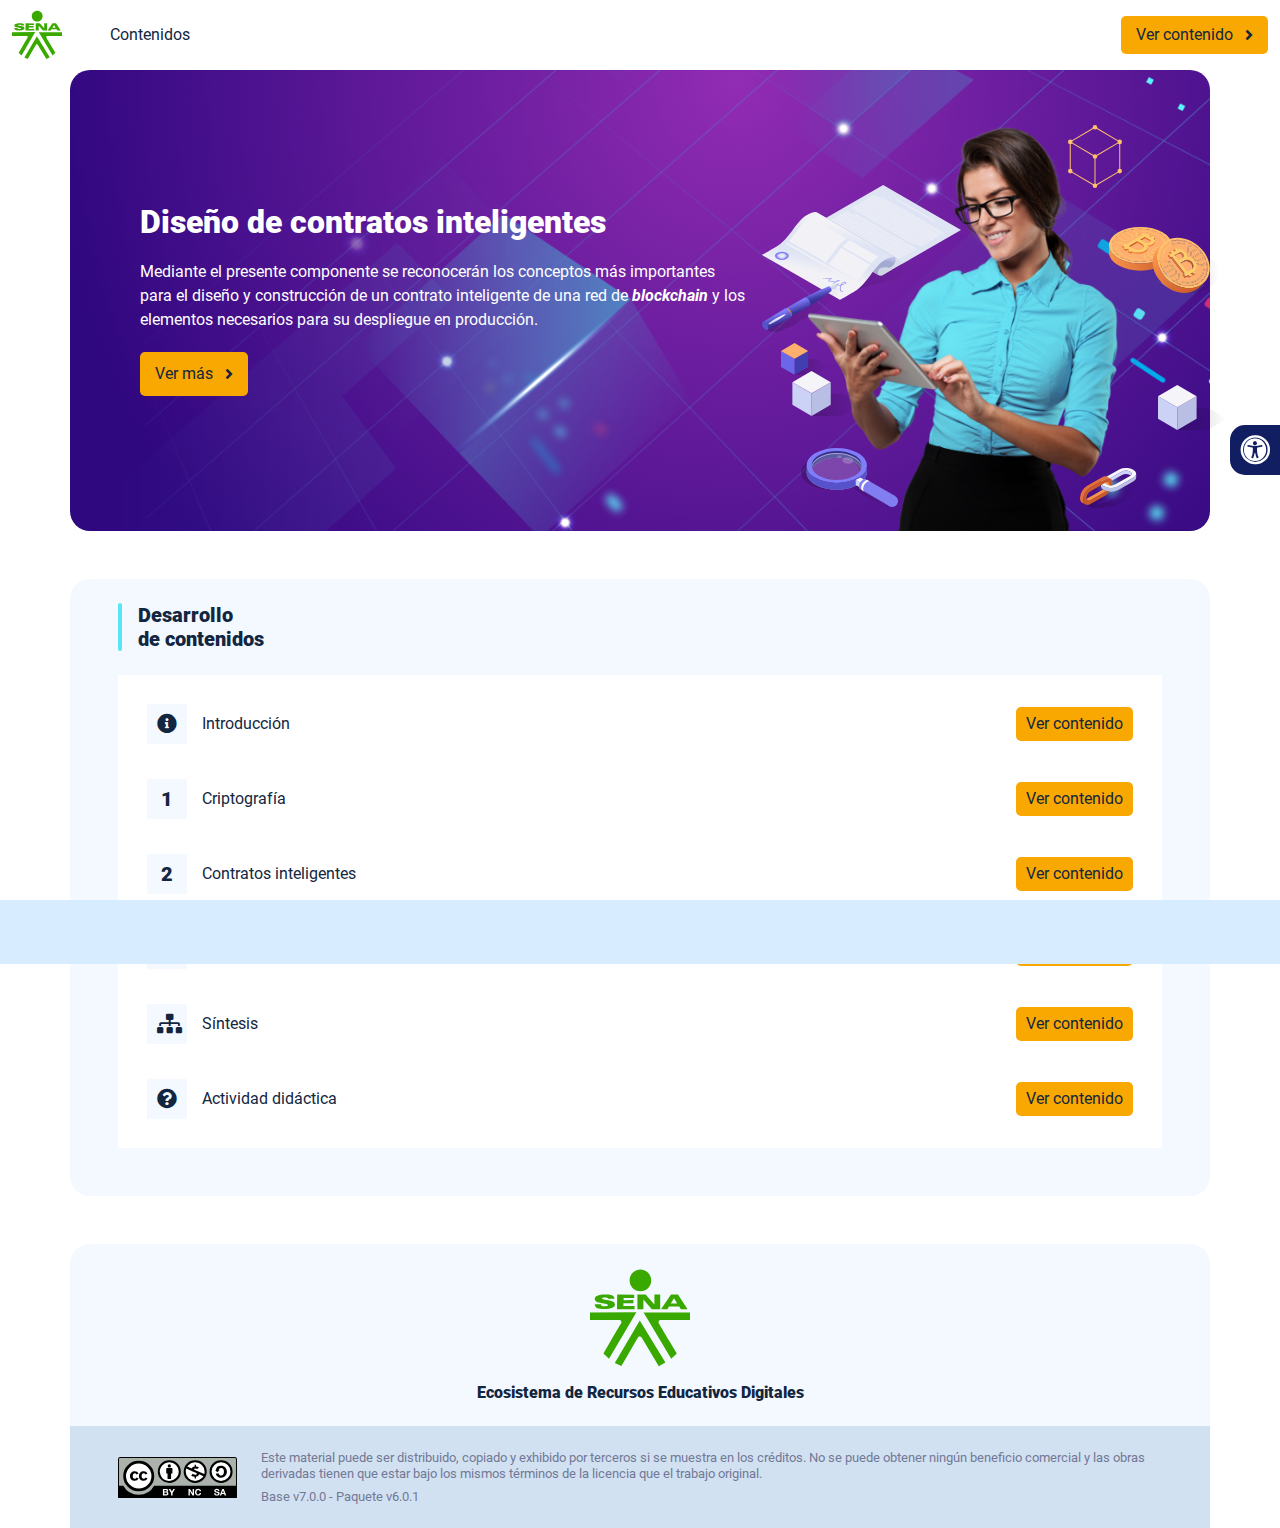
<file: index.html>
<!DOCTYPE html><html lang=""><head><meta charset="utf-8"><meta http-equiv="X-UA-Compatible" content="IE=edge"><meta name="viewport" content="width=device-width,initial-scale=1"><link rel="icon" href="favicon.ico"><title>Diseño de contratos inteligentes</title><link href="css/chunk-0c047e41.3babef71.css" rel="prefetch"><link href="css/chunk-25b302c8.3babef71.css" rel="prefetch"><link href="css/chunk-26fc7596.3babef71.css" rel="prefetch"><link href="css/chunk-2d2747e2.3babef71.css" rel="prefetch"><link href="css/chunk-32334cb6.3babef71.css" rel="prefetch"><link href="css/chunk-3c57cd7b.3babef71.css" rel="prefetch"><link href="css/chunk-4f2d402a.3babef71.css" rel="prefetch"><link href="css/chunk-515a8379.29fce62f.css" rel="prefetch"><link href="css/chunk-59974754.41047a88.css" rel="prefetch"><link href="css/chunk-60cbc06b.d3a83979.css" rel="prefetch"><link href="css/chunk-6e1e538a.5eb299c6.css" rel="prefetch"><link href="css/chunk-766a929b.aa60761e.css" rel="prefetch"><link href="css/chunk-f2df7d2c.3babef71.css" rel="prefetch"><link href="css/comple.6e735534.css" rel="prefetch"><link href="css/creditos.0a1d8431.css" rel="prefetch"><link href="css/glosario.22a0b1ee.css" rel="prefetch"><link href="css/referencias.fa56abe0.css" rel="prefetch"><link href="js/actividad.0fba9ada.js" rel="prefetch"><link href="js/chunk-0206bfa0.049e2db5.js" rel="prefetch"><link href="js/chunk-0c047e41.f6eae9e9.js" rel="prefetch"><link href="js/chunk-13a6037e.a8aa697e.js" rel="prefetch"><link href="js/chunk-18f95272.42134f14.js" rel="prefetch"><link href="js/chunk-25b302c8.ae2708f6.js" rel="prefetch"><link href="js/chunk-26fc7596.46354772.js" rel="prefetch"><link href="js/chunk-2c06842c.0dc55578.js" rel="prefetch"><link href="js/chunk-2d0c5615.56ab507b.js" rel="prefetch"><link href="js/chunk-2d0e96ec.4f8a7593.js" rel="prefetch"><link href="js/chunk-2d208d90.db548348.js" rel="prefetch"><link href="js/chunk-2d21d0e2.447c9ad9.js" rel="prefetch"><link href="js/chunk-2d22c123.a3515b26.js" rel="prefetch"><link href="js/chunk-2d2747e2.79be545f.js" rel="prefetch"><link href="js/chunk-2e80bb9a.82ddeeb5.js" rel="prefetch"><link href="js/chunk-319206de.5cc62088.js" rel="prefetch"><link href="js/chunk-32334cb6.cb2e0855.js" rel="prefetch"><link href="js/chunk-36769079.66aa00cb.js" rel="prefetch"><link href="js/chunk-3c57cd7b.07a65773.js" rel="prefetch"><link href="js/chunk-4cdd78c0.de715ca5.js" rel="prefetch"><link href="js/chunk-4f2d402a.38063bc1.js" rel="prefetch"><link href="js/chunk-515a8379.7366077d.js" rel="prefetch"><link href="js/chunk-53ccb27e.5731057a.js" rel="prefetch"><link href="js/chunk-55d286b8.f1f0b5bd.js" rel="prefetch"><link href="js/chunk-59974754.fec9dd94.js" rel="prefetch"><link href="js/chunk-60cbc06b.c4c1ca78.js" rel="prefetch"><link href="js/chunk-659152b8.823b6bba.js" rel="prefetch"><link href="js/chunk-6e1e538a.c4eee319.js" rel="prefetch"><link href="js/chunk-766a929b.c5c0333c.js" rel="prefetch"><link href="js/chunk-c796899c.4918e9f6.js" rel="prefetch"><link href="js/chunk-e8a7823a.cac34dc4.js" rel="prefetch"><link href="js/chunk-f2df7d2c.58b34177.js" rel="prefetch"><link href="js/chunk-fde47172.ad1cdf34.js" rel="prefetch"><link href="js/comple.33b7520b.js" rel="prefetch"><link href="js/creditos.c99c84cd.js" rel="prefetch"><link href="js/glosario.bad5d1a1.js" rel="prefetch"><link href="js/intro.274dfb2a.js" rel="prefetch"><link href="js/referencias.a9003972.js" rel="prefetch"><link href="js/sintesis.c3c2de75.js" rel="prefetch"><link href="js/tema1.5d4cdc1e.js" rel="prefetch"><link href="js/tema2.35e1f529.js" rel="prefetch"><link href="js/tema3.fd4ba44e.js" rel="prefetch"><link href="css/app.42c06cf0.css" rel="preload" as="style"><link href="css/chunk-vendors.34703392.css" rel="preload" as="style"><link href="js/app.f9fef2b4.js" rel="preload" as="script"><link href="js/chunk-vendors.8910291f.js" rel="preload" as="script"><link href="css/chunk-vendors.34703392.css" rel="stylesheet"><link href="css/app.42c06cf0.css" rel="stylesheet"></head><body><noscript><strong>We're sorry but Diseño de contratos inteligentes doesn't work properly without JavaScript enabled. Please enable it to continue.</strong></noscript><div id="app"></div><script src="js/chunk-vendors.8910291f.js"></script><script src="js/app.f9fef2b4.js"></script></body></html>
</file>
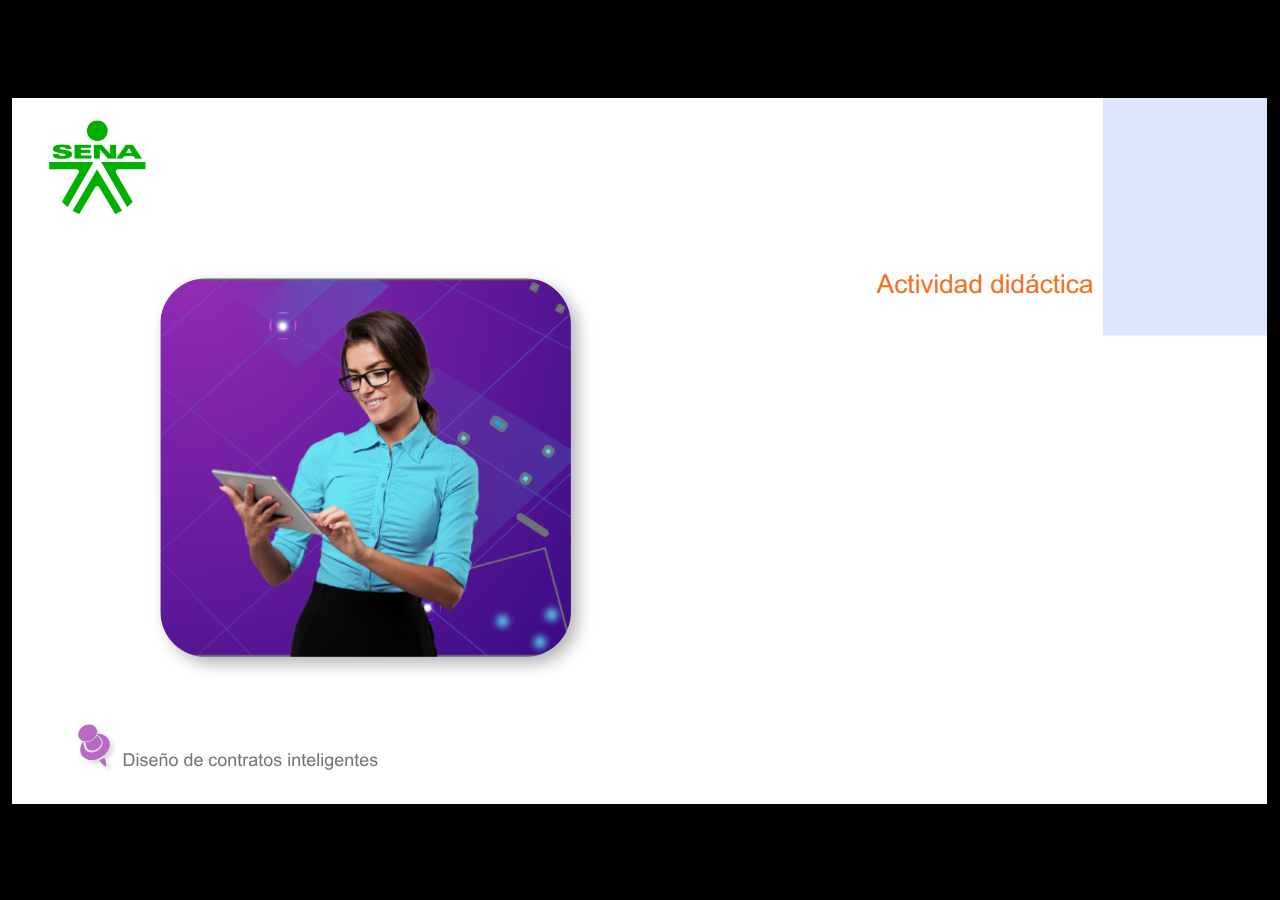
<file: actividades/actividad.html>
﻿<!doctype html>
<html lang="es">
<head>
  <meta charset="utf-8">
  <!-- Creado con Storyline 360 - http://www.articulate.com  -->
  <!-- version: 3.74.30180.0 -->
  <title>Actividad did&#225;ctica</title>
  <meta http-equiv="x-ua-compatible" content="IE=edge"/>
  <meta name="viewport" content="width=device-width,initial-scale=1,user-scalable=no,shrink-to-fit=no,minimal-ui"/>
  <meta name="apple-mobile-web-app-capable" content="yes"/>
  <style>
    html, body { height: 100%; padding: 0; margin: 0 }
    #app { height: 100%; width: 100%; }
  </style>

  <script>
    window.DS = {};
    window.globals = {
      DATA_PATH_BASE: '',
      HAS_FRAME: true,
      HAS_SLIDE: true,

      lmsPresent: false,
      tinCanPresent: false,
      cmi5Present: false,
      aoSupport: false,
      scale: 'show all',
      captureRc: false,
      browserSize: 'optimal',
      bgColor: '#000000',
      features: 'AccessibleVideo,BackgroundAudio,ConnectionMessages,FullScreenToggle,InsertSvgPicture,LayerPresentAsDialog,MultipleQuizTracking,PlayerSpeedControl,StreamingVideo,UpdatedThemeEditor,UseAudioElement,VideoTranscripts',
      themeName: 'classic',
      preloaderColor: '#FFFFFF',
      suppressAnalytics: false,
      productChannel: 'stable',
      publishSource: 'storyline',
      aid: 'aid|5304b41d-7af7-4125-b8d1-83eb222823e2',
      cid: '8401ed1d-1423-45f6-ad50-0074a626ce88',
      playerVersion: '3.74.30180.0',
      publishTimestamp: '2023-05-24T19:41:28.2561388Z',
      maxIosVideoElements: 10,
      connectionSettings: { },

      
      parseParams: function(qs) {
        if (window.globals.parsedParams != null) {
          return window.globals.parsedParams;
        }
        qs = (qs || window.location.search.substr(1)).split('+').join(' ');
        var params = {},
            tokens,
            re = /[?&]?([^=]+)=([^&]*)/g;

        while (tokens = re.exec(qs)) {
          params[decodeURIComponent(tokens[1]).trim()] =
            decodeURIComponent(tokens[2]).trim();
        }
        window.globals.parsedParams = params;
        return params;
      }

    };
  </script>
  <script>
    var isIe11 = ('ActiveXObject' in window || window.MSBlobBuilder != null)
      && window.msCrypto != null && !window.ActiveXObject;
    if (isIe11) {
      window.globals.unsupportedBrowser = true;
      document.write(atob('[base64]'));
    }
  </script>
  
  <script>window.THREE = { };</script>
  
</head>
<body style="background: #000000" class="cs-HTML theme-classic">
  <!-- 360 -->
  <script>!function(){var e,i=/iPhone/i,o=/iPod/i,n=/iPad/i,t=/\biOS-universal(?:.+)Mac\b/i,r=/\bAndroid(?:.+)Mobile\b/i,a=/Android/i,d=/(?:SD4930UR|\bSilk(?:.+)Mobile\b)/i,p=/Silk/i,l=/Windows Phone/i,u=/\bWindows(?:.+)ARM\b/i,b=/BlackBerry/i,s=/BB10/i,c=/Opera Mini/i,f=/\b(CriOS|Chrome)(?:.+)Mobile/i,h=/Mobile(?:.+)Firefox\b/i,v=function(e){return void 0!==e&&"MacIntel"===e.platform&&"number"==typeof e.maxTouchPoints&&e.maxTouchPoints>1&&"undefined"==typeof MSStream};e=function(e){var m={userAgent:"",platform:"",maxTouchPoints:0};e||"undefined"==typeof navigator?"string"==typeof e?m.userAgent=e:e&&e.userAgent&&(m={userAgent:e.userAgent,platform:e.platform,maxTouchPoints:e.maxTouchPoints||0}):m={userAgent:navigator.userAgent,platform:navigator.platform,maxTouchPoints:navigator.maxTouchPoints||0};var g=m.userAgent,y=g.split("[FBAN");void 0!==y[1]&&(g=y[0]),void 0!==(y=g.split("Twitter"))[1]&&(g=y[0]);var A=function(e){return function(i){return i.test(e)}}(g),w={apple:{phone:A(i)&&!A(l),ipod:A(o),tablet:!A(i)&&(A(n)||v(m))&&!A(l),universal:A(t),device:(A(i)||A(o)||A(n)||A(t)||v(m))&&!A(l)},amazon:{phone:A(d),tablet:!A(d)&&A(p),device:A(d)||A(p)},android:{phone:!A(l)&&A(d)||!A(l)&&A(r),tablet:!A(l)&&!A(d)&&!A(r)&&(A(p)||A(a)),device:!A(l)&&(A(d)||A(p)||A(r)||A(a))||A(/\bokhttp\b/i)},windows:{phone:A(l),tablet:A(u),device:A(l)||A(u)},other:{blackberry:A(b),blackberry10:A(s),opera:A(c),firefox:A(h),chrome:A(f),device:A(b)||A(s)||A(c)||A(h)||A(f)},any:!1,phone:!1,tablet:!1};return w.any=w.apple.device||w.android.device||w.windows.device||w.other.device,w.phone=w.apple.phone||w.android.phone||w.windows.phone,w.tablet=w.apple.tablet||w.android.tablet||w.windows.tablet,w}(),"object"==typeof exports&&"undefined"!=typeof module?module.exports=e:"function"==typeof define&&define.amd?define((function(){return e})):this.isMobile=e}();
    window.isMobile.apple.tablet = window.isMobile.apple.tablet ||
      (navigator.platform === 'MacIntel' && navigator.maxTouchPoints > 1);
    window.isMobile.apple.device = window.isMobile.apple.device || window.isMobile.apple.tablet;
    window.isMobile.tablet = window.isMobile.tablet || window.isMobile.apple.tablet;
    window.isMobile.any = window.isMobile.any || window.isMobile.apple.tablet;
  </script>

  <div id="focus-sink" tabindex="-1"></div>

  <div id="preso"></div>
  <script>
    (function() {

      var classTypes = [ 'desktop', 'mobile', 'phone', 'tablet' ];

      var addDeviceClasses = function(prefix, testObj) {
        var curr, i;
        for (i = 0; i < classTypes.length; i++) {
          curr = classTypes[i];
          if (testObj[curr]) {
            document.body.classList.add(prefix + curr);
          }
        }
      };

      var params = window.globals.parseParams(),
          isDevicePreview = params.devicepreview === '1',
          isPhoneOverride = params.deviceType === 'phone' || (isDevicePreview && params.phone == '1'),
          isTabletOverride = (params.deviceType === 'tablet' || isDevicePreview) && !isPhoneOverride,
          isMobileOverride = isPhoneOverride || isTabletOverride;

      var deviceView = {
        desktop: !window.isMobile.any && !isMobileOverride,
        mobile: window.isMobile.any || isMobileOverride,
        phone: isPhoneOverride || (window.isMobile.phone && !isTabletOverride),
        tablet: isTabletOverride || window.isMobile.tablet
      };

      window.globals.deviceView = deviceView;
      window.isMobile.desktop = !window.isMobile.any;
      window.isMobile.mobile = window.isMobile.any;

      addDeviceClasses('view-', deviceView);

    })();
  </script>
  
  <script src='story_content/user.js' type=text/javascript></script>
  <div class="slide-loader"></div>

  <script>
    if (window.globals.deviceView.isMobile) { var doc = document, loader = doc.body.querySelector('.slide-loader'); [ 1, 2, 3 ].forEach(function(n) { var d = doc.createElement('div'); d.style.backgroundColor = window.globals.preloaderColor; d.classList.add('mobile-loader-dot'); d.classList.add('dot' + n); loader.appendChild(d); }); }
  </script>

  <div class="mobile-load-title-overlay" style="display: none">
    <div class="mobile-load-title">Actividad did&#225;ctica</div>
  </div>

  <div class="mobile-chrome-warning"></div>

  
<style>
  .warn-connection-dialog {
    display: none;
    background: transparent;
    pointer-events: none;
    position: fixed;
    left: 0;
    top: 0;
    width: 100%;
    height: 100%;
    z-index: 999;
  }

  .warn-connection-content {
    border-radius: 4px;
    background: white;
    border: 1px solid #E7E7E7;
    color: #333333;
    box-shadow: 0 2px 4px rgba(0, 0, 0, 0.25);
    transition: all 150ms ease-out;
    position: absolute;
    white-space: nowrap;
  }

  .view-phone.is-landscape .warn-connection-content {
    left: 23px;
    bottom: 23px;
  }

  .view-tablet.is-landscape .warn-connection-content {
    left: 50%;
    top: 20px;
    transform: translateX(-50%);
  }

  .is-portrait .warn-connection-content {
    transform: translate(-50%, calc(-100% - 15px));
  }

  .warn-connection-content p {
    display: inline-block;
    margin: 0 8px 0 0;
    line-height: 33px;
    font-size: 11px;
  }

  .warn-connection-content svg {
    position: relative;
    vertical-align: middle;
    margin: 0 2px 2px 8px;
  }

  .view-desktop .warn-connection-content {
    left: 1.5em;
    bottom: 1.5em;
  }

  .view-desktop .warn-connection-content p {
    font-size: 1.1em;
  }

  .is-offline .warn-connection-dialog {
    display: block;
  }

  .is-offline .cs-panel * {
    pointer-events: none !important;
  }

  .is-offline .cs-panel {
    pointer-events: all !important;
  }

  .is-offline #nav-controls * {
    pointer-events: none !important;
  }

  .is-offline #nav-controls {
    pointer-events: all !important;
  }
</style>

<div class="warn-connection-dialog">
  <div class="warn-connection-content">
    <svg width="17" height="15" viewBox="0 0 17 15" xmlns="http://www.w3.org/2000/svg">
      <path fill="#8F0000" stroke="white" d="M16.07,12.98 L15.88,12.23 L9.51,1.21 C8.97,0.26,7.6,0.26,7.06,1.21 L0.69,12.23 C0.15,13.16,0.81,14.36,1.91,14.36 H14.65 C15.47,14.36,16.05,13.7,16.07,12.98 Z"/>
      <path fill="white" stroke="white" d="M8.58,5.5 C8.35,5.28,8.5,5.35,8.21,5.32 C8.09,5.35,7.97,5.49,7.96,5.67 C7.97,5.79,7.98,5.92,7.98,6.04 L7.98,6.04 C7.99,6.17,8,6.31,8.01,6.43 L8.01,6.44 C8.03,6.92,8.06,7.41,8.09,7.9 L8.09,7.9 C8.12,8.39,8.14,8.88,8.17,9.37 C8.17,9.39,8.18,9.42,8.2,9.44 C8.23,9.46,8.25,9.47,8.28,9.47 C8.31,9.47,8.34,9.46,8.35,9.44 C8.37,9.43,8.38,9.4,8.39,9.35 L8.39,9.34 C8.39,9.24,8.4,9.15,8.4,9.05 L8.4,9.05 C8.41,8.96,8.41,8.86,8.42,8.75 C8.43,8.44,8.45,8.12,8.47,7.81 L8.47,7.81 C8.49,7.49,8.51,7.18,8.53,6.87 C8.55,6.46,8.56,6.05,8.59,5.64 L8.6,5.62 C8.6,5.57,8.59,5.53,8.58,5.5 L8.21,5.32 Z"/>
      <circle fill="white" stroke="white" cx="8.3" cy="11.35" r="0.3"/>
    </svg>
    <p>You are offline. Trying to reconnect...</p>
  </div>
</div>

<script>
  (function() {
    window.DS.connection = {
      warningShown: false,
      assets: {},
      loadingAssetGroup: false,
      retryDelay: 500
    };

    // @TODO this is POC code and can be cleaned up a bit more if we move forward
    // with the feature



    // The `window.globals.features` variable must be set in `webpack.dev.config` when testing locally - it is not enough
    // to have it in the data - but it must be set there as well.
    var useConnectionMessages = window.AbortController != null &&
      window.location.protocol != 'file:' &&
      window.globals.features.indexOf('ConnectionMessages') != -1;

    window.DS.connection.useConnectionMessages = useConnectionMessages

    var assetCount = 0;
    var checkLoadedId;
    var connectionSettings = window.globals.connectionSettings;

    if (useConnectionMessages && connectionSettings != null) {
      var contentEl = document.querySelector('.warn-connection-content');
      var messageEl = contentEl.querySelector('p')

      if (connectionSettings.useDarkTheme) {
        contentEl.style.borderColor = '#BABBBA';
        contentEl.style.backgroundColor = '#282828';
        contentEl.style.color = '#FFFFFF';
      }

      if (connectionSettings.message != null) {
        messageEl.textContent = window.decodeURIComponent(connectionSettings.message);
      }
    }

    function checkAssetsReady() {
      for (var i in DS.connection.assets) {
        if (!DS.connection.assets[i].success) {
          return false;
        }
      }
      return true;
    }

    function stopAssetGroup() {
      if (!useConnectionMessages) { return; }

      assetCount = 0;

      DS.connection.oldAssetGroup = DS.connection.assets;
      DS.connection.assets = {};
      DS.connection.loadingAssetGroup = false;
      clearInterval(checkLoadedId);
    }

    function startAssetGroup() {
      if (!useConnectionMessages) { return; }
      var ticks = 0;
      clearInterval(checkLoadedId);
      checkLoadedId = setInterval(function() {
        var loaded = 0;
        if (assetCount === 0 && loaded === 0) {
          clearInterval(checkLoadedId);
          return;
        }

        for (var i in DS.connection.assets) {
          if (DS.connection.assets[i].success) {
            loaded++;
          }
        }

        if (assetCount === loaded && checkAssetsReady()) {
          for (var i in DS.connection.assets) {
            if (DS.connection.assets[i].action) {
              DS.connection.assets[i].action();
            }
          }
          hideWarning();
          stopAssetGroup();
        }
      }, 100)
    }

    function requiredAsset(url, action, retry, type) {
      if (!useConnectionMessages) { return; }
      if (DS.connection.assets[url]) { return; }

      DS.connection.assets[url] = {
        success: false, action: action, retry: retry, type: type
      };
      assetCount = Object.keys(DS.connection.assets).length;
      if (!DS.connection.loadingAssetGroup) {
        startAssetGroup();
      }
      DS.connection.loadingAssetGroup = true;
    }

    function assetLoaded(url) {
      if (!useConnectionMessages) { return; }
      if (DS.connection.assets[url]) {
        DS.connection.assets[url].success = true;
      }
    }

    function assetFailed(url) {
      if (!useConnectionMessages) { return; }
      if (!DS.connection.assets[url]) {
        if (/\.js$/.test(url)) {
          setTimeout(function() {
            if (DS.connection.lastSlideLoaded != null) {
              DS.connection.lastSlideLoaded();
            }
          }, DS.connection.retryDelay);
        }
        return;
      }
      if (!DS.connection.warningShown) { showWarning(); }
      if (DS.connection.assets[url].retry) {
        setTimeout(function() {
          if (!DS.connection.assets[url].success) {
            DS.connection.assets[url].retry()
          }
        }, DS.connection.retryDelay);
      }
    }

    function hideWarning() {
      document.body.classList.remove('is-offline');
      DS.connection.warningShown = false;
    }
    DS.connection.hideWarning = hideWarning

    function showWarning(btn) {
      document.body.classList.add('is-offline')
      DS.connection.warningShown = true;
      updateWarningPosition();
    }

    function updateWarningPosition() {
      if (!DS.connection.warningShown) {
        return;
      }

      var isPortrait = document.body.classList.contains('is-portrait');
      var warningEl = document.querySelector('.warn-connection-content');

      if (isPortrait) {
        var slide = document.querySelector('.primary-slide');
        var slideRect = slide.getBoundingClientRect();

        warningEl.style.top = `${slideRect.top}px`
        warningEl.style.left = `${slideRect.left + slideRect.width / 2}px`
      } else {
        warningEl.style.top = null;
        warningEl.style.left = null;
      }

      window.requestAnimationFrame(updateWarningPosition);
    }

    // these will all be noops if the feature flag isn't set in
    // the data and `window.globals.features`
    DS.connection.requiredAsset = requiredAsset;
    DS.connection.assetLoaded = assetLoaded;
    DS.connection.assetFailed = assetFailed;
    DS.connection.stopAssetGroup = stopAssetGroup;
    DS.connection.startAssetGroup = startAssetGroup;
  })();
</script>


  <script>
    
    if (window.autoSpider && window.vInterfaceObject) {
      document.querySelector('.mobile-load-title-overlay').style.display = 'none';
    }
  </script>

  

  <link rel="stylesheet" href="html5/data/css/output.min.css" data-noprefix/>
</body>
<script src="html5/lib/scripts/bootstrapper.min.js"></script>
</html>
</file>
<file: css/chunk-0c047e41.3babef71.css>
.actividad[data-v-22adfd6b]{background-color:#f2f2f2}.horizontal-scroll__wrapper[data-v-22adfd6b]{overflow:hidden}.horizontal-scroll[data-v-22adfd6b]{display:flex;transition:transform .5s ease-in-out;align-items:center;flex-wrap:nowrap}.horizontal-scroll[data-v-22adfd6b]:not(.row){width:100%}.horizontal-scroll--item-fw[data-v-22adfd6b]>div{flex-grow:0;flex-shrink:0;width:100%;margin:0!important}
</file>
<file: css/chunk-25b302c8.3babef71.css>
.actividad[data-v-22adfd6b]{background-color:#f2f2f2}.horizontal-scroll__wrapper[data-v-22adfd6b]{overflow:hidden}.horizontal-scroll[data-v-22adfd6b]{display:flex;transition:transform .5s ease-in-out;align-items:center;flex-wrap:nowrap}.horizontal-scroll[data-v-22adfd6b]:not(.row){width:100%}.horizontal-scroll--item-fw[data-v-22adfd6b]>div{flex-grow:0;flex-shrink:0;width:100%;margin:0!important}
</file>
<file: css/chunk-26fc7596.3babef71.css>
.actividad[data-v-22adfd6b]{background-color:#f2f2f2}.horizontal-scroll__wrapper[data-v-22adfd6b]{overflow:hidden}.horizontal-scroll[data-v-22adfd6b]{display:flex;transition:transform .5s ease-in-out;align-items:center;flex-wrap:nowrap}.horizontal-scroll[data-v-22adfd6b]:not(.row){width:100%}.horizontal-scroll--item-fw[data-v-22adfd6b]>div{flex-grow:0;flex-shrink:0;width:100%;margin:0!important}
</file>
<file: css/chunk-2d2747e2.3babef71.css>
.actividad[data-v-22adfd6b]{background-color:#f2f2f2}.horizontal-scroll__wrapper[data-v-22adfd6b]{overflow:hidden}.horizontal-scroll[data-v-22adfd6b]{display:flex;transition:transform .5s ease-in-out;align-items:center;flex-wrap:nowrap}.horizontal-scroll[data-v-22adfd6b]:not(.row){width:100%}.horizontal-scroll--item-fw[data-v-22adfd6b]>div{flex-grow:0;flex-shrink:0;width:100%;margin:0!important}
</file>
<file: css/chunk-32334cb6.3babef71.css>
.actividad[data-v-22adfd6b]{background-color:#f2f2f2}.horizontal-scroll__wrapper[data-v-22adfd6b]{overflow:hidden}.horizontal-scroll[data-v-22adfd6b]{display:flex;transition:transform .5s ease-in-out;align-items:center;flex-wrap:nowrap}.horizontal-scroll[data-v-22adfd6b]:not(.row){width:100%}.horizontal-scroll--item-fw[data-v-22adfd6b]>div{flex-grow:0;flex-shrink:0;width:100%;margin:0!important}
</file>
<file: css/chunk-3c57cd7b.3babef71.css>
.actividad[data-v-22adfd6b]{background-color:#f2f2f2}.horizontal-scroll__wrapper[data-v-22adfd6b]{overflow:hidden}.horizontal-scroll[data-v-22adfd6b]{display:flex;transition:transform .5s ease-in-out;align-items:center;flex-wrap:nowrap}.horizontal-scroll[data-v-22adfd6b]:not(.row){width:100%}.horizontal-scroll--item-fw[data-v-22adfd6b]>div{flex-grow:0;flex-shrink:0;width:100%;margin:0!important}
</file>
<file: css/chunk-4f2d402a.3babef71.css>
.actividad[data-v-22adfd6b]{background-color:#f2f2f2}.horizontal-scroll__wrapper[data-v-22adfd6b]{overflow:hidden}.horizontal-scroll[data-v-22adfd6b]{display:flex;transition:transform .5s ease-in-out;align-items:center;flex-wrap:nowrap}.horizontal-scroll[data-v-22adfd6b]:not(.row){width:100%}.horizontal-scroll--item-fw[data-v-22adfd6b]>div{flex-grow:0;flex-shrink:0;width:100%;margin:0!important}
</file>
<file: css/chunk-515a8379.29fce62f.css>
.actividad{background-color:#f2f2f2}.banner-interno{position:relative}.banner-interno__fondo{position:absolute;top:0;bottom:-50px;left:0;right:0;background-color:#2f077f;background-size:cover;background-position:50%}.banner-interno__titulo{display:flex;align-items:center}.banner-interno__titulo__icono{display:block;width:32px;height:32px;border-radius:50%;background-color:#fff;position:relative}.banner-interno__titulo__icono i{color:#2f077f;position:absolute;left:50%;top:50%;transform:translate(-50%,-50%)}.banner-interno__titulo h1,.banner-interno__titulo h2,.banner-interno__titulo h3,.banner-interno__titulo h4,.banner-interno__titulo h5,.banner-interno__titulo h6{color:#fff;line-height:1.1em}
</file>
<file: css/chunk-59974754.41047a88.css>
.actividad{background-color:#f2f2f2}.aside-menu{position:fixed;top:70px;min-height:calc(100vh - 70px);max-height:calc(100vh - 70px);background-color:#f3f9ff;transition:flex .5s ease-in-out,width .5s ease-in-out;overflow-x:hidden;z-index:100001;width:300px}.aside-menu__black-background{position:fixed;inset:0;top:70px;background:rgba(0,0,0,.8);cursor:pointer}.aside-menu a{color:#111e61}.aside-menu__content{width:300px;display:flex;flex-direction:column;justify-content:space-between;min-height:calc(100vh - 70px);max-height:calc(100vh - 70px);border-right:1px solid #d8ecff;position:absolute;background:#fff}@media (max-height:800px){.aside-menu__content{min-height:800px;max-height:800px;overflow-y:auto}}.aside-menu__header{padding:10px;text-align:center;background-color:#d8ecff}.aside-menu__header h4{margin:0}.aside-menu__menu{overflow-y:auto;flex-grow:1;list-style:none;padding-left:0;margin-bottom:0}.aside-menu__menu__item--active .aside-menu__menu__item__lnk,.aside-menu__menu__item--active .aside-menu__sec-menu__item__lnk{background-color:#d8ecff;font-weight:700}.aside-menu__menu__item--sub-menu:hover,.aside-menu__menu__item:hover,.aside-menu__sec-menu__item:hover{background-color:#d8ecff}.aside-menu__menu__item--sub-menu{padding-left:10px}.aside-menu__menu__item--sub-menu--active .aside-menu__menu__item__lnk,.aside-menu__menu__item--sub-menu--active .aside-menu__sec-menu__item__lnk{background-color:#d8ecff;font-weight:700;position:relative}.aside-menu__menu__item--sub-menu--active .aside-menu__menu__item__lnk:before,.aside-menu__menu__item--sub-menu--active .aside-menu__sec-menu__item__lnk:before{content:"";display:block;position:absolute;left:0;bottom:0;top:0;width:4px;border-radius:2px;background-color:#59e5f5}.aside-menu__menu__item__lnk,.aside-menu__sec-menu__item__lnk{display:flex;align-items:center;padding:10px 15px;line-height:1.1em}.aside-menu__menu__item__lnk i,.aside-menu__menu__item__lnk span,.aside-menu__sec-menu__item__lnk i,.aside-menu__sec-menu__item__lnk span{margin-right:10px}.aside-menu__menu__item__lnk i:last-child,.aside-menu__menu__item__lnk span:last-child,.aside-menu__sec-menu__item__lnk i:last-child,.aside-menu__sec-menu__item__lnk span:last-child{margin-right:0}.aside-menu__sec-menu{background-color:#d8ecff;padding:10px 0;flex-shrink:0;margin-bottom:0}.aside-menu__sec-menu__item{padding:10px 15px}.aside-menu__sec-menu__item__lnk{padding:0;border-radius:1em}.aside-menu__sec-menu__item__lnk i{display:block;width:2em;height:2em;padding:.5em 0;text-align:center;background-color:#fff;border-radius:50%}.aside-menu__sec-menu__item__lnk:hover{background-color:#fff}@media (max-width:576px){.aside-menu__sec-menu{padding-bottom:110px}}.main-menu-enter-active{-webkit-animation:main-menu-open-animation .3s;animation:main-menu-open-animation .3s}.main-menu-enter-active .aside-menu__black-background{-webkit-animation:main-menu-background-animation .3s;animation:main-menu-background-animation .3s}.main-menu-leave-active{animation:main-menu-open-animation .3s reverse}.main-menu-leave-active .aside-menu__black-background{animation:main-menu-background-animation .3s reverse}@-webkit-keyframes main-menu-open-animation{0%{width:0}to{width:300px}}@keyframes main-menu-open-animation{0%{width:0}to{width:300px}}@-webkit-keyframes main-menu-background-animation{0%{opacity:0}to{opacity:1}}@keyframes main-menu-background-animation{0%{opacity:0}to{opacity:1}}
</file>
<file: css/chunk-60cbc06b.d3a83979.css>
.actividad[data-v-7e5a4120]{background-color:#f2f2f2}.header[data-v-7e5a4120]{position:sticky;top:0;padding-top:10px;padding-bottom:10px;background-color:#fff;z-index:10010;line-height:1.1em}.header__logo[data-v-7e5a4120]{width:50px}@media (max-width:576px){.header__componente-formativo[data-v-7e5a4120]{font-size:.8em}}.header__menu[data-v-7e5a4120]{cursor:pointer}.header__menu span[data-v-7e5a4120]{font-size:.7em;display:block;line-height:1em;text-align:center;color:#111e61}.header__menu__btn[data-v-7e5a4120]{width:30px;height:30px;position:relative;margin-bottom:4px}.header__menu__btn .line-1[data-v-7e5a4120],.header__menu__btn .line-2[data-v-7e5a4120],.header__menu__btn .line-3[data-v-7e5a4120]{height:4px;width:30px;background-color:#111e61;transform-origin:center center;position:absolute;left:0;border-radius:2px}.header__menu__btn .line-1[data-v-7e5a4120]{top:4px;-webkit-animation:line-1-inactive-data-v-7e5a4120 .5s ease-in-out forwards;animation:line-1-inactive-data-v-7e5a4120 .5s ease-in-out forwards}.header__menu__btn .line-2[data-v-7e5a4120]{top:13px;-webkit-animation:line-2-inactive-data-v-7e5a4120 .5s ease-in-out forwards;animation:line-2-inactive-data-v-7e5a4120 .5s ease-in-out forwards}.header__menu__btn .line-3[data-v-7e5a4120]{top:22px;-webkit-animation:line-3-inactive-data-v-7e5a4120 .5s ease-in-out forwards;animation:line-3-inactive-data-v-7e5a4120 .5s ease-in-out forwards}.header__menu__btn[data-v-7e5a4120]:hover{cursor:pointer}.header__menu__btn--open .line-1[data-v-7e5a4120]{-webkit-animation:line-1-active-data-v-7e5a4120 .5s ease-in-out forwards;animation:line-1-active-data-v-7e5a4120 .5s ease-in-out forwards}.header__menu__btn--open .line-2[data-v-7e5a4120]{-webkit-animation:line-2-active-data-v-7e5a4120 .5s ease-in-out forwards;animation:line-2-active-data-v-7e5a4120 .5s ease-in-out forwards}.header__menu__btn--open .line-3[data-v-7e5a4120]{-webkit-animation:line-3-active-data-v-7e5a4120 .5s ease-in-out forwards;animation:line-3-active-data-v-7e5a4120 .5s ease-in-out forwards}@-webkit-keyframes line-1-active-data-v-7e5a4120{0%{transform:translate(0) rotate(0)}50%{transform:translateY(9px) rotate(0)}to{transform:translateY(9px) rotate(45deg)}}@keyframes line-1-active-data-v-7e5a4120{0%{transform:translate(0) rotate(0)}50%{transform:translateY(9px) rotate(0)}to{transform:translateY(9px) rotate(45deg)}}@-webkit-keyframes line-2-active-data-v-7e5a4120{0%{transform:scale(1)}to{transform:scale(0)}}@keyframes line-2-active-data-v-7e5a4120{0%{transform:scale(1)}to{transform:scale(0)}}@-webkit-keyframes line-3-active-data-v-7e5a4120{0%{transform:translate(0) rotate(0)}50%{transform:translateY(-9px) rotate(0)}to{transform:translateY(-9px) rotate(-45deg)}}@keyframes line-3-active-data-v-7e5a4120{0%{transform:translate(0) rotate(0)}50%{transform:translateY(-9px) rotate(0)}to{transform:translateY(-9px) rotate(-45deg)}}@-webkit-keyframes line-1-inactive-data-v-7e5a4120{0%{transform:translateY(9px) rotate(45deg)}50%{transform:translateY(9px) rotate(0)}to{transform:translate(0) rotate(0)}}@keyframes line-1-inactive-data-v-7e5a4120{0%{transform:translateY(9px) rotate(45deg)}50%{transform:translateY(9px) rotate(0)}to{transform:translate(0) rotate(0)}}@-webkit-keyframes line-2-inactive-data-v-7e5a4120{0%{transform:scale(0)}to{transform:scale(1)}}@keyframes line-2-inactive-data-v-7e5a4120{0%{transform:scale(0)}to{transform:scale(1)}}@-webkit-keyframes line-3-inactive-data-v-7e5a4120{0%{transform:translateY(-9px) rotate(-45deg)}50%{transform:translateY(-9px) rotate(0)}to{transform:translate(0) rotate(0)}}@keyframes line-3-inactive-data-v-7e5a4120{0%{transform:translateY(-9px) rotate(-45deg)}50%{transform:translateY(-9px) rotate(0)}to{transform:translate(0) rotate(0)}}
</file>
<file: css/chunk-6e1e538a.5eb299c6.css>
.actividad[data-v-4f6b7c58]{background-color:#f2f2f2}.accesibilidad[data-v-4f6b7c58]{position:fixed;right:0;top:50vh;height:50px;background-color:#111e61;border-top-left-radius:15px;border-bottom-left-radius:15px;transform:translateY(-50%) translateX(100%) translateX(-50px);overflow:hidden;transition:transform .3s ease-in-out,height .3s ease-in-out}.accesibilidad[data-v-4f6b7c58]:hover{transform:translateY(-50%) translateX(0);height:12.75rem}.accesibilidad [data-v-4f6b7c58]{color:#fff}.accesibilidad__menu__content .accesibilidad__menu__item[data-v-4f6b7c58]{cursor:pointer}.accesibilidad__menu__content .accesibilidad__menu__item[data-v-4f6b7c58]:hover{background-color:#273685}.accesibilidad__menu__content .accesibilidad__menu__item[data-v-4f6b7c58]:last-child{border:none}.accesibilidad__menu__item[data-v-4f6b7c58]{display:flex;align-items:center;padding:10px;border-bottom:1px solid #273685;line-height:1em;-moz-user-select:none;-ms-user-select:none;user-select:none}.accesibilidad__menu i[data-v-4f6b7c58]{font-size:30px;font-style:normal;margin-right:10px;line-height:1em}.accesibilidad__menu img[data-v-4f6b7c58]{width:30px;margin-right:10px}
</file>
<file: css/chunk-766a929b.aa60761e.css>
.actividad{background-color:#f2f2f2}.barra-avance{display:flex;align-items:center;justify-content:space-between;position:fixed;bottom:0;left:0;width:100%;padding:10px;background-color:#d8ecff;transition:transform .5s ease-in-out;z-index:100000}.barra-avance__barra{margin:0 20px;flex:1;position:relative;max-width:800px}.barra-avance__barra--amarilla,.barra-avance__barra--blanca{height:4px}.barra-avance__barra--amarilla:after,.barra-avance__barra--amarilla:before,.barra-avance__barra--blanca:after,.barra-avance__barra--blanca:before{content:"";display:block;width:10px;height:10px;border-radius:50%;position:absolute;top:50%}.barra-avance__barra--amarilla:before,.barra-avance__barra--blanca:before{left:0;transform:translate(-50%,-50%)}.barra-avance__barra--amarilla:after,.barra-avance__barra--blanca:after{right:0;transform:translate(50%,-50%)}.barra-avance__barra--blanca{background-color:#fff}.barra-avance__barra--blanca:after,.barra-avance__barra--blanca:before{background-color:#fff}.barra-avance__barra--amarilla{position:absolute;width:100%;top:0;background-color:#f8a800}.barra-avance__barra--amarilla:after,.barra-avance__barra--amarilla:before{background-color:#f8a800}.barra-avance__boton--regresar{background-color:#b0c0d2}.barra-avance__boton--regresar span{color:#111e61!important}.barra-avance__boton--disable{opacity:0;pointer-events:none}.barra-avance--open{transform:translateY(0)}.barra-avance--close{transform:translateY(100%)}
</file>
<file: css/chunk-f2df7d2c.3babef71.css>
.actividad[data-v-22adfd6b]{background-color:#f2f2f2}.horizontal-scroll__wrapper[data-v-22adfd6b]{overflow:hidden}.horizontal-scroll[data-v-22adfd6b]{display:flex;transition:transform .5s ease-in-out;align-items:center;flex-wrap:nowrap}.horizontal-scroll[data-v-22adfd6b]:not(.row){width:100%}.horizontal-scroll--item-fw[data-v-22adfd6b]>div{flex-grow:0;flex-shrink:0;width:100%;margin:0!important}
</file>
<file: css/comple.6e735534.css>
.banner-interno{position:relative}.banner-interno__fondo{position:absolute;top:0;bottom:-50px;left:0;right:0;background-color:#2f077f;background-size:cover;background-position:50%}.banner-interno__titulo{display:flex;align-items:center}.banner-interno__titulo__icono{display:block;width:32px;height:32px;border-radius:50%;background-color:#fff;position:relative}.banner-interno__titulo__icono i{color:#2f077f;position:absolute;left:50%;top:50%;transform:translate(-50%,-50%)}.banner-interno__titulo h1,.banner-interno__titulo h2,.banner-interno__titulo h3,.banner-interno__titulo h4,.banner-interno__titulo h5,.banner-interno__titulo h6{color:#fff;line-height:1.1em}.actividad{background-color:#f2f2f2}.complementario__enlaces{display:flex;justify-content:center;flex-wrap:wrap}.complementario__enlaces a{margin:0 5px}.complementario__btn{font-size:1.5em;line-height:1em}table{width:calc(100% - 1px);min-width:800px}table thead{background-color:#d8ecff}table thead th{border-color:#d8ecff}table td,table th{padding:25px 20px;text-align:center}
</file>
<file: css/creditos.0a1d8431.css>
.banner-interno{position:relative}.banner-interno__fondo{position:absolute;top:0;bottom:-50px;left:0;right:0;background-color:#2f077f;background-size:cover;background-position:50%}.banner-interno__titulo{display:flex;align-items:center}.banner-interno__titulo__icono{display:block;width:32px;height:32px;border-radius:50%;background-color:#fff;position:relative}.banner-interno__titulo__icono i{color:#2f077f;position:absolute;left:50%;top:50%;transform:translate(-50%,-50%)}.banner-interno__titulo h1,.banner-interno__titulo h2,.banner-interno__titulo h3,.banner-interno__titulo h4,.banner-interno__titulo h5,.banner-interno__titulo h6{color:#fff;line-height:1.1em}.actividad{background-color:#f2f2f2}.creditos-vista .tarjeta.credito{background-color:#d2e1f1}.creditos{color:#727997;overflow-x:auto}.creditos__item{min-width:490px}.creditos p{line-height:1.3em;margin-bottom:0;color:#727997}.creditos__titulo{font-weight:700;background-color:#d2e1f1;padding:5px 10px;border-top-radius:5px;border-top-left-radius:5px;border-top-right-radius:5px}.creditos table td,.creditos table th{border-color:#d2e1f1}
</file>
<file: css/glosario.22a0b1ee.css>
.banner-interno{position:relative}.banner-interno__fondo{position:absolute;top:0;bottom:-50px;left:0;right:0;background-color:#2f077f;background-size:cover;background-position:50%}.banner-interno__titulo{display:flex;align-items:center}.banner-interno__titulo__icono{display:block;width:32px;height:32px;border-radius:50%;background-color:#fff;position:relative}.banner-interno__titulo__icono i{color:#2f077f;position:absolute;left:50%;top:50%;transform:translate(-50%,-50%)}.banner-interno__titulo h1,.banner-interno__titulo h2,.banner-interno__titulo h3,.banner-interno__titulo h4,.banner-interno__titulo h5,.banner-interno__titulo h6{color:#fff;line-height:1.1em}.actividad{background-color:#f2f2f2}.glosario__letra-item{display:flex}.glosario__letra-item__texto{padding-top:5px}.glosario__letra-item__letra__icono{width:32px;height:32px;position:relative;line-height:1em;border-radius:50%;background-color:#d2e1f1}.glosario__letra-item__letra__icono span{position:absolute;left:50%;top:50%;transform:translate(-50%,-50%);font-size:1.1em;font-weight:900}
</file>
<file: css/referencias.fa56abe0.css>
.banner-interno{position:relative}.banner-interno__fondo{position:absolute;top:0;bottom:-50px;left:0;right:0;background-color:#2f077f;background-size:cover;background-position:50%}.banner-interno__titulo{display:flex;align-items:center}.banner-interno__titulo__icono{display:block;width:32px;height:32px;border-radius:50%;background-color:#fff;position:relative}.banner-interno__titulo__icono i{color:#2f077f;position:absolute;left:50%;top:50%;transform:translate(-50%,-50%)}.banner-interno__titulo h1,.banner-interno__titulo h2,.banner-interno__titulo h3,.banner-interno__titulo h4,.banner-interno__titulo h5,.banner-interno__titulo h6{color:#fff;line-height:1.1em}.actividad{background-color:#f2f2f2}.referencias__item:last-child hr{display:none}.referencias__item a{color:#2196f3;text-decoration:underline;overflow-wrap:break-word}
</file>
<file: css/app.42c06cf0.css>
*{box-sizing:inherit}:after,:before{box-sizing:inherit}html{height:100%;line-height:1.15;box-sizing:border-box;-webkit-font-smoothing:antialiased;-moz-osx-font-smoothing:grayscale;-webkit-text-size-adjust:100%;-ms-text-size-adjust:100%;text-rendering:optimizeLegibility}a,abbr,acronym,address,applet,article,aside,audio,b,big,blockquote,body,canvas,caption,center,cite,code,dd,del,details,dfn,div,dl,dt,em,embed,fieldset,figcaption,figure,footer,form,h1,h2,h3,h4,h5,h6,header,hgroup,html,i,iframe,img,ins,kbd,label,legend,li,mark,menu,nav,object,ol,output,p,pre,q,ruby,s,samp,section,small,span,strike,strong,sub,summary,sup,table,tbody,td,tfoot,th,thead,time,tr,tt,u,ul,var,video{margin:0;padding:0;border:0;outline:0;background:transparent;vertical-align:baseline}article,aside,details,figcaption,figure,footer,header,main,menu,nav,section,summary{display:block}[hidden],template{display:none}hr{box-sizing:content-box;height:0;border-bottom:1px solid #e8e8e8;border-left:0;border-right:0;border-top:0;margin:1.5em 0;overflow:visible}[hidden]{display:none}a{font-family:Roboto,sans-serif;font-size:1em;font-weight:400;text-decoration:none;color:#12263f;background-color:transparent;transition:all .15s ease-in-out;-webkit-text-decoration-skip:objects}a:active,a:hover{outline-width:0}a:active,a:focus,a:hover{color:#000}[type=button],[type=reset],[type=submit],button{-webkit-appearance:none;-moz-appearance:none;appearance:none;cursor:pointer;display:inline-block;vertical-align:middle;border:0;border-radius:5px;color:#12263f;background-color:#f8a800;font-family:Roboto,sans-serif;font-weight:400;font-size:1em;-webkit-font-smoothing:antialiased;line-height:1em;white-space:nowrap;text-decoration:none;text-transform:none;padding:.75em 1.5em;margin:0;-moz-user-select:none;-ms-user-select:none;user-select:none;overflow:visible;transition:background-color .15s ease-in-out}[type=button]:focus,[type=button]:hover,[type=reset]:focus,[type=reset]:hover,[type=submit]:focus,[type=submit]:hover,button:focus,button:hover{background-color:#f8a800;color:#12263f}[type=button]:disabled,[type=reset]:disabled,[type=submit]:disabled,button:disabled{cursor:not-allowed;opacity:.5}[type=button]:disabled:hover,[type=reset]:disabled:hover,[type=submit]:disabled:hover,button:disabled:hover{background-color:#f8a800}input,select,textarea{margin:0;display:block;font-family:Roboto,sans-serif;font-size:16px}input{overflow:visible}[type=color],[type=date],[type=datetime-local],[type=datetime],[type=email],[type=month],[type=number],[type=password],[type=search],[type=tel],[type=text],[type=time],[type=url],[type=week],input:not([type]),select,select[multiple],textarea{background-color:#fff;border:1px solid #e8e8e8;border-radius:5px;box-shadow:inset 0 1px 3px rgba(0,0,0,.06);box-sizing:inherit;margin-bottom:.75em;padding:.5em;transition:border-color .15s ease-in-out;width:100%}[type=color]:hover,[type=date]:hover,[type=datetime-local]:hover,[type=datetime]:hover,[type=email]:hover,[type=month]:hover,[type=number]:hover,[type=password]:hover,[type=search]:hover,[type=tel]:hover,[type=text]:hover,[type=time]:hover,[type=url]:hover,[type=week]:hover,input:not([type]):hover,select:hover,select[multiple]:hover,textarea:hover{border-color:shade(#e8e8e8,20%)}[type=color]:focus,[type=date]:focus,[type=datetime-local]:focus,[type=datetime]:focus,[type=email]:focus,[type=month]:focus,[type=number]:focus,[type=password]:focus,[type=search]:focus,[type=tel]:focus,[type=text]:focus,[type=time]:focus,[type=url]:focus,[type=week]:focus,input:not([type]):focus,select:focus,select[multiple]:focus,textarea:focus{border-color:#59e5f5;box-shadow:inset 0 1px 3px rgba(0,0,0,.06),0 0 5px rgba(38,6,103,.7);outline:none}[type=color]:disabled,[type=date]:disabled,[type=datetime-local]:disabled,[type=datetime]:disabled,[type=email]:disabled,[type=month]:disabled,[type=number]:disabled,[type=password]:disabled,[type=search]:disabled,[type=tel]:disabled,[type=text]:disabled,[type=time]:disabled,[type=url]:disabled,[type=week]:disabled,input:not([type]):disabled,select:disabled,select[multiple]:disabled,textarea:disabled{background-color:shade(#fff,5%);cursor:not-allowed}[type=color]:disabled:hover,[type=date]:disabled:hover,[type=datetime-local]:disabled:hover,[type=datetime]:disabled:hover,[type=email]:disabled:hover,[type=month]:disabled:hover,[type=number]:disabled:hover,[type=password]:disabled:hover,[type=search]:disabled:hover,[type=tel]:disabled:hover,[type=text]:disabled:hover,[type=time]:disabled:hover,[type=url]:disabled:hover,[type=week]:disabled:hover,input:not([type]):disabled:hover,select:disabled:hover,select[multiple]:disabled:hover,textarea:disabled:hover{border:1px solid #e8e8e8}select{text-transform:none;max-width:100%;border-radius:5px}::-webkit-file-upload-button{background-color:#f8a800;border:none;cursor:pointer;color:#12263f;border-radius:5px;padding:.75em 1.5em}::-webkit-file-upload-button:hover{background-color:#f8a800}optgroup{font-weight:700}fieldset{border:1px solid #e8e8e8;background-color:transparent;padding:1.5em;-webkit-margin-start:0;-webkit-margin-end:0;-webkit-padding-before:1.5em;-webkit-padding-start:1.5em;-webkit-padding-end:1.5em;-webkit-padding-after:1.5em}legend{box-sizing:border-box;color:inherit;display:table;max-width:100%;padding:0;white-space:normal;font-weight:600;-webkit-padding-start:0;-webkit-padding-end:0}label,legend{margin-bottom:.375em}label{display:block;font-size:1em;font-family:Roboto,sans-serif;font-weight:900}textarea{overflow:auto;resize:vertical}[type=checkbox],[type=radio]{box-sizing:border-box;padding:0;display:inline;margin-right:.375em}[type=number]::-webkit-inner-spin-button,[type=number]::-webkit-outer-spin-button{height:auto}[type=search]{-webkit-appearance:textfield;outline-offset:-2px}[type=search]::-webkit-search-cancel-button,[type=search]::-webkit-search-decoration{-webkit-appearance:none;-moz-appearance:none}::-moz-placeholder{color:#999}:-ms-input-placeholder{color:#999}::placeholder{color:#999}::-webkit-file-upload-button{-webkit-appearance:button;-moz-appearance:button;font:inherit}[type=file]{margin-bottom:.75em;width:100%}[type=button],[type=reset],[type=submit],button{-webkit-appearance:button}[type=button]::-moz-focus-inner,[type=reset]::-moz-focus-inner,[type=submit]::-moz-focus-inner,button::-moz-focus-inner{border-style:none;padding:0}[type=button]:-moz-focusring,[type=reset]:-moz-focusring,[type=submit]:-moz-focusring,button:-moz-focusring{outline:1px dotted ButtonText}progress{vertical-align:baseline}ol,ul{list-style:none;margin-bottom:1em}dt{font-weight:700}figure,img,picture,svg{margin:0;width:100%;max-width:100%}figcaption{display:block;background-color:#e8e8e8;padding:.75em 1.5em;font-size:.8em;font-weight:700}img,svg{display:block;border-style:none}svg:not(:root){overflow:hidden}audio,canvas,progress,video{display:inline-block}audio:not([controls]){display:none;height:0}template{display:none}table{border-collapse:collapse;border-spacing:0;table-layout:fixed;width:100%}td,th,tr{vertical-align:middle}td,th{border:1px solid #e8e8e8;padding:.75em}th{font-size:.875em;line-height:1.2}td{line-height:1.5}body{font-size:16px;font-weight:400;line-height:1.5}body,h1,h2,h3,h4,h5,h6{color:#12263f;font-family:Roboto,sans-serif}h1,h2,h3,h4,h5,h6{font-weight:900;line-height:1.2;margin:0 0 .75em}h1{font-size:2em}h2{font-size:1.5em}h3{font-size:1.25em}h4{font-size:1.125em}h5{font-size:1em}h6{font-size:.875em}p{font-family:Roboto,sans-serif;font-size:1em;font-weight:400;line-height:1.5;color:#12263f;margin-bottom:1em}b,strong{font-weight:700}dfn,em,i{font-style:italic}br{line-height:2em}u{text-decoration:underline}code,kbd,pre,samp{color:#727997;font-family:Lucida Console,Courier New,monospace;font-size:1em}sub,sup{font-size:75%;line-height:0;position:relative;vertical-align:baseline}sub{bottom:-.25em}sup{top:-.5em}small{font-size:80%}mark{background-color:#ffeb3b;color:#000}abbr[title]{border-bottom:none;text-decoration:underline;text-decoration:underline dotted}blockquote,q{quotes:none}::selection{background:#2196f3!important;color:#fff!important;text-shadow:none}::-moz-selection{background:#2196f3!important;color:#fff!important;text-shadow:none}img::selection{background:transparent}img::-moz-selection{background:transparent}body{-webkit-tap-highlight-color:#2196F3!important}details,menu{display:block}summary{display:list-item}@media print{*{background:transparent!important;color:#000!important;box-shadow:none!important;text-shadow:none!important}:after,:before,:first-letter,:first-line{background:transparent!important;color:#000!important;box-shadow:none!important;text-shadow:none!important}a,a:visited{text-decoration:underline}a[href]:after{content:" (" attr(href) ")"}a abbr[title]:after{content:" (" attr(title) ")"}a[href^="#"]:after,a[href^="javascript:"]:after{content:""}blockquote,pre{border:1px solid #999;page-break-inside:avoid}thead{display:table-header-group}img,tr{page-break-inside:avoid}img{max-width:100%!important}h2,h3,p{orphans:3;widows:3}h2,h3{page-break-after:avoid}}[data-aos][data-aos][data-aos-duration="50"],body[data-aos-duration="50"] [data-aos]{transition-duration:50ms}[data-aos][data-aos][data-aos-delay="50"],body[data-aos-delay="50"] [data-aos]{transition-delay:0s}[data-aos][data-aos][data-aos-delay="50"].aos-animate,body[data-aos-delay="50"] [data-aos].aos-animate{transition-delay:50ms}[data-aos][data-aos][data-aos-duration="100"],body[data-aos-duration="100"] [data-aos]{transition-duration:.1s}[data-aos][data-aos][data-aos-delay="100"],body[data-aos-delay="100"] [data-aos]{transition-delay:0s}[data-aos][data-aos][data-aos-delay="100"].aos-animate,body[data-aos-delay="100"] [data-aos].aos-animate{transition-delay:.1s}[data-aos][data-aos][data-aos-duration="150"],body[data-aos-duration="150"] [data-aos]{transition-duration:.15s}[data-aos][data-aos][data-aos-delay="150"],body[data-aos-delay="150"] [data-aos]{transition-delay:0s}[data-aos][data-aos][data-aos-delay="150"].aos-animate,body[data-aos-delay="150"] [data-aos].aos-animate{transition-delay:.15s}[data-aos][data-aos][data-aos-duration="200"],body[data-aos-duration="200"] [data-aos]{transition-duration:.2s}[data-aos][data-aos][data-aos-delay="200"],body[data-aos-delay="200"] [data-aos]{transition-delay:0s}[data-aos][data-aos][data-aos-delay="200"].aos-animate,body[data-aos-delay="200"] [data-aos].aos-animate{transition-delay:.2s}[data-aos][data-aos][data-aos-duration="250"],body[data-aos-duration="250"] [data-aos]{transition-duration:.25s}[data-aos][data-aos][data-aos-delay="250"],body[data-aos-delay="250"] [data-aos]{transition-delay:0s}[data-aos][data-aos][data-aos-delay="250"].aos-animate,body[data-aos-delay="250"] [data-aos].aos-animate{transition-delay:.25s}[data-aos][data-aos][data-aos-duration="300"],body[data-aos-duration="300"] [data-aos]{transition-duration:.3s}[data-aos][data-aos][data-aos-delay="300"],body[data-aos-delay="300"] [data-aos]{transition-delay:0s}[data-aos][data-aos][data-aos-delay="300"].aos-animate,body[data-aos-delay="300"] [data-aos].aos-animate{transition-delay:.3s}[data-aos][data-aos][data-aos-duration="350"],body[data-aos-duration="350"] [data-aos]{transition-duration:.35s}[data-aos][data-aos][data-aos-delay="350"],body[data-aos-delay="350"] [data-aos]{transition-delay:0s}[data-aos][data-aos][data-aos-delay="350"].aos-animate,body[data-aos-delay="350"] [data-aos].aos-animate{transition-delay:.35s}[data-aos][data-aos][data-aos-duration="400"],body[data-aos-duration="400"] [data-aos]{transition-duration:.4s}[data-aos][data-aos][data-aos-delay="400"],body[data-aos-delay="400"] [data-aos]{transition-delay:0s}[data-aos][data-aos][data-aos-delay="400"].aos-animate,body[data-aos-delay="400"] [data-aos].aos-animate{transition-delay:.4s}[data-aos][data-aos][data-aos-duration="450"],body[data-aos-duration="450"] [data-aos]{transition-duration:.45s}[data-aos][data-aos][data-aos-delay="450"],body[data-aos-delay="450"] [data-aos]{transition-delay:0s}[data-aos][data-aos][data-aos-delay="450"].aos-animate,body[data-aos-delay="450"] [data-aos].aos-animate{transition-delay:.45s}[data-aos][data-aos][data-aos-duration="500"],body[data-aos-duration="500"] [data-aos]{transition-duration:.5s}[data-aos][data-aos][data-aos-delay="500"],body[data-aos-delay="500"] [data-aos]{transition-delay:0s}[data-aos][data-aos][data-aos-delay="500"].aos-animate,body[data-aos-delay="500"] [data-aos].aos-animate{transition-delay:.5s}[data-aos][data-aos][data-aos-duration="550"],body[data-aos-duration="550"] [data-aos]{transition-duration:.55s}[data-aos][data-aos][data-aos-delay="550"],body[data-aos-delay="550"] [data-aos]{transition-delay:0s}[data-aos][data-aos][data-aos-delay="550"].aos-animate,body[data-aos-delay="550"] [data-aos].aos-animate{transition-delay:.55s}[data-aos][data-aos][data-aos-duration="600"],body[data-aos-duration="600"] [data-aos]{transition-duration:.6s}[data-aos][data-aos][data-aos-delay="600"],body[data-aos-delay="600"] [data-aos]{transition-delay:0s}[data-aos][data-aos][data-aos-delay="600"].aos-animate,body[data-aos-delay="600"] [data-aos].aos-animate{transition-delay:.6s}[data-aos][data-aos][data-aos-duration="650"],body[data-aos-duration="650"] [data-aos]{transition-duration:.65s}[data-aos][data-aos][data-aos-delay="650"],body[data-aos-delay="650"] [data-aos]{transition-delay:0s}[data-aos][data-aos][data-aos-delay="650"].aos-animate,body[data-aos-delay="650"] [data-aos].aos-animate{transition-delay:.65s}[data-aos][data-aos][data-aos-duration="700"],body[data-aos-duration="700"] [data-aos]{transition-duration:.7s}[data-aos][data-aos][data-aos-delay="700"],body[data-aos-delay="700"] [data-aos]{transition-delay:0s}[data-aos][data-aos][data-aos-delay="700"].aos-animate,body[data-aos-delay="700"] [data-aos].aos-animate{transition-delay:.7s}[data-aos][data-aos][data-aos-duration="750"],body[data-aos-duration="750"] [data-aos]{transition-duration:.75s}[data-aos][data-aos][data-aos-delay="750"],body[data-aos-delay="750"] [data-aos]{transition-delay:0s}[data-aos][data-aos][data-aos-delay="750"].aos-animate,body[data-aos-delay="750"] [data-aos].aos-animate{transition-delay:.75s}[data-aos][data-aos][data-aos-duration="800"],body[data-aos-duration="800"] [data-aos]{transition-duration:.8s}[data-aos][data-aos][data-aos-delay="800"],body[data-aos-delay="800"] [data-aos]{transition-delay:0s}[data-aos][data-aos][data-aos-delay="800"].aos-animate,body[data-aos-delay="800"] [data-aos].aos-animate{transition-delay:.8s}[data-aos][data-aos][data-aos-duration="850"],body[data-aos-duration="850"] [data-aos]{transition-duration:.85s}[data-aos][data-aos][data-aos-delay="850"],body[data-aos-delay="850"] [data-aos]{transition-delay:0s}[data-aos][data-aos][data-aos-delay="850"].aos-animate,body[data-aos-delay="850"] [data-aos].aos-animate{transition-delay:.85s}[data-aos][data-aos][data-aos-duration="900"],body[data-aos-duration="900"] [data-aos]{transition-duration:.9s}[data-aos][data-aos][data-aos-delay="900"],body[data-aos-delay="900"] [data-aos]{transition-delay:0s}[data-aos][data-aos][data-aos-delay="900"].aos-animate,body[data-aos-delay="900"] [data-aos].aos-animate{transition-delay:.9s}[data-aos][data-aos][data-aos-duration="950"],body[data-aos-duration="950"] [data-aos]{transition-duration:.95s}[data-aos][data-aos][data-aos-delay="950"],body[data-aos-delay="950"] [data-aos]{transition-delay:0s}[data-aos][data-aos][data-aos-delay="950"].aos-animate,body[data-aos-delay="950"] [data-aos].aos-animate{transition-delay:.95s}[data-aos][data-aos][data-aos-duration="1000"],body[data-aos-duration="1000"] [data-aos]{transition-duration:1s}[data-aos][data-aos][data-aos-delay="1000"],body[data-aos-delay="1000"] [data-aos]{transition-delay:0s}[data-aos][data-aos][data-aos-delay="1000"].aos-animate,body[data-aos-delay="1000"] [data-aos].aos-animate{transition-delay:1s}[data-aos][data-aos][data-aos-duration="1050"],body[data-aos-duration="1050"] [data-aos]{transition-duration:1.05s}[data-aos][data-aos][data-aos-delay="1050"],body[data-aos-delay="1050"] [data-aos]{transition-delay:0s}[data-aos][data-aos][data-aos-delay="1050"].aos-animate,body[data-aos-delay="1050"] [data-aos].aos-animate{transition-delay:1.05s}[data-aos][data-aos][data-aos-duration="1100"],body[data-aos-duration="1100"] [data-aos]{transition-duration:1.1s}[data-aos][data-aos][data-aos-delay="1100"],body[data-aos-delay="1100"] [data-aos]{transition-delay:0s}[data-aos][data-aos][data-aos-delay="1100"].aos-animate,body[data-aos-delay="1100"] [data-aos].aos-animate{transition-delay:1.1s}[data-aos][data-aos][data-aos-duration="1150"],body[data-aos-duration="1150"] [data-aos]{transition-duration:1.15s}[data-aos][data-aos][data-aos-delay="1150"],body[data-aos-delay="1150"] [data-aos]{transition-delay:0s}[data-aos][data-aos][data-aos-delay="1150"].aos-animate,body[data-aos-delay="1150"] [data-aos].aos-animate{transition-delay:1.15s}[data-aos][data-aos][data-aos-duration="1200"],body[data-aos-duration="1200"] [data-aos]{transition-duration:1.2s}[data-aos][data-aos][data-aos-delay="1200"],body[data-aos-delay="1200"] [data-aos]{transition-delay:0s}[data-aos][data-aos][data-aos-delay="1200"].aos-animate,body[data-aos-delay="1200"] [data-aos].aos-animate{transition-delay:1.2s}[data-aos][data-aos][data-aos-duration="1250"],body[data-aos-duration="1250"] [data-aos]{transition-duration:1.25s}[data-aos][data-aos][data-aos-delay="1250"],body[data-aos-delay="1250"] [data-aos]{transition-delay:0s}[data-aos][data-aos][data-aos-delay="1250"].aos-animate,body[data-aos-delay="1250"] [data-aos].aos-animate{transition-delay:1.25s}[data-aos][data-aos][data-aos-duration="1300"],body[data-aos-duration="1300"] [data-aos]{transition-duration:1.3s}[data-aos][data-aos][data-aos-delay="1300"],body[data-aos-delay="1300"] [data-aos]{transition-delay:0s}[data-aos][data-aos][data-aos-delay="1300"].aos-animate,body[data-aos-delay="1300"] [data-aos].aos-animate{transition-delay:1.3s}[data-aos][data-aos][data-aos-duration="1350"],body[data-aos-duration="1350"] [data-aos]{transition-duration:1.35s}[data-aos][data-aos][data-aos-delay="1350"],body[data-aos-delay="1350"] [data-aos]{transition-delay:0s}[data-aos][data-aos][data-aos-delay="1350"].aos-animate,body[data-aos-delay="1350"] [data-aos].aos-animate{transition-delay:1.35s}[data-aos][data-aos][data-aos-duration="1400"],body[data-aos-duration="1400"] [data-aos]{transition-duration:1.4s}[data-aos][data-aos][data-aos-delay="1400"],body[data-aos-delay="1400"] [data-aos]{transition-delay:0s}[data-aos][data-aos][data-aos-delay="1400"].aos-animate,body[data-aos-delay="1400"] [data-aos].aos-animate{transition-delay:1.4s}[data-aos][data-aos][data-aos-duration="1450"],body[data-aos-duration="1450"] [data-aos]{transition-duration:1.45s}[data-aos][data-aos][data-aos-delay="1450"],body[data-aos-delay="1450"] [data-aos]{transition-delay:0s}[data-aos][data-aos][data-aos-delay="1450"].aos-animate,body[data-aos-delay="1450"] [data-aos].aos-animate{transition-delay:1.45s}[data-aos][data-aos][data-aos-duration="1500"],body[data-aos-duration="1500"] [data-aos]{transition-duration:1.5s}[data-aos][data-aos][data-aos-delay="1500"],body[data-aos-delay="1500"] [data-aos]{transition-delay:0s}[data-aos][data-aos][data-aos-delay="1500"].aos-animate,body[data-aos-delay="1500"] [data-aos].aos-animate{transition-delay:1.5s}[data-aos][data-aos][data-aos-duration="1550"],body[data-aos-duration="1550"] [data-aos]{transition-duration:1.55s}[data-aos][data-aos][data-aos-delay="1550"],body[data-aos-delay="1550"] [data-aos]{transition-delay:0s}[data-aos][data-aos][data-aos-delay="1550"].aos-animate,body[data-aos-delay="1550"] [data-aos].aos-animate{transition-delay:1.55s}[data-aos][data-aos][data-aos-duration="1600"],body[data-aos-duration="1600"] [data-aos]{transition-duration:1.6s}[data-aos][data-aos][data-aos-delay="1600"],body[data-aos-delay="1600"] [data-aos]{transition-delay:0s}[data-aos][data-aos][data-aos-delay="1600"].aos-animate,body[data-aos-delay="1600"] [data-aos].aos-animate{transition-delay:1.6s}[data-aos][data-aos][data-aos-duration="1650"],body[data-aos-duration="1650"] [data-aos]{transition-duration:1.65s}[data-aos][data-aos][data-aos-delay="1650"],body[data-aos-delay="1650"] [data-aos]{transition-delay:0s}[data-aos][data-aos][data-aos-delay="1650"].aos-animate,body[data-aos-delay="1650"] [data-aos].aos-animate{transition-delay:1.65s}[data-aos][data-aos][data-aos-duration="1700"],body[data-aos-duration="1700"] [data-aos]{transition-duration:1.7s}[data-aos][data-aos][data-aos-delay="1700"],body[data-aos-delay="1700"] [data-aos]{transition-delay:0s}[data-aos][data-aos][data-aos-delay="1700"].aos-animate,body[data-aos-delay="1700"] [data-aos].aos-animate{transition-delay:1.7s}[data-aos][data-aos][data-aos-duration="1750"],body[data-aos-duration="1750"] [data-aos]{transition-duration:1.75s}[data-aos][data-aos][data-aos-delay="1750"],body[data-aos-delay="1750"] [data-aos]{transition-delay:0s}[data-aos][data-aos][data-aos-delay="1750"].aos-animate,body[data-aos-delay="1750"] [data-aos].aos-animate{transition-delay:1.75s}[data-aos][data-aos][data-aos-duration="1800"],body[data-aos-duration="1800"] [data-aos]{transition-duration:1.8s}[data-aos][data-aos][data-aos-delay="1800"],body[data-aos-delay="1800"] [data-aos]{transition-delay:0s}[data-aos][data-aos][data-aos-delay="1800"].aos-animate,body[data-aos-delay="1800"] [data-aos].aos-animate{transition-delay:1.8s}[data-aos][data-aos][data-aos-duration="1850"],body[data-aos-duration="1850"] [data-aos]{transition-duration:1.85s}[data-aos][data-aos][data-aos-delay="1850"],body[data-aos-delay="1850"] [data-aos]{transition-delay:0s}[data-aos][data-aos][data-aos-delay="1850"].aos-animate,body[data-aos-delay="1850"] [data-aos].aos-animate{transition-delay:1.85s}[data-aos][data-aos][data-aos-duration="1900"],body[data-aos-duration="1900"] [data-aos]{transition-duration:1.9s}[data-aos][data-aos][data-aos-delay="1900"],body[data-aos-delay="1900"] [data-aos]{transition-delay:0s}[data-aos][data-aos][data-aos-delay="1900"].aos-animate,body[data-aos-delay="1900"] [data-aos].aos-animate{transition-delay:1.9s}[data-aos][data-aos][data-aos-duration="1950"],body[data-aos-duration="1950"] [data-aos]{transition-duration:1.95s}[data-aos][data-aos][data-aos-delay="1950"],body[data-aos-delay="1950"] [data-aos]{transition-delay:0s}[data-aos][data-aos][data-aos-delay="1950"].aos-animate,body[data-aos-delay="1950"] [data-aos].aos-animate{transition-delay:1.95s}[data-aos][data-aos][data-aos-duration="2000"],body[data-aos-duration="2000"] [data-aos]{transition-duration:2s}[data-aos][data-aos][data-aos-delay="2000"],body[data-aos-delay="2000"] [data-aos]{transition-delay:0s}[data-aos][data-aos][data-aos-delay="2000"].aos-animate,body[data-aos-delay="2000"] [data-aos].aos-animate{transition-delay:2s}[data-aos][data-aos][data-aos-duration="2050"],body[data-aos-duration="2050"] [data-aos]{transition-duration:2.05s}[data-aos][data-aos][data-aos-delay="2050"],body[data-aos-delay="2050"] [data-aos]{transition-delay:0s}[data-aos][data-aos][data-aos-delay="2050"].aos-animate,body[data-aos-delay="2050"] [data-aos].aos-animate{transition-delay:2.05s}[data-aos][data-aos][data-aos-duration="2100"],body[data-aos-duration="2100"] [data-aos]{transition-duration:2.1s}[data-aos][data-aos][data-aos-delay="2100"],body[data-aos-delay="2100"] [data-aos]{transition-delay:0s}[data-aos][data-aos][data-aos-delay="2100"].aos-animate,body[data-aos-delay="2100"] [data-aos].aos-animate{transition-delay:2.1s}[data-aos][data-aos][data-aos-duration="2150"],body[data-aos-duration="2150"] [data-aos]{transition-duration:2.15s}[data-aos][data-aos][data-aos-delay="2150"],body[data-aos-delay="2150"] [data-aos]{transition-delay:0s}[data-aos][data-aos][data-aos-delay="2150"].aos-animate,body[data-aos-delay="2150"] [data-aos].aos-animate{transition-delay:2.15s}[data-aos][data-aos][data-aos-duration="2200"],body[data-aos-duration="2200"] [data-aos]{transition-duration:2.2s}[data-aos][data-aos][data-aos-delay="2200"],body[data-aos-delay="2200"] [data-aos]{transition-delay:0s}[data-aos][data-aos][data-aos-delay="2200"].aos-animate,body[data-aos-delay="2200"] [data-aos].aos-animate{transition-delay:2.2s}[data-aos][data-aos][data-aos-duration="2250"],body[data-aos-duration="2250"] [data-aos]{transition-duration:2.25s}[data-aos][data-aos][data-aos-delay="2250"],body[data-aos-delay="2250"] [data-aos]{transition-delay:0s}[data-aos][data-aos][data-aos-delay="2250"].aos-animate,body[data-aos-delay="2250"] [data-aos].aos-animate{transition-delay:2.25s}[data-aos][data-aos][data-aos-duration="2300"],body[data-aos-duration="2300"] [data-aos]{transition-duration:2.3s}[data-aos][data-aos][data-aos-delay="2300"],body[data-aos-delay="2300"] [data-aos]{transition-delay:0s}[data-aos][data-aos][data-aos-delay="2300"].aos-animate,body[data-aos-delay="2300"] [data-aos].aos-animate{transition-delay:2.3s}[data-aos][data-aos][data-aos-duration="2350"],body[data-aos-duration="2350"] [data-aos]{transition-duration:2.35s}[data-aos][data-aos][data-aos-delay="2350"],body[data-aos-delay="2350"] [data-aos]{transition-delay:0s}[data-aos][data-aos][data-aos-delay="2350"].aos-animate,body[data-aos-delay="2350"] [data-aos].aos-animate{transition-delay:2.35s}[data-aos][data-aos][data-aos-duration="2400"],body[data-aos-duration="2400"] [data-aos]{transition-duration:2.4s}[data-aos][data-aos][data-aos-delay="2400"],body[data-aos-delay="2400"] [data-aos]{transition-delay:0s}[data-aos][data-aos][data-aos-delay="2400"].aos-animate,body[data-aos-delay="2400"] [data-aos].aos-animate{transition-delay:2.4s}[data-aos][data-aos][data-aos-duration="2450"],body[data-aos-duration="2450"] [data-aos]{transition-duration:2.45s}[data-aos][data-aos][data-aos-delay="2450"],body[data-aos-delay="2450"] [data-aos]{transition-delay:0s}[data-aos][data-aos][data-aos-delay="2450"].aos-animate,body[data-aos-delay="2450"] [data-aos].aos-animate{transition-delay:2.45s}[data-aos][data-aos][data-aos-duration="2500"],body[data-aos-duration="2500"] [data-aos]{transition-duration:2.5s}[data-aos][data-aos][data-aos-delay="2500"],body[data-aos-delay="2500"] [data-aos]{transition-delay:0s}[data-aos][data-aos][data-aos-delay="2500"].aos-animate,body[data-aos-delay="2500"] [data-aos].aos-animate{transition-delay:2.5s}[data-aos][data-aos][data-aos-duration="2550"],body[data-aos-duration="2550"] [data-aos]{transition-duration:2.55s}[data-aos][data-aos][data-aos-delay="2550"],body[data-aos-delay="2550"] [data-aos]{transition-delay:0s}[data-aos][data-aos][data-aos-delay="2550"].aos-animate,body[data-aos-delay="2550"] [data-aos].aos-animate{transition-delay:2.55s}[data-aos][data-aos][data-aos-duration="2600"],body[data-aos-duration="2600"] [data-aos]{transition-duration:2.6s}[data-aos][data-aos][data-aos-delay="2600"],body[data-aos-delay="2600"] [data-aos]{transition-delay:0s}[data-aos][data-aos][data-aos-delay="2600"].aos-animate,body[data-aos-delay="2600"] [data-aos].aos-animate{transition-delay:2.6s}[data-aos][data-aos][data-aos-duration="2650"],body[data-aos-duration="2650"] [data-aos]{transition-duration:2.65s}[data-aos][data-aos][data-aos-delay="2650"],body[data-aos-delay="2650"] [data-aos]{transition-delay:0s}[data-aos][data-aos][data-aos-delay="2650"].aos-animate,body[data-aos-delay="2650"] [data-aos].aos-animate{transition-delay:2.65s}[data-aos][data-aos][data-aos-duration="2700"],body[data-aos-duration="2700"] [data-aos]{transition-duration:2.7s}[data-aos][data-aos][data-aos-delay="2700"],body[data-aos-delay="2700"] [data-aos]{transition-delay:0s}[data-aos][data-aos][data-aos-delay="2700"].aos-animate,body[data-aos-delay="2700"] [data-aos].aos-animate{transition-delay:2.7s}[data-aos][data-aos][data-aos-duration="2750"],body[data-aos-duration="2750"] [data-aos]{transition-duration:2.75s}[data-aos][data-aos][data-aos-delay="2750"],body[data-aos-delay="2750"] [data-aos]{transition-delay:0s}[data-aos][data-aos][data-aos-delay="2750"].aos-animate,body[data-aos-delay="2750"] [data-aos].aos-animate{transition-delay:2.75s}[data-aos][data-aos][data-aos-duration="2800"],body[data-aos-duration="2800"] [data-aos]{transition-duration:2.8s}[data-aos][data-aos][data-aos-delay="2800"],body[data-aos-delay="2800"] [data-aos]{transition-delay:0s}[data-aos][data-aos][data-aos-delay="2800"].aos-animate,body[data-aos-delay="2800"] [data-aos].aos-animate{transition-delay:2.8s}[data-aos][data-aos][data-aos-duration="2850"],body[data-aos-duration="2850"] [data-aos]{transition-duration:2.85s}[data-aos][data-aos][data-aos-delay="2850"],body[data-aos-delay="2850"] [data-aos]{transition-delay:0s}[data-aos][data-aos][data-aos-delay="2850"].aos-animate,body[data-aos-delay="2850"] [data-aos].aos-animate{transition-delay:2.85s}[data-aos][data-aos][data-aos-duration="2900"],body[data-aos-duration="2900"] [data-aos]{transition-duration:2.9s}[data-aos][data-aos][data-aos-delay="2900"],body[data-aos-delay="2900"] [data-aos]{transition-delay:0s}[data-aos][data-aos][data-aos-delay="2900"].aos-animate,body[data-aos-delay="2900"] [data-aos].aos-animate{transition-delay:2.9s}[data-aos][data-aos][data-aos-duration="2950"],body[data-aos-duration="2950"] [data-aos]{transition-duration:2.95s}[data-aos][data-aos][data-aos-delay="2950"],body[data-aos-delay="2950"] [data-aos]{transition-delay:0s}[data-aos][data-aos][data-aos-delay="2950"].aos-animate,body[data-aos-delay="2950"] [data-aos].aos-animate{transition-delay:2.95s}[data-aos][data-aos][data-aos-duration="3000"],body[data-aos-duration="3000"] [data-aos]{transition-duration:3s}[data-aos][data-aos][data-aos-delay="3000"],body[data-aos-delay="3000"] [data-aos]{transition-delay:0s}[data-aos][data-aos][data-aos-delay="3000"].aos-animate,body[data-aos-delay="3000"] [data-aos].aos-animate{transition-delay:3s}[data-aos]{pointer-events:none}[data-aos].aos-animate{pointer-events:auto}[data-aos][data-aos][data-aos-easing=linear],body[data-aos-easing=linear] [data-aos]{transition-timing-function:cubic-bezier(.25,.25,.75,.75)}[data-aos][data-aos][data-aos-easing=ease],body[data-aos-easing=ease] [data-aos]{transition-timing-function:ease}[data-aos][data-aos][data-aos-easing=ease-in],body[data-aos-easing=ease-in] [data-aos]{transition-timing-function:ease-in}[data-aos][data-aos][data-aos-easing=ease-out],body[data-aos-easing=ease-out] [data-aos]{transition-timing-function:ease-out}[data-aos][data-aos][data-aos-easing=ease-in-out],body[data-aos-easing=ease-in-out] [data-aos]{transition-timing-function:ease-in-out}[data-aos][data-aos][data-aos-easing=ease-in-back],body[data-aos-easing=ease-in-back] [data-aos]{transition-timing-function:cubic-bezier(.6,-.28,.735,.045)}[data-aos][data-aos][data-aos-easing=ease-out-back],body[data-aos-easing=ease-out-back] [data-aos]{transition-timing-function:cubic-bezier(.175,.885,.32,1.275)}[data-aos][data-aos][data-aos-easing=ease-in-out-back],body[data-aos-easing=ease-in-out-back] [data-aos]{transition-timing-function:cubic-bezier(.68,-.55,.265,1.55)}[data-aos][data-aos][data-aos-easing=ease-in-sine],body[data-aos-easing=ease-in-sine] [data-aos]{transition-timing-function:cubic-bezier(.47,0,.745,.715)}[data-aos][data-aos][data-aos-easing=ease-out-sine],body[data-aos-easing=ease-out-sine] [data-aos]{transition-timing-function:cubic-bezier(.39,.575,.565,1)}[data-aos][data-aos][data-aos-easing=ease-in-out-sine],body[data-aos-easing=ease-in-out-sine] [data-aos]{transition-timing-function:cubic-bezier(.445,.05,.55,.95)}[data-aos][data-aos][data-aos-easing=ease-in-quad],body[data-aos-easing=ease-in-quad] [data-aos]{transition-timing-function:cubic-bezier(.55,.085,.68,.53)}[data-aos][data-aos][data-aos-easing=ease-out-quad],body[data-aos-easing=ease-out-quad] [data-aos]{transition-timing-function:cubic-bezier(.25,.46,.45,.94)}[data-aos][data-aos][data-aos-easing=ease-in-out-quad],body[data-aos-easing=ease-in-out-quad] [data-aos]{transition-timing-function:cubic-bezier(.455,.03,.515,.955)}[data-aos][data-aos][data-aos-easing=ease-in-cubic],body[data-aos-easing=ease-in-cubic] [data-aos]{transition-timing-function:cubic-bezier(.55,.085,.68,.53)}[data-aos][data-aos][data-aos-easing=ease-out-cubic],body[data-aos-easing=ease-out-cubic] [data-aos]{transition-timing-function:cubic-bezier(.25,.46,.45,.94)}[data-aos][data-aos][data-aos-easing=ease-in-out-cubic],body[data-aos-easing=ease-in-out-cubic] [data-aos]{transition-timing-function:cubic-bezier(.455,.03,.515,.955)}[data-aos][data-aos][data-aos-easing=ease-in-quart],body[data-aos-easing=ease-in-quart] [data-aos]{transition-timing-function:cubic-bezier(.55,.085,.68,.53)}[data-aos][data-aos][data-aos-easing=ease-out-quart],body[data-aos-easing=ease-out-quart] [data-aos]{transition-timing-function:cubic-bezier(.25,.46,.45,.94)}[data-aos][data-aos][data-aos-easing=ease-in-out-quart],body[data-aos-easing=ease-in-out-quart] [data-aos]{transition-timing-function:cubic-bezier(.455,.03,.515,.955)}@media screen{html:not(.no-js) [data-aos^=fade][data-aos^=fade]{opacity:0;transition-property:opacity,transform}html:not(.no-js) [data-aos^=fade][data-aos^=fade].aos-animate{opacity:1;transform:none}html:not(.no-js) [data-aos=fade-up]{transform:translate3d(0,100px,0)}html:not(.no-js) [data-aos=fade-down]{transform:translate3d(0,-100px,0)}html:not(.no-js) [data-aos=fade-right]{transform:translate3d(-100px,0,0)}html:not(.no-js) [data-aos=fade-left]{transform:translate3d(100px,0,0)}html:not(.no-js) [data-aos=fade-up-right]{transform:translate3d(-100px,100px,0)}html:not(.no-js) [data-aos=fade-up-left]{transform:translate3d(100px,100px,0)}html:not(.no-js) [data-aos=fade-down-right]{transform:translate3d(-100px,-100px,0)}html:not(.no-js) [data-aos=fade-down-left]{transform:translate3d(100px,-100px,0)}html:not(.no-js) [data-aos^=zoom][data-aos^=zoom]{opacity:0;transition-property:opacity,transform}html:not(.no-js) [data-aos^=zoom][data-aos^=zoom].aos-animate{opacity:1;transform:translateZ(0) scale(1)}html:not(.no-js) [data-aos=zoom-in]{transform:scale(.6)}html:not(.no-js) [data-aos=zoom-in-up]{transform:translate3d(0,100px,0) scale(.6)}html:not(.no-js) [data-aos=zoom-in-down]{transform:translate3d(0,-100px,0) scale(.6)}html:not(.no-js) [data-aos=zoom-in-right]{transform:translate3d(-100px,0,0) scale(.6)}html:not(.no-js) [data-aos=zoom-in-left]{transform:translate3d(100px,0,0) scale(.6)}html:not(.no-js) [data-aos=zoom-out]{transform:scale(1.2)}html:not(.no-js) [data-aos=zoom-out-up]{transform:translate3d(0,100px,0) scale(1.2)}html:not(.no-js) [data-aos=zoom-out-down]{transform:translate3d(0,-100px,0) scale(1.2)}html:not(.no-js) [data-aos=zoom-out-right]{transform:translate3d(-100px,0,0) scale(1.2)}html:not(.no-js) [data-aos=zoom-out-left]{transform:translate3d(100px,0,0) scale(1.2)}html:not(.no-js) [data-aos^=flip][data-aos^=flip]{backface-visibility:hidden;transition-property:transform}html:not(.no-js) [data-aos=flip-left]{transform:perspective(2500px) rotateY(-100deg)}html:not(.no-js) [data-aos=flip-left].aos-animate{transform:perspective(2500px) rotateY(0)}html:not(.no-js) [data-aos=flip-right]{transform:perspective(2500px) rotateY(100deg)}html:not(.no-js) [data-aos=flip-right].aos-animate{transform:perspective(2500px) rotateY(0)}html:not(.no-js) [data-aos=flip-up]{transform:perspective(2500px) rotateX(-100deg)}html:not(.no-js) [data-aos=flip-up].aos-animate{transform:perspective(2500px) rotateX(0)}html:not(.no-js) [data-aos=flip-down]{transform:perspective(2500px) rotateX(100deg)}html:not(.no-js) [data-aos=flip-down].aos-animate{transform:perspective(2500px) rotateX(0)}}.actividad{background-color:#f2f2f2}.acordion{position:relative}.acordion__header{display:flex;align-items:center;margin-bottom:25px;cursor:pointer;justify-content:space-between}.acordion__accion__btn--a,.acordion__accion__btn--b{width:40px;height:40px;border-radius:50%;position:relative}.acordion__accion__btn--a i,.acordion__accion__btn--b i{position:absolute;top:50%;left:50%;transform:translate(-50%,-50%)}.acordion__accion__btn--a{background-color:#fff;box-shadow:0 3px 5px 0 rgba(17,30,97,.3)}.acordion__accion__btn--b{border:1px solid #111e61}.acordion__contenido{overflow:hidden;transition:height .5s ease-in-out}.acordion .indicador__container{transform:translateY(15px)}.bloque-texto-a{position:relative}.bloque-texto-a:before{content:"";display:block;position:absolute;top:0;bottom:0;left:50%;right:0}.bloque-texto-a>div{position:relative}.bloque-texto-a__texto{background-color:#fff}.bloque-texto-a.color-primario{background-color:#c1a4fa}.bloque-texto-a.color-primario:before{background-color:#2f077f}.bloque-texto-a.color-secundario{background-color:#b95cd7}.bloque-texto-a.color-secundario:before{background-color:#8628a5}.bloque-texto-a.color-acento-contenido{background-color:#d1f8fc}.bloque-texto-a.color-acento-contenido:before{background-color:#59e5f5}.bloque-texto-a.color-acento-botones{background-color:#ffdc92}.bloque-texto-a.color-acento-botones:before{background-color:#f8a800}.bloque-texto-b{position:relative}.bloque-texto-b:before{content:"";display:block;position:absolute;top:40%;bottom:0;left:35%;right:0}.bloque-texto-b__texto{position:relative}.bloque-texto-b__texto *{display:inline}.bloque-texto-b i{font-size:2.5em;color:#59e5f5}.bloque-texto-b i:first-of-type{margin-right:15px}.bloque-texto-b i:last-of-type{margin-left:15px;vertical-align:text-top}.bloque-texto-b.color-primario:before{background-color:#2f077f}.bloque-texto-b.color-secundario:before{background-color:#8628a5}.bloque-texto-b.color-acento-contenido:before{background-color:#59e5f5}.bloque-texto-b.color-acento-botones:before{background-color:#f8a800}.bloque-texto-c i{font-size:2.5em;color:#59e5f5}.bloque-texto-c:after{content:"";display:block;width:30px;height:30px;background-color:#59e5f5;position:relative;left:calc(100% - 30px)}.bloque-texto-c.color-primario{background-color:#2f077f}.bloque-texto-c.color-secundario{background-color:#8628a5}.bloque-texto-c.color-acento-contenido{background-color:#59e5f5}.bloque-texto-c.color-acento-botones{background-color:#f8a800}.bloque-texto-d{border-top:1px solid #59e5f5;position:relative}.bloque-texto-d:before{content:"";display:block;position:absolute;top:40%;bottom:0;left:35%;right:0}.bloque-texto-d__texto{position:relative}.bloque-texto-d__texto *{display:inline}.bloque-texto-d i{font-size:2.5em;color:#59e5f5}.bloque-texto-d i:first-of-type{margin-right:15px}.bloque-texto-d i:last-of-type{margin-left:15px;vertical-align:text-top}.bloque-texto-d__autor,.bloque-texto-e__autor{text-align:right;position:relative}.bloque-texto-d.color-primario:before{background-color:#2f077f}.bloque-texto-d.color-secundario:before{background-color:#8628a5}.bloque-texto-d.color-acento-contenido:before{background-color:#59e5f5}.bloque-texto-d.color-acento-botones:before{background-color:#f8a800}.bloque-texto-e__texto *{display:inline}.bloque-texto-e i{font-size:2.5em;color:#59e5f5}.bloque-texto-e i:first-of-type{margin-right:15px}.bloque-texto-e i:last-of-type{margin-left:15px;vertical-align:text-top}.bloque-texto-e.color-primario{background-color:#2f077f}.bloque-texto-e.color-secundario{background-color:#8628a5}.bloque-texto-e.color-acento-contenido{background-color:#59e5f5}.bloque-texto-e.color-acento-botones{background-color:#f8a800}.bloque-texto-f{display:flex;flex-direction:column;position:relative;padding-bottom:50px}.bloque-texto-f:before{content:"";display:block;position:absolute;top:0;left:0;right:0;bottom:50px}.bloque-texto-f__comillas{position:static}.bloque-texto-f__comillas i{position:absolute;font-size:2.5em;color:#59e5f5}.bloque-texto-f__comillas i:first-of-type{margin-right:15px;top:0;left:40px;transform:translate(-50%,-50%)}.bloque-texto-f__comillas i:last-of-type{margin-left:15px;vertical-align:text-top;top:calc(100% - 50px);right:10px;margin:0;transform:translate(-50%,-50%)}.bloque-texto-f__texto{position:relative}.bloque-texto-f__texto *{display:inline}.bloque-texto-f__autor{text-align:center;position:relative}.bloque-texto-f__avatar{position:relative;height:50px}.bloque-texto-f__avatar__img{background-color:#fff;position:absolute;top:0;left:50%;transform:translateX(-50%);width:100px;border-radius:50%;overflow:hidden;border:5px solid #fff;box-shadow:0 0 10px 0 rgba(0,0,0,.3)}.bloque-texto-f.color-primario:before{background-color:#2f077f}.bloque-texto-f.color-secundario:before{background-color:#8628a5}.bloque-texto-f.color-acento-contenido:before{background-color:#59e5f5}.bloque-texto-f.color-acento-botones:before{background-color:#f8a800}.bloque-texto-g{position:relative;display:flex;justify-content:flex-end}.bloque-texto-g__img{width:50%;position:absolute;top:0;left:0;bottom:0;background-position:50%;background-size:cover}.bloque-texto-g__texto{position:relative;width:60%;background-color:hsla(0,0%,100%,.95)}.bloque-texto-g__texto *{display:inline}.bloque-texto-g--inverso{justify-content:flex-start}.bloque-texto-g--inverso .bloque-texto-g__img{left:auto;right:0}@media (max-width:992px){.bloque-texto-g{padding-top:40%!important}.bloque-texto-g__img{width:100%;height:50%}.bloque-texto-g__texto{width:100%}}@media (max-width:576px){.bloque-texto-g{padding-top:200px!important}.bloque-texto-g__img{height:250px}}.bloque-texto-g.color-primario{background-color:#2f077f}.bloque-texto-g.color-secundario{background-color:#8628a5}.bloque-texto-g.color-acento-contenido{background-color:#59e5f5}.bloque-texto-g.color-acento-botones{background-color:#f8a800}.tabs-a__tab{display:block;width:100%;text-align:left;background-color:#d8ecff;padding:15px 20px;border-radius:5px;color:#111e61;line-height:1.2em}.tabs-a__tab__text{overflow:hidden;text-overflow:ellipsis}.tabs-a__tab:last-child{margin-bottom:0!important}.tabs-a__tab:active,.tabs-a__tab:focus,.tabs-a__tab:hover{color:#111e61}.tabs-a__tab__selected{font-weight:700}@media (min-width:992px){.tabs-a__tab__selected{position:relative}.tabs-a__tab__selected:before{content:"";display:block;position:absolute;right:0;top:50%;width:15px;height:15px;transform:translate(5px,-50%) rotate(45deg);background-color:#f8a800}}.tabs-a__content-item{opacity:0}.tabs-a__content-item--active{-webkit-animation:tab-content-active .5s ease-in-out forwards;animation:tab-content-active .5s ease-in-out forwards}.tabs-a.color-primario .tabs-a__tab:active,.tabs-a.color-primario .tabs-a__tab:focus,.tabs-a.color-primario .tabs-a__tab:hover{background-color:#2f077f;color:#fff}.tabs-a.color-primario .tabs-a__tab__selected{background-color:#2f077f;color:#fff}.tabs-a.color-primario .tabs-a__tab__selected:before{background-color:#2f077f}.tabs-a.color-secundario .tabs-a__tab:active,.tabs-a.color-secundario .tabs-a__tab:focus,.tabs-a.color-secundario .tabs-a__tab:hover{background-color:#8628a5;color:#fff}.tabs-a.color-secundario .tabs-a__tab__selected{background-color:#8628a5;color:#fff}.tabs-a.color-secundario .tabs-a__tab__selected:before{background-color:#8628a5}.tabs-a.color-acento-contenido .tabs-a__tab:active,.tabs-a.color-acento-contenido .tabs-a__tab:focus,.tabs-a.color-acento-contenido .tabs-a__tab:hover{background-color:#59e5f5;color:#12263f}.tabs-a.color-acento-contenido .tabs-a__tab__selected{background-color:#59e5f5;color:#12263f}.tabs-a.color-acento-contenido .tabs-a__tab__selected:before{background-color:#59e5f5}.tabs-a.color-acento-botones .tabs-a__tab:active,.tabs-a.color-acento-botones .tabs-a__tab:focus,.tabs-a.color-acento-botones .tabs-a__tab:hover{background-color:#f8a800;color:#fff}.tabs-a.color-acento-botones .tabs-a__tab__selected{background-color:#f8a800;color:#fff}.tabs-a.color-acento-botones .tabs-a__tab__selected:before{background-color:#f8a800}@-webkit-keyframes tab-content-active{0%{opacity:0}to{opacity:1}}@keyframes tab-content-active{0%{opacity:0}to{opacity:1}}.tabs-b{border-bottom:1px solid #afafaf}.tabs-b__tab{display:flex;flex-direction:column;align-items:center;padding:20px;background-color:#f6f6f6;border-right:2px solid #afafaf;border-bottom:2px solid #afafaf;cursor:pointer}.tabs-b__tab:active,.tabs-b__tab:focus,.tabs-b__tab:hover{background-color:#e8e8e8}.tabs-b__tab:last-child{border-right:none}.tabs-b__tab__icon{width:50px;margin-bottom:20px}.tabs-b__tab__title{text-align:center;font-size:.875em;line-height:1.1em;display:flex;height:100%;align-items:center}.tabs-b__tab--active{background-color:transparent;border-top:5px solid!important;border-bottom:none}.tabs-b__tab--active:active,.tabs-b__tab--active:focus,.tabs-b__tab--active:hover{background-color:transparent}.tabs-b__tab--active .tabs-b__tab__title{font-weight:700}@media (min-width:576px) and (max-width:992px){.tabs-b__tab{border-top:2px solid #afafaf}.tabs-b__tab:first-child{border-left:2px solid #afafaf}.tabs-b__tab:last-child{border-right:2px solid #afafaf}.tabs-b__tab:nth-child(4){border-left:2px solid #afafaf}.tabs-b__tab:nth-child(n+4){border-top:none}.tabs-b__tab--active:nth-child(-n+3){border-bottom:2px solid #afafaf}}@media (max-width:576px){.tabs-b__tab:last-child{border-right:2px solid #afafaf}.tabs-b__tab:nth-child(-n+2){border-top:2px solid #afafaf}.tabs-b__tab:nth-child(odd){border-left:2px solid #afafaf}}.tabs-b.color-primario .tabs-b__tab--active{border-top-color:#2f077f!important}.tabs-b.color-secundario .tabs-b__tab--active{border-top-color:#8628a5!important}.tabs-b.color-acento-contenido .tabs-b__tab--active{border-top-color:#59e5f5!important}.tabs-b.color-acento-botones .tabs-b__tab--active{border-top-color:#f8a800!important}.tabs-c{border-bottom:1px solid #afafaf}.tabs-c__header{margin-bottom:15px}.tabs-c__tab{border-bottom:4px solid #e8e8e8;line-height:1.2;text-align:center;display:flex;align-items:center;justify-content:center;position:relative}.tabs-c__tab:after,.tabs-c__tab:before{content:"";display:block;position:absolute;transform:translate(-50%,-50%)}.tabs-c__tab:after{width:2px;height:20px;top:50%;right:-2px;background-color:#e8e8e8}.tabs-c__tab:last-child:after{display:none}@media (min-width:992px) and (max-width:1200px){.tabs-c__tab:nth-child(3n):after{display:none}}@media (min-width:576px) and (max-width:992px){.tabs-c__tab:nth-child(2n):after{display:none}}@media (max-width:576px){.tabs-c__tab:after{display:none}}.tabs-c__tab--active{border-bottom:4px solid!important}.tabs-c__tab--active:before{width:0;height:0;border-left:10px solid transparent;border-right:10px solid transparent;border-top:10px solid;left:50%;top:calc(100% + 6px)}.tabs-c__tab--active:active,.tabs-c__tab--active:focus,.tabs-c__tab--active:hover{background-color:transparent}.tabs-c__tab--active .tabs-b__tab__title{font-weight:700}.tabs-c.color-primario .tabs-c__tab--active{border-bottom-color:#2f077f!important}.tabs-c.color-primario .tabs-c__tab--active:before{border-top-color:#2f077f}.tabs-c.color-secundario .tabs-c__tab--active{border-bottom-color:#8628a5!important}.tabs-c.color-secundario .tabs-c__tab--active:before{border-top-color:#8628a5}.tabs-c.color-acento-contenido .tabs-c__tab--active{border-bottom-color:#59e5f5!important}.tabs-c.color-acento-contenido .tabs-c__tab--active:before{border-top-color:#59e5f5}.tabs-c.color-acento-botones .tabs-c__tab--active{border-bottom-color:#f8a800!important}.tabs-c.color-acento-botones .tabs-c__tab--active:before{border-top-color:#f8a800}.fade-enter-active,.fade-leave-active{transition:opacity .5s}.fade-enter,.fade-leave-to{opacity:0}table *{line-height:1.2}table caption{margin-top:5px;color:#12263f;font-size:.8em;background-color:#e8e8e8;padding:.75em 1.5em;font-weight:700}.tabla-a{overflow-x:auto}.tabla-a table{min-width:700px}.tabla-a thead{border-top:5px solid;color:#111e61;background-color:#e8e8e8}.tabla-a th{border-color:#e8e8e8;font-weight:700;text-align:center;font-size:1.125em}.tabla-a.color-primario thead{border-color:#2f077f}.tabla-a.color-secundario thead{border-color:#8628a5}.tabla-a.color-acento-contenido thead{border-color:#59e5f5}.tabla-a.color-acento-botones thead{border-color:#f8a800}.tabla-b,.tabla-c{overflow-x:auto}.tabla-b__header{background-color:#59e5f5;padding:15px;text-align:center;position:sticky;left:0}.tabla-b__header *{color:#fff}.tabla-b table,.tabla-c table{table-layout:auto;min-width:700px}.tabla-b tr:nth-child(2n),.tabla-c tr:nth-child(2n){background-color:hsla(0,0%,91%,.4)}.tabla-b td,.tabla-b th,.tabla-c td,.tabla-c th{border:none;padding:20px 40px}.tabla-b th,.tabla-c th{width:200px;border-right:1px solid #e8e8e8}.color-primario.tabla-c .tabla-b__header,.tabla-b.color-primario .tabla-b__header{background-color:#2f077f}.color-primario.tabla-c .tabla-b__header *,.tabla-b.color-primario .tabla-b__header *{color:#fff}.color-secundario.tabla-c .tabla-b__header,.tabla-b.color-secundario .tabla-b__header{background-color:#8628a5}.color-secundario.tabla-c .tabla-b__header *,.tabla-b.color-secundario .tabla-b__header *{color:#fff}.color-acento-contenido.tabla-c .tabla-b__header,.tabla-b.color-acento-contenido .tabla-b__header{background-color:#59e5f5}.color-acento-contenido.tabla-c .tabla-b__header *,.tabla-b.color-acento-contenido .tabla-b__header *{color:#12263f}.color-acento-botones.tabla-c .tabla-b__header,.tabla-b.color-acento-botones .tabla-b__header{background-color:#f8a800}.color-acento-botones.tabla-c .tabla-b__header *,.tabla-b.color-acento-botones .tabla-b__header *{color:#fff}.tabla-c{box-shadow:0 0 10px 0 rgba(0,0,0,.25)}.tabla-c table{border-radius:10px;border-collapse:collapse}.tabla-c caption{border-radius:0}.tabla-c td,.tabla-c th{border:none;padding:20px}.tabla-c th{width:16%}.tabla-c th+td{width:36%}.tabla-c td{width:16%}.tabla-c td:first-child{width:36%}.linea-tiempo-a{position:relative;padding:30px 0}.linea-tiempo-a__row{display:flex;align-items:center;margin-bottom:90px;position:relative;cursor:pointer}.linea-tiempo-a__row:after,.linea-tiempo-a__row:before{content:"";display:block;top:50%;left:50%;width:40px;height:40px;border-radius:50%;position:absolute;transform:translate(-50%,-50%)}.linea-tiempo-a__row:after{width:20px;height:20px;background:#d2e1f1}.linea-tiempo-a__row:nth-child(2n){flex-direction:row-reverse}.linea-tiempo-a__row:nth-child(2n) .linea-tiempo-a__content{text-align:left}.linea-tiempo-a__row:nth-child(2n) .linea-tiempo-a__text{align-items:flex-start;margin-right:0;margin-left:80px}.linea-tiempo-a__row:nth-child(2n) .linea-tiempo-a__icon{justify-content:flex-end}.linea-tiempo-a__row:nth-child(2n) .linea-tiempo-a__icon__container{margin-left:0;margin-right:50px}.linea-tiempo-a__row:nth-child(2n) .linea-tiempo-a__icon__container:before{left:auto;right:0;transform:translate(35%,-50%) rotate(45deg)}.linea-tiempo-a__row:nth-child(2n):hover .linea-tiempo-a__icon__container{transform:scale(1.3) translateX(-15px)}.linea-tiempo-a__row:nth-child(2n):hover .linea-tiempo-a__text{transform:translateX(-30px)}.linea-tiempo-a__row:hover .linea-tiempo-a__icon__container{transform:scale(1.3) translateX(15px)}.linea-tiempo-a__row:hover .linea-tiempo-a__text{transform:translateX(30px)}.linea-tiempo-a__row:last-child{margin-bottom:0}.linea-tiempo-a__content{width:50%;text-align:right}.linea-tiempo-a__content span{display:block;margin:0;max-width:250px;line-height:1.1em}.linea-tiempo-a__text{display:flex;flex-direction:column;align-items:flex-end;margin-right:80px;transition:transform .3s ease-in-out}.linea-tiempo-a__icon{display:flex}.linea-tiempo-a__icon__container{position:relative;width:130px;height:130px;background:#59e5f5;border-radius:50%;margin-left:50px;transition:transform .3s ease-in-out;display:flex;justify-content:center;align-items:center}.linea-tiempo-a__icon__container:before{content:"";display:block;top:50%;left:0;width:30px;height:30px;position:absolute;background:#59e5f5;transform:translate(-35%,-50%) rotate(45deg)}.linea-tiempo-a__icon__container span{position:relative;text-align:center;font-weight:900}.linea-tiempo-a__icon img{width:60px;position:absolute;top:50%;left:50%;transform:translate(-50%,-50%)}.linea-tiempo-a:before{content:"";display:block;top:0;left:50%;width:10px;height:100%;border-radius:5px;position:absolute;background:#d2e1f1;transform:translate(-50%)}@media screen and (max-width:768px){.linea-tiempo-a__row:nth-child(2n) .linea-tiempo-a__text{margin-left:40px}.linea-tiempo-a__row:nth-child(2n):hover .linea-tiempo-a__icon__container{transform:scale(1.3) translateX(-5px)}.linea-tiempo-a__row:nth-child(2n):hover .linea-tiempo-a__text{transform:translateX(-10px)}.linea-tiempo-a__row:hover .linea-tiempo-a__icon__container{transform:scale(1.3) translateX(5px)}.linea-tiempo-a__row:hover .linea-tiempo-a__text{transform:translateX(10px)}.linea-tiempo-a__text{margin-right:40px}}@media screen and (max-width:450px){.linea-tiempo-a__content span{font-size:16px}.linea-tiempo-a__icon__container{width:100px;height:100px}.linea-tiempo-a__icon__container span{font-size:16px}.linea-tiempo-a__icon__inner{width:100%;height:100%}.linea-tiempo-a__icon__inner:after{width:70px;height:70px}.linea-tiempo-a__icon img{width:40px}}.linea-tiempo-a.color-primario .linea-tiempo-a__row:before{background-color:#2f077f}.linea-tiempo-a.color-primario .linea-tiempo-a__icon__container{background-color:#2f077f;color:#fff}.linea-tiempo-a.color-primario .linea-tiempo-a__icon__container:before{background-color:#2f077f}.linea-tiempo-a.color-secundario .linea-tiempo-a__row:before{background-color:#8628a5}.linea-tiempo-a.color-secundario .linea-tiempo-a__icon__container{background-color:#8628a5;color:#fff}.linea-tiempo-a.color-secundario .linea-tiempo-a__icon__container:before{background-color:#8628a5}.linea-tiempo-a.color-acento-contenido .linea-tiempo-a__row:before{background-color:#59e5f5}.linea-tiempo-a.color-acento-contenido .linea-tiempo-a__icon__container{background-color:#59e5f5;color:#12263f}.linea-tiempo-a.color-acento-contenido .linea-tiempo-a__icon__container:before{background-color:#59e5f5}.linea-tiempo-a.color-acento-botones .linea-tiempo-a__row:before{background-color:#f8a800}.linea-tiempo-a.color-acento-botones .linea-tiempo-a__icon__container{background-color:#f8a800;color:#fff}.linea-tiempo-a.color-acento-botones .linea-tiempo-a__icon__container:before{background-color:#f8a800}.linea-tiempo-b{position:relative}.linea-tiempo-b__icon{padding-top:100%;border-radius:50%;position:relative}.linea-tiempo-b__icon:after{content:"";display:block;width:15px;height:4px;position:absolute;left:100%;top:50%;transform:translateY(-50%)}.linea-tiempo-b__icon img{position:absolute;width:80%;top:50%;left:50%;transform:translate(-50%,-50%)}.linea-tiempo-b__row{margin-bottom:50px}.linea-tiempo-b__row:last-child{margin-bottom:0}@media (min-width:768px){.linea-tiempo-b__row:nth-child(odd){flex-direction:row-reverse}.linea-tiempo-b__row:nth-child(odd) .linea-tiempo-b__content{text-align:right}.linea-tiempo-b__row:nth-child(odd) .linea-tiempo-b__icon:after{right:100%;left:auto}}.linea-tiempo-b__line{margin-left:calc(50% - 2px)}.linea-tiempo-b__line:after{content:"";display:block;position:absolute;border-left:4px dotted #727997;top:0;bottom:0}.linea-tiempo-b.color-primario .linea-tiempo-b__icon{background-color:#2f077f}.linea-tiempo-b.color-primario .linea-tiempo-b__icon:after{background-color:#2f077f}.linea-tiempo-b.color-secundario .linea-tiempo-b__icon{background-color:#8628a5}.linea-tiempo-b.color-secundario .linea-tiempo-b__icon:after{background-color:#8628a5}.linea-tiempo-b.color-acento-contenido .linea-tiempo-b__icon{background-color:#59e5f5}.linea-tiempo-b.color-acento-contenido .linea-tiempo-b__icon:after{background-color:#59e5f5}.linea-tiempo-b.color-acento-botones .linea-tiempo-b__icon{background-color:#f8a800}.linea-tiempo-b.color-acento-botones .linea-tiempo-b__icon:after{background-color:#f8a800}.linea-tiempo-c{display:flex;flex-direction:column}.linea-tiempo-c__header{display:flex;align-items:center}.linea-tiempo-c__header__items{display:flex;flex:auto}.linea-tiempo-c__header__items .horizontal-scroll{align-items:flex-end!important}.linea-tiempo-c__header__item{display:flex;flex-direction:column;align-items:center;cursor:pointer}.linea-tiempo-c__header__item__year{line-height:1.1em;text-align:center;margin-bottom:10px}.linea-tiempo-c__header__item__line-container{width:100%;display:flex;align-items:center}.linea-tiempo-c__header__item__line-container:after,.linea-tiempo-c__header__item__line-container:before{content:"";display:block;width:50%;height:3px;background-color:#ccc}.linea-tiempo-c__header__item__dot{min-width:20px;max-width:20px;min-height:20px;max-height:20px;border:3px solid #ccc;border-radius:50%}.linea-tiempo-c__header__item--active .linea-tiempo-c__header__item__year{font-weight:900}.linea-tiempo-c__header__item--active .linea-tiempo-c__header__item__line-container:before{background-color:#59e5f5}.linea-tiempo-c__header__item--active .linea-tiempo-c__header__item__dot{border-color:#59e5f5;position:relative}.linea-tiempo-c__header__item--active .linea-tiempo-c__header__item__dot:after{content:"";display:block;width:9px;height:9px;background-color:#59e5f5;border-radius:50%;position:absolute;left:50%;top:50%;transform:translate(-50%,-50%)}.linea-tiempo-c__header__item--before .linea-tiempo-c__header__item__line-container:after,.linea-tiempo-c__header__item--before .linea-tiempo-c__header__item__line-container:before{background-color:#59e5f5}.linea-tiempo-c__header__item--before .linea-tiempo-c__header__item__dot{border-color:#59e5f5}.linea-tiempo-c__header__item:first-child .linea-tiempo-c__header__item__line-container:before{background-color:transparent!important}.linea-tiempo-c__header__item:last-child .linea-tiempo-c__header__item__line-container:after{background-color:transparent!important}.linea-tiempo-c__header__btn,.linea-tiempo-c__header__btn--left,.linea-tiempo-c__header__btn--right,.pasos-b__header__btn--left,.pasos-b__header__btn--right{min-width:50px;max-width:50px;min-height:50px;max-height:50px;flex:auto;border-radius:50%;border:2px solid #ccc;background-color:#fff;position:relative;cursor:pointer;transition:border-color .2s ease-in-out}.linea-tiempo-c__header__btn--left i,.linea-tiempo-c__header__btn--right i,.linea-tiempo-c__header__btn i,.pasos-b__header__btn--left i,.pasos-b__header__btn--right i{position:absolute;left:50%;top:50%;transform:translate(-45%,-45%);font-size:1.3em;display:block;line-height:1em}.linea-tiempo-c__header__btn--left:hover,.linea-tiempo-c__header__btn--right:hover,.linea-tiempo-c__header__btn:hover,.pasos-b__header__btn--left:hover,.pasos-b__header__btn--right:hover{border-color:#59e5f5}@media (max-width:768px){.linea-tiempo-c__header__items{flex-wrap:wrap;justify-content:center}.linea-tiempo-c__header__item{flex:none;min-width:25%;margin-bottom:10px}}@media (max-width:576px){.linea-tiempo-c__header__btn,.linea-tiempo-c__header__btn--left,.linea-tiempo-c__header__btn--right,.pasos-b__header__btn--left,.pasos-b__header__btn--right{min-width:30px;max-width:30px;min-height:30px;max-height:30px}}.linea-tiempo-c.color-primario .linea-tiempo-c__header__item--active .linea-tiempo-c__header__item__line-container:before{background-color:#2f077f}.linea-tiempo-c.color-primario .linea-tiempo-c__header__item--active .linea-tiempo-c__header__item__dot{border-color:#2f077f}.linea-tiempo-c.color-primario .linea-tiempo-c__header__item--active .linea-tiempo-c__header__item__dot:after{background-color:#2f077f}.linea-tiempo-c.color-primario .linea-tiempo-c__header__item--before .linea-tiempo-c__header__item__line-container:after,.linea-tiempo-c.color-primario .linea-tiempo-c__header__item--before .linea-tiempo-c__header__item__line-container:before{background-color:#2f077f}.linea-tiempo-c.color-primario .linea-tiempo-c__header__item--before .linea-tiempo-c__header__item__dot{border-color:#2f077f}.linea-tiempo-c.color-secundario .linea-tiempo-c__header__item--active .linea-tiempo-c__header__item__line-container:before{background-color:#8628a5}.linea-tiempo-c.color-secundario .linea-tiempo-c__header__item--active .linea-tiempo-c__header__item__dot{border-color:#8628a5}.linea-tiempo-c.color-secundario .linea-tiempo-c__header__item--active .linea-tiempo-c__header__item__dot:after{background-color:#8628a5}.linea-tiempo-c.color-secundario .linea-tiempo-c__header__item--before .linea-tiempo-c__header__item__line-container:after,.linea-tiempo-c.color-secundario .linea-tiempo-c__header__item--before .linea-tiempo-c__header__item__line-container:before{background-color:#8628a5}.linea-tiempo-c.color-secundario .linea-tiempo-c__header__item--before .linea-tiempo-c__header__item__dot{border-color:#8628a5}.linea-tiempo-c.color-acento-contenido .linea-tiempo-c__header__item--active .linea-tiempo-c__header__item__line-container:before{background-color:#59e5f5}.linea-tiempo-c.color-acento-contenido .linea-tiempo-c__header__item--active .linea-tiempo-c__header__item__dot{border-color:#59e5f5}.linea-tiempo-c.color-acento-contenido .linea-tiempo-c__header__item--active .linea-tiempo-c__header__item__dot:after{background-color:#59e5f5}.linea-tiempo-c.color-acento-contenido .linea-tiempo-c__header__item--before .linea-tiempo-c__header__item__line-container:after,.linea-tiempo-c.color-acento-contenido .linea-tiempo-c__header__item--before .linea-tiempo-c__header__item__line-container:before{background-color:#59e5f5}.linea-tiempo-c.color-acento-contenido .linea-tiempo-c__header__item--before .linea-tiempo-c__header__item__dot{border-color:#59e5f5}.linea-tiempo-c.color-acento-botones .linea-tiempo-c__header__item--active .linea-tiempo-c__header__item__line-container:before{background-color:#f8a800}.linea-tiempo-c.color-acento-botones .linea-tiempo-c__header__item--active .linea-tiempo-c__header__item__dot{border-color:#f8a800}.linea-tiempo-c.color-acento-botones .linea-tiempo-c__header__item--active .linea-tiempo-c__header__item__dot:after{background-color:#f8a800}.linea-tiempo-c.color-acento-botones .linea-tiempo-c__header__item--before .linea-tiempo-c__header__item__line-container:after,.linea-tiempo-c.color-acento-botones .linea-tiempo-c__header__item--before .linea-tiempo-c__header__item__line-container:before{background-color:#f8a800}.linea-tiempo-c.color-acento-botones .linea-tiempo-c__header__item--before .linea-tiempo-c__header__item__dot{border-color:#f8a800}.linea-tiempo-c .indicador__container{transform:translateY(10px)}.linea-tiempo-d__item--selected .linea-tiempo-d__item__content__title,.linea-tiempo-d__item--selected .linea-tiempo-d__item__number{font-weight:700}.linea-tiempo-d__item__col-number{display:flex;flex-direction:column}.linea-tiempo-d__item__dots{flex:1;display:flex;justify-content:center;padding:5px 0}.linea-tiempo-d__item__dots:after{content:"";display:block;width:0;height:100%;border-left:5px dotted #d8ecff}.linea-tiempo-d__item__number{justify-content:center;min-width:40px;transition:background-color .3s ease-in-out,color .3s ease-in-out}.linea-tiempo-d__item__content__title,.linea-tiempo-d__item__number{display:flex;align-items:center;height:40px;cursor:pointer}.linea-tiempo-d__item__content__title:hover{font-weight:700}.linea-tiempo-d__item__content__slot{overflow:hidden;transition:height .5s ease-in-out}.linea-tiempo-d .tarjeta{border-radius:5px}.linea-tiempo-d.color-primario .linea-tiempo-d__item--selected .linea-tiempo-d__item__number{background-color:#2f077f;color:#fff}.linea-tiempo-d.color-secundario .linea-tiempo-d__item--selected .linea-tiempo-d__item__number{background-color:#8628a5;color:#fff}.linea-tiempo-d.color-acento-contenido .linea-tiempo-d__item--selected .linea-tiempo-d__item__number{background-color:#59e5f5;color:#12263f}.linea-tiempo-d.color-acento-botones .linea-tiempo-d__item--selected .linea-tiempo-d__item__number{background-color:#f8a800;color:#fff}.linea-tiempo-e{width:100%;position:relative}.linea-tiempo-e:before{content:"";position:absolute;top:0;bottom:0;left:25%;width:5px;background:#ddd;transform:translateX(-50%)}.linea-tiempo-e__item{display:flex;position:relative;padding:25px 0}.linea-tiempo-e__item__header{margin-bottom:.5em;width:25%;padding-right:30px;text-align:right;position:relative}.linea-tiempo-e__item__header:before{content:"";position:absolute;width:20px;height:20px;border-radius:50%;border:5px solid;background-color:#fff;top:20px;right:-20px;z-index:99;transform:translateX(-50%)}.linea-tiempo-e__item__body{width:75%;padding-left:30px}@media (max-width:576px){.linea-tiempo-e:before{display:none}.linea-tiempo-e .linea-tiempo-e__item{flex-direction:column}.linea-tiempo-e .linea-tiempo-e__item__header{width:100%;text-align:left;padding:0;margin-bottom:15px}.linea-tiempo-e .linea-tiempo-e__item__header:before{display:none}.linea-tiempo-e .linea-tiempo-e__item__body{width:100%;padding:0}}.linea-tiempo-e.color-primario .linea-tiempo-e__item__header:before{border-color:#2f077f}.linea-tiempo-e.color-secundario .linea-tiempo-e__item__header:before{border-color:#8628a5}.linea-tiempo-e.color-acento-contenido .linea-tiempo-e__item__header:before{border-color:#59e5f5}.linea-tiempo-e.color-acento-botones .linea-tiempo-e__item__header:before{border-color:#f8a800}.anexo{display:block;background-color:#f3f9ff;position:relative;margin-left:30px;padding:20px;padding-left:50px;white-space:normal;text-align:left;border-radius:10px}.anexo *{line-height:1.2;color:#2196f3}.anexo p{margin-bottom:0}.anexo__icono{width:45px;position:absolute;left:-15px;top:0}.anexo:active,.anexo:focus,.anexo:hover{background-color:#daecff}.pasos-a,.pasos-a__numero{position:relative}.pasos-a__numero{align-self:stretch}.pasos-a__numero:after{content:"";position:absolute;border-left:3px solid;z-index:1}.pasos-a .bottom:after{height:50%;left:50%;top:50%}.pasos-a .full:after{height:100%;left:50%}.pasos-a .top:after{height:50%;left:50%;top:0}.pasos-a__linea div{padding:0;height:40px}.pasos-a__linea .hor-line{border-top:3px solid;margin:0;top:17px;position:relative}.pasos-a__linea__esquina{display:flex;overflow:hidden}.pasos-a__linea__esquina__linea{border:3px solid;width:100%;position:relative;border-radius:15px}.pasos-a__linea .top-right{left:50%;top:-50%}.pasos-a__linea .left-bottom{left:calc(-50% + 3px);top:calc(50% - 3px)}.pasos-a__linea .top-left{left:calc(-50% + 3px);top:-50%}.pasos-a__linea .right-bottom{left:50%;top:calc(50% - 3px)}.pasos-a__circle{width:50px;height:50px;min-width:50px;border-radius:50%;z-index:2;position:relative}.pasos-a__circle div{position:absolute;top:50%;left:50%;transform:translate(-50%,-50%)}.pasos-a.color-primario .pasos-a__numero:after{border-left-color:#2f077f}.pasos-a.color-primario .pasos-a__linea .hor-line{border-top-color:#2f077f}.pasos-a.color-primario .pasos-a__linea__esquina__linea{border-color:#2f077f}.pasos-a.color-primario .pasos-a__circle{background-color:#2f077f}.pasos-a.color-primario .pasos-a__circle div{color:#fff}.pasos-a.color-secundario .pasos-a__numero:after{border-left-color:#8628a5}.pasos-a.color-secundario .pasos-a__linea .hor-line{border-top-color:#8628a5}.pasos-a.color-secundario .pasos-a__linea__esquina__linea{border-color:#8628a5}.pasos-a.color-secundario .pasos-a__circle{background-color:#8628a5}.pasos-a.color-secundario .pasos-a__circle div{color:#fff}.pasos-a.color-acento-contenido .pasos-a__numero:after{border-left-color:#59e5f5}.pasos-a.color-acento-contenido .pasos-a__linea .hor-line{border-top-color:#59e5f5}.pasos-a.color-acento-contenido .pasos-a__linea__esquina__linea{border-color:#59e5f5}.pasos-a.color-acento-contenido .pasos-a__circle{background-color:#59e5f5}.pasos-a.color-acento-contenido .pasos-a__circle div{color:#12263f}.pasos-a.color-acento-botones .pasos-a__numero:after{border-left-color:#f8a800}.pasos-a.color-acento-botones .pasos-a__linea .hor-line{border-top-color:#f8a800}.pasos-a.color-acento-botones .pasos-a__linea__esquina__linea{border-color:#f8a800}.pasos-a.color-acento-botones .pasos-a__circle{background-color:#f8a800}.pasos-a.color-acento-botones .pasos-a__circle div{color:#fff}.pasos-b{flex-direction:column}.pasos-b,.pasos-b__header{display:flex}.pasos-b__header__items{display:flex;flex:auto}.pasos-b__header__item{display:flex;flex-direction:column;align-items:center}.pasos-b__header__item__tittle{text-align:center;line-height:1.1em}.pasos-b__header__item__line-container{width:100%;display:flex;align-items:center;margin-bottom:10px}.pasos-b__header__item__line-container:after,.pasos-b__header__item__line-container:before{content:"";display:block;width:50%;height:3px;background-color:#ccc}.pasos-b__header__item__dot{min-width:40px;max-width:40px;min-height:40px;max-height:40px;border:3px solid #ccc;border-radius:50%;position:relative}.pasos-b__header__item__dot i,.pasos-b__header__item__dot span{display:block;position:absolute;left:50%;top:50%;transform:translate(-50%,-50%);line-height:1em}.pasos-b__header__item__dot i{color:#fff;display:none}.pasos-b__header__item--active .pasos-b__header__item__tittle{font-weight:900}.pasos-b__header__item--active .pasos-b__header__item__line-container:before{background-color:#6ec071}.pasos-b__header__item--active .pasos-b__header__item__dot{position:relative}.pasos-b__header__item--active .pasos-b__header__item__dot span{color:#fff}.pasos-b__header__item--before .pasos-b__header__item__line-container:after,.pasos-b__header__item--before .pasos-b__header__item__line-container:before{background-color:#6ec071}.pasos-b__header__item--before .pasos-b__header__item__dot{border-color:#6ec071;background-color:#6ec071}.pasos-b__header__item--before .pasos-b__header__item__dot span{display:none}.pasos-b__header__item--before .pasos-b__header__item__dot i{display:block}.pasos-b__header__item:first-child .pasos-b__header__item__line-container:before{background-color:transparent}.pasos-b__header__item:last-child .pasos-b__header__item__line-container:after{background-color:transparent}.pasos-b__header__btn{min-width:50px;max-width:50px;min-height:50px;max-height:50px;flex:auto;border-radius:50%;border:2px solid #ccc;background-color:#fff;position:relative;cursor:pointer;transition:border-color .2s ease-in-out}.pasos-b__header__btn i{position:absolute;left:50%;top:50%;transform:translate(-45%,-45%);font-size:1.3em;display:block;line-height:1em}.pasos-b__header__btn:hover{border-color:#59e5f5}.pasos-b__header .horizontal-scroll{align-items:baseline!important}@media (max-width:768px){.pasos-b__header__items{flex-wrap:wrap;justify-content:center}.pasos-b__header__item{flex:none;min-width:25%;margin-bottom:10px}}@media (max-width:576px){.pasos-b__header__btn{min-width:30px;max-width:30px;min-height:30px;max-height:30px}}.pasos-b.color-primario .pasos-b__header__item--active .pasos-b__header__item__dot{border-color:#2f077f;background-color:#2f077f}.pasos-b.color-primario .pasos-b__header__item--active .pasos-b__header__item__dot span{color:#fff}.pasos-b.color-secundario .pasos-b__header__item--active .pasos-b__header__item__dot{border-color:#8628a5;background-color:#8628a5}.pasos-b.color-secundario .pasos-b__header__item--active .pasos-b__header__item__dot span{color:#fff}.pasos-b.color-acento-contenido .pasos-b__header__item--active .pasos-b__header__item__dot{border-color:#59e5f5;background-color:#59e5f5}.pasos-b.color-acento-contenido .pasos-b__header__item--active .pasos-b__header__item__dot span{color:#12263f}.pasos-b.color-acento-botones .pasos-b__header__item--active .pasos-b__header__item__dot{border-color:#f8a800;background-color:#f8a800}.pasos-b.color-acento-botones .pasos-b__header__item--active .pasos-b__header__item__dot span{color:#fff}.pasos-b .indicador__container{transform:translateY(15px)}.video{position:relative;padding-top:56.25%}.video iframe{position:absolute;top:0;left:0;width:100%;height:100%}.imagen-titulo,.imagen-titulo--der,.imagen-titulo--izq{position:relative}.imagen-titulo--der:before,.imagen-titulo--izq:before,.imagen-titulo:before{content:"";display:block;position:absolute;width:50%;height:70%;bottom:-10px;border-radius:10px}.imagen-titulo--der figure,.imagen-titulo--izq figure,.imagen-titulo figure{position:relative}.imagen-titulo__titulo{position:absolute;bottom:10%;background-color:#8628a5;padding:10px}.imagen-titulo--der{margin-right:10px}.imagen-titulo--der:before{right:-10px}.imagen-titulo--der .imagen-titulo__titulo{right:0}.imagen-titulo--izq{margin-left:10px}.imagen-titulo--izq:before{left:-10px}.imagen-titulo--izq .imagen-titulo__titulo{left:0}.color-primario.imagen-titulo--der:before,.color-primario.imagen-titulo--izq:before,.imagen-titulo.color-primario:before{background-color:#2f077f}.color-primario.imagen-titulo--der .imagen-titulo__titulo,.color-primario.imagen-titulo--izq .imagen-titulo__titulo,.imagen-titulo.color-primario .imagen-titulo__titulo{background-color:#2f077f}.color-primario.imagen-titulo--der .imagen-titulo__titulo *,.color-primario.imagen-titulo--izq .imagen-titulo__titulo *,.imagen-titulo.color-primario .imagen-titulo__titulo *{color:#fff}.color-secundario.imagen-titulo--der:before,.color-secundario.imagen-titulo--izq:before,.imagen-titulo.color-secundario:before{background-color:#8628a5}.color-secundario.imagen-titulo--der .imagen-titulo__titulo,.color-secundario.imagen-titulo--izq .imagen-titulo__titulo,.imagen-titulo.color-secundario .imagen-titulo__titulo{background-color:#8628a5}.color-secundario.imagen-titulo--der .imagen-titulo__titulo *,.color-secundario.imagen-titulo--izq .imagen-titulo__titulo *,.imagen-titulo.color-secundario .imagen-titulo__titulo *{color:#fff}.color-acento-contenido.imagen-titulo--der:before,.color-acento-contenido.imagen-titulo--izq:before,.imagen-titulo.color-acento-contenido:before{background-color:#59e5f5}.color-acento-contenido.imagen-titulo--der .imagen-titulo__titulo,.color-acento-contenido.imagen-titulo--izq .imagen-titulo__titulo,.imagen-titulo.color-acento-contenido .imagen-titulo__titulo{background-color:#59e5f5}.color-acento-contenido.imagen-titulo--der .imagen-titulo__titulo *,.color-acento-contenido.imagen-titulo--izq .imagen-titulo__titulo *,.imagen-titulo.color-acento-contenido .imagen-titulo__titulo *{color:#12263f}.color-acento-botones.imagen-titulo--der:before,.color-acento-botones.imagen-titulo--izq:before,.imagen-titulo.color-acento-botones:before{background-color:#f8a800}.color-acento-botones.imagen-titulo--der .imagen-titulo__titulo,.color-acento-botones.imagen-titulo--izq .imagen-titulo__titulo,.imagen-titulo.color-acento-botones .imagen-titulo__titulo{background-color:#f8a800}.color-acento-botones.imagen-titulo--der .imagen-titulo__titulo *,.color-acento-botones.imagen-titulo--izq .imagen-titulo__titulo *,.imagen-titulo.color-acento-botones .imagen-titulo__titulo *{color:#fff}.tarjeta{border-radius:20px}.tarjeta--container>.tarjeta{border-radius:0}.tarjeta--container>.tarjeta:first-child{border-top-left-radius:20px;border-bottom-left-radius:20px}.tarjeta--container>.tarjeta:last-child{border-top-right-radius:20px;border-bottom-right-radius:20px}.tarjeta--blanca{background-color:#fff}.tarjeta--gris{background-color:#f6f6f6}.tarjeta--azul{background-color:#d8ecff}.tarjeta--boton{border-radius:20px;background-color:#f6f6f6;cursor:pointer;transition:background-color .3s ease-in-out}.tarjeta--boton.color-primario:active,.tarjeta--boton.color-primario:focus,.tarjeta--boton.color-primario:hover{background-color:#2f077f}.tarjeta--boton.color-primario:active *,.tarjeta--boton.color-primario:focus *,.tarjeta--boton.color-primario:hover *{color:#fff}.tarjeta--boton.color-secundario:active,.tarjeta--boton.color-secundario:focus,.tarjeta--boton.color-secundario:hover{background-color:#8628a5}.tarjeta--boton.color-secundario:active *,.tarjeta--boton.color-secundario:focus *,.tarjeta--boton.color-secundario:hover *{color:#fff}.tarjeta--boton.color-acento-contenido:active,.tarjeta--boton.color-acento-contenido:focus,.tarjeta--boton.color-acento-contenido:hover{background-color:#59e5f5}.tarjeta--boton.color-acento-contenido:active *,.tarjeta--boton.color-acento-contenido:focus *,.tarjeta--boton.color-acento-contenido:hover *{color:#12263f}.tarjeta--boton.color-acento-botones:active,.tarjeta--boton.color-acento-botones:focus,.tarjeta--boton.color-acento-botones:hover{background-color:#f8a800}.tarjeta--boton.color-acento-botones:active *,.tarjeta--boton.color-acento-botones:focus *,.tarjeta--boton.color-acento-botones:hover *{color:#fff}.tarjeta--tabla{background-color:#d8ecff}.tarjeta--tabla:nth-child(2n){background-color:#f3f9ff}.tarjeta.color-primario{background-color:#2f077f}.tarjeta.color-primario *{color:#fff}.tarjeta.color-primario--borde{background-color:#b08cf9;color:#12263f;border:4px solid #2f077f}.tarjeta.color-secundario{background-color:#8628a5}.tarjeta.color-secundario *{color:#fff}.tarjeta.color-secundario--borde{background-color:#eed7f5;color:#12263f;border:4px solid #8628a5}.tarjeta.color-acento-contenido{background-color:#59e5f5}.tarjeta.color-acento-contenido *{color:#12263f}.tarjeta.color-acento-contenido--borde{background-color:#fff;color:#12263f;border:4px solid #59e5f5}.tarjeta.color-acento-botones{background-color:#f8a800}.tarjeta.color-acento-botones *{color:#fff}.tarjeta.color-acento-botones--borde{background-color:#fffdf8;color:#12263f;border:4px solid #f8a800}.tarjeta-avatar{height:100%;position:relative;padding-top:75px}.tarjeta-avatar>img{position:absolute;left:50%;top:0;transform:translateX(-50%);display:block;width:150px;margin:0 auto}.tarjeta-avatar .tarjeta{display:inline-block;padding-top:60px!important;height:100%}.tarjeta-avatar-b{display:flex}.tarjeta-avatar-b__img{min-width:20%;max-width:20%;position:relative;display:flex;align-items:center}.tarjeta-avatar-b .tarjeta{width:100%;margin-left:-10%;padding-left:10%}.tarjeta-numerada{border:2px solid;border-radius:20px;position:relative;margin-left:30px}.tarjeta-numerada__numero{border-radius:60px;width:60px;height:60px;display:inline-block;position:absolute;left:0;top:25px;transform:translateX(-50%)}.tarjeta-numerada__numero div{position:absolute;left:50%;top:50%;transform:translate(-50%,-50%)}.tarjeta-numerada.color-primario{border-color:#2f077f}.tarjeta-numerada.color-primario .tarjeta-numerada__numero{background-color:#2f077f}.tarjeta-numerada.color-primario .tarjeta-numerada__numero div{color:#fff}.tarjeta-numerada.color-secundario{border-color:#8628a5}.tarjeta-numerada.color-secundario .tarjeta-numerada__numero{background-color:#8628a5}.tarjeta-numerada.color-secundario .tarjeta-numerada__numero div{color:#fff}.tarjeta-numerada.color-acento-contenido{border-color:#59e5f5}.tarjeta-numerada.color-acento-contenido .tarjeta-numerada__numero{background-color:#59e5f5}.tarjeta-numerada.color-acento-contenido .tarjeta-numerada__numero div{color:#12263f}.tarjeta-numerada.color-acento-botones{border-color:#f8a800}.tarjeta-numerada.color-acento-botones .tarjeta-numerada__numero{background-color:#f8a800}.tarjeta-numerada.color-acento-botones .tarjeta-numerada__numero div{color:#fff}.tarjeta-flip{background-color:transparent!important;perspective:1000px;height:100%}.tarjeta-flip.tarjeta .tarjeta-flip__contenido,.tarjeta-flip.tarjeta .tarjeta-flip__img{border-radius:20px;overflow:hidden}.tarjeta-flip__contenedor{position:relative;width:100%;height:100%;transition:transform .5s ease-in-out;transform-style:preserve-3d}.tarjeta-flip:hover .tarjeta-flip__contenedor{transform:rotateY(180deg)}.tarjeta-flip__contenido,.tarjeta-flip__img{backface-visibility:hidden}.tarjeta-flip__img{position:absolute;inset:0;background-size:cover;background-position:50%}.tarjeta-flip__contenido{transform:rotateY(180deg);height:100%}.tarjeta-flip.color-primario .tarjeta-flip__img{background-color:#2f077f}.tarjeta-flip.color-primario .tarjeta-flip__contenido{background-color:#2f077f;color:#fff}.tarjeta-flip.color-secundario .tarjeta-flip__img{background-color:#8628a5}.tarjeta-flip.color-secundario .tarjeta-flip__contenido{background-color:#8628a5;color:#fff}.tarjeta-flip.color-acento-contenido .tarjeta-flip__img{background-color:#59e5f5}.tarjeta-flip.color-acento-contenido .tarjeta-flip__contenido{background-color:#59e5f5;color:#12263f}.tarjeta-flip.color-acento-botones .tarjeta-flip__img{background-color:#f8a800}.tarjeta-flip.color-acento-botones .tarjeta-flip__contenido{background-color:#f8a800;color:#fff}.tarjeta-slide{height:100%;position:relative;overflow:hidden}.tarjeta-slide__img{position:absolute;inset:0;background-size:cover;background-position:50%;transform:translate(0);transition:transform .3s ease-in-out}.tarjeta-slide.arriba:hover .tarjeta-slide__img{transform:translateY(-100%)}.tarjeta-slide.abajo:hover .tarjeta-slide__img{transform:translateY(100%)}.tarjeta-slide.izquierda:hover .tarjeta-slide__img{transform:translate(-100%)}.tarjeta-slide.derecha:hover .tarjeta-slide__img{transform:translate(100%)}.tarjeta-slide.color-primario .tarjeta-slide__img{background-color:#2f077f}.tarjeta-slide.color-secundario .tarjeta-slide__img{background-color:#8628a5}.tarjeta-slide.color-acento-contenido .tarjeta-slide__img{background-color:#59e5f5}.tarjeta-slide.color-acento-botones .tarjeta-slide__img{background-color:#f8a800}.tarjeta-avatar-slide{overflow-x:hidden}.tarjeta-avatar-slide:hover .tarjeta-avatar-slide__img{transform:translateX(-50%)}.tarjeta-avatar-slide__img{display:flex;width:200%;position:relative;transition:transform .3s ease-in-out}.tarjeta-avatar-slide__img__item{flex:1;display:flex;justify-content:center}.slyder-a{position:relative}.slyder-a__btn--atrs,.slyder-a__btn--sigt{width:50px;height:50px;background-color:#fff;border-radius:50%;background-image:url(../img/arrow.813beb4d.svg);background-repeat:no-repeat;background-size:16px 24px;background-position:50%;border:1px solid #d8ecff;top:50%;z-index:10000;opacity:.7;box-shadow:0 0 0 0 rgba(0,0,0,.3);transition:opacity .3s ease-in-out,box-shadow .3s ease-in-out;cursor:pointer}.slyder-a__btn--atrs:hover,.slyder-a__btn--sigt:hover{opacity:1;box-shadow:0 0 5px 0 rgba(0,0,0,.3);border-color:#fff}.slyder-a__bullets{display:flex;z-index:10000}.slyder-a__bullets__item{width:15px;height:15px;background-color:#fff;border-radius:50%;box-shadow:0 0 5px 0 transparent;margin:0 10px;cursor:pointer;opacity:.7;transition:opacity .3s ease-in-out,box-shadow .3s ease-in-out;border:1px solid #d8ecff}.slyder-a__bullets__item--active{background-color:#727997;border-color:#727997;opacity:1}.slyder-a__bullets__item:hover{opacity:1;box-shadow:0 0 5px 0 rgba(0,0,0,.3);border-color:#727997}.slyder-a__tipo-a{position:absolute;inset:0}.slyder-a__tipo-a .slyder-a__btn--atrs,.slyder-a__tipo-a .slyder-a__btn--sigt{position:absolute}.slyder-a__tipo-a .slyder-a__btn--sigt{transform:translateY(-50%) rotate(-90deg);right:15px}.slyder-a__tipo-a .slyder-a__btn--sigt .indicador__container{transform:translateY(15px) rotate(90deg)}.slyder-a__tipo-a .slyder-a__btn--atrs{transform:translateY(-50%) rotate(90deg);left:15px}.slyder-a__tipo-a .slyder-a__bullets{position:absolute;bottom:50px;left:50%;transform:translateX(-50%)}.slyder-a__tipo-b{position:relative;display:flex;justify-content:space-between;align-items:center}.slyder-a__tipo-b .slyder-a__btn--sigt{transform:rotate(-90deg);right:15px}.slyder-a__tipo-b .slyder-a__btn--sigt .indicador__container{transform:rotate(90deg)}.slyder-a__tipo-b .slyder-a__btn--atrs{transform:rotate(90deg);left:15px}.slyder-a__tipo-b .slyder-a__bullets{position:relative}.slyder-a__tipo-b .hide{opacity:0;pointer-events:none}.slyder-b__img,.slyder-c__img{border-radius:10px;overflow:hidden}.slyder-c__content__header{align-items:center;justify-content:space-between}.slyder-c .indicador__container{transform:translateX(-15px)}.slyder-d__imagen{position:relative}.slyder-d__content{position:absolute;bottom:0}.slyder-d__content__card{background-color:#fff}@media (max-width:768px){.slyder-d__content{position:relative}}.slyder-d .indicador__container{transform:translateY(5px)}.slyder__action{display:flex;align-items:center;justify-content:flex-end}.slyder__btn{display:block;width:30px;height:30px;position:relative;background-color:#e8e8e8;margin-left:15px}.slyder__btn i{position:absolute;top:50%;left:50%;transform:translate(-50%,-50%)}.slyder__btn:hover{background-color:#b0c0d2}.slyder-f{display:flex}.slyder-f__main{width:84%}.slyder-f__main .horizontal-scroll{align-items:stretch!important}.slyder-f__btn{width:8%;display:flex;align-items:center;justify-content:center;cursor:pointer}.slyder-f__btn i{font-size:4rem}.slyder-f__slyde>.tarjeta{height:100%}.modal-a{pointer-events:none}.modal-a__content{position:fixed;top:50%;left:50%;background-color:#fff;width:90%;max-width:1300px;max-height:100vh;overflow-y:auto;z-index:110001;border-radius:20px;transform:translate(-50%,-50%) scale(0);transition:transform .3s ease-in-out}.modal-a__fondo{position:fixed;background-color:rgba(0,0,0,.9);top:0;left:0;bottom:0;right:0;opacity:0;z-index:110000;transition:opacity .3s ease-in-out;cursor:pointer}.modal-a__close-btn{position:absolute;width:30px;height:30px;top:10px;right:10px;border-radius:50%;cursor:pointer}.modal-a__close-btn i{font-size:1.5em;position:absolute;top:50%;left:50%;transform:translate(-50%,-50%)}.modal-a--abierto{pointer-events:auto}.modal-a--abierto .modal-a__content{transform:translate(-50%,-50%) scale(1)}.modal-a--abierto .modal-a__fondo{opacity:1}.img-infografica,.img-infografica-b{position:relative}.img-infografica-b__item,.img-infografica__item{position:absolute;cursor:pointer;transform:translate(-50%,-50%);width:2.5%}.img-infografica-b__item:hover .img-infografica-b__item__tooltip,.img-infografica-b__item:hover .img-infografica__item__tooltip,.img-infografica__item:hover .img-infografica-b__item__tooltip,.img-infografica__item:hover .img-infografica__item__tooltip{opacity:1}.img-infografica-b__item__tooltip,.img-infografica__item__tooltip{position:absolute;bottom:calc(100% + 5px);left:50%;transform:translateX(-50%);background-color:#ccc;padding:10px;width:150px;opacity:0;transition:opacity .3s ease-in-out;pointer-events:none}.img-infografica-b__item__tooltip span,.img-infografica__item__tooltip span{display:block;text-align:center;line-height:1em}.img-infografica-b__item__dot,.img-infografica__item__dot{position:relative;width:100%;padding-top:100%}.img-infografica-b__item__dot i,.img-infografica__item__dot i{position:absolute;top:50%;left:50%;transform:translate(-50%,-50%)}.img-infografica-b__item__dot:after,.img-infografica-b__item__dot:before,.img-infografica__item__dot:after,.img-infografica__item__dot:before{content:"";display:block;width:100%;height:100%;border-radius:50%;position:absolute;top:0;left:0;transition:transform .3s ease-in-out,opacity .3s ease-in-out;opacity:.7}.img-infografica-b__item__dot:after,.img-infografica__item__dot:after{-webkit-animation:pulse 2s infinite;animation:pulse 2s infinite;pointer-events:none}.img-infografica-b__item__numero,.img-infografica__item__numero{position:absolute;left:50%;top:50%;transform:translate(-50%,-50%);font-weight:700;line-height:1em}.img-infografica-b__card,.img-infografica__card{position:absolute;width:300px;opacity:0;pointer-events:none;transition:opacity .3s ease-in-out,transform .3s ease-in-out;transform:translateY(-10px);cursor:pointer}.img-infografica-b__card--selected,.img-infografica__card--selected{opacity:1;transform:translateY(0);pointer-events:auto}.img-infografica-b__indicador,.img-infografica__indicador{position:absolute}.img-infografica-b.color-primario .img-infografica-b__item__dot i,.img-infografica-b.color-primario .img-infografica__item__dot i,.img-infografica.color-primario .img-infografica-b__item__dot i,.img-infografica.color-primario .img-infografica__item__dot i{color:#fff}.img-infografica-b.color-primario .img-infografica-b__item__dot:after,.img-infografica-b.color-primario .img-infografica-b__item__dot:before,.img-infografica-b.color-primario .img-infografica__item__dot:after,.img-infografica-b.color-primario .img-infografica__item__dot:before,.img-infografica.color-primario .img-infografica-b__item__dot:after,.img-infografica.color-primario .img-infografica-b__item__dot:before,.img-infografica.color-primario .img-infografica__item__dot:after,.img-infografica.color-primario .img-infografica__item__dot:before{background-color:#2f077f}.img-infografica-b.color-primario .img-infografica__item__numero,.img-infografica-b.color-secundario .img-infografica-b__item__dot i,.img-infografica-b.color-secundario .img-infografica__item__dot i,.img-infografica.color-primario .img-infografica__item__numero,.img-infografica.color-secundario .img-infografica-b__item__dot i,.img-infografica.color-secundario .img-infografica__item__dot i{color:#fff}.img-infografica-b.color-secundario .img-infografica-b__item__dot:after,.img-infografica-b.color-secundario .img-infografica-b__item__dot:before,.img-infografica-b.color-secundario .img-infografica__item__dot:after,.img-infografica-b.color-secundario .img-infografica__item__dot:before,.img-infografica.color-secundario .img-infografica-b__item__dot:after,.img-infografica.color-secundario .img-infografica-b__item__dot:before,.img-infografica.color-secundario .img-infografica__item__dot:after,.img-infografica.color-secundario .img-infografica__item__dot:before{background-color:#8628a5}.img-infografica-b.color-secundario .img-infografica__item__numero,.img-infografica.color-secundario .img-infografica__item__numero{color:#fff}.img-infografica-b.color-acento-contenido .img-infografica-b__item__dot i,.img-infografica-b.color-acento-contenido .img-infografica__item__dot i,.img-infografica.color-acento-contenido .img-infografica-b__item__dot i,.img-infografica.color-acento-contenido .img-infografica__item__dot i{color:#12263f}.img-infografica-b.color-acento-contenido .img-infografica-b__item__dot:after,.img-infografica-b.color-acento-contenido .img-infografica-b__item__dot:before,.img-infografica-b.color-acento-contenido .img-infografica__item__dot:after,.img-infografica-b.color-acento-contenido .img-infografica__item__dot:before,.img-infografica.color-acento-contenido .img-infografica-b__item__dot:after,.img-infografica.color-acento-contenido .img-infografica-b__item__dot:before,.img-infografica.color-acento-contenido .img-infografica__item__dot:after,.img-infografica.color-acento-contenido .img-infografica__item__dot:before{background-color:#59e5f5}.img-infografica-b.color-acento-contenido .img-infografica__item__numero,.img-infografica.color-acento-contenido .img-infografica__item__numero{color:#12263f}.img-infografica-b.color-acento-botones .img-infografica-b__item__dot i,.img-infografica-b.color-acento-botones .img-infografica__item__dot i,.img-infografica.color-acento-botones .img-infografica-b__item__dot i,.img-infografica.color-acento-botones .img-infografica__item__dot i{color:#fff}.img-infografica-b.color-acento-botones .img-infografica-b__item__dot:after,.img-infografica-b.color-acento-botones .img-infografica-b__item__dot:before,.img-infografica-b.color-acento-botones .img-infografica__item__dot:after,.img-infografica-b.color-acento-botones .img-infografica__item__dot:before,.img-infografica.color-acento-botones .img-infografica-b__item__dot:after,.img-infografica.color-acento-botones .img-infografica-b__item__dot:before,.img-infografica.color-acento-botones .img-infografica__item__dot:after,.img-infografica.color-acento-botones .img-infografica__item__dot:before{background-color:#f8a800}.img-infografica-b.color-acento-botones .img-infografica__item__numero,.img-infografica.color-acento-botones .img-infografica__item__numero{color:#fff}@media (max-width:768px){.img-infografica-b__item,.img-infografica__item{width:5%}}.img-infografica-b--open .img-infografica-b__img{position:absolute;width:100%}.img-infografica-b__modal{background-color:rgba(0,0,0,.9);-webkit-animation:entrada-modal .2s ease-in-out forwards;animation:entrada-modal .2s ease-in-out forwards}.img-infografica-b__modal__contenido div>*{color:#fff!important}.img-infografica-b__modal__btn-cerrar{position:absolute;right:10px;top:10px;padding:5px;cursor:pointer}.img-infografica-b__modal__btn-cerrar i{display:block;line-height:.8em;font-size:1.5rem;color:#fff}@media (max-width:1200px){.img-infografica-b__modal__btn-cerrar{right:0;top:0}.img-infografica-b__modal__btn-cerrar i{font-size:1rem}}.img-infografica-b.color-primario .img-infografica-b__item__numero,.img-infografica-b.color-primario .img-infografica-b__item__numero i,.img-infografica-b.color-secundario .img-infografica-b__item__numero,.img-infografica-b.color-secundario .img-infografica-b__item__numero i{color:#fff}.img-infografica-b.color-acento-contenido .img-infografica-b__item__numero,.img-infografica-b.color-acento-contenido .img-infografica-b__item__numero i{color:#12263f}.img-infografica-b.color-acento-botones .img-infografica-b__item__numero,.img-infografica-b.color-acento-botones .img-infografica-b__item__numero i{color:#fff}@-webkit-keyframes pulse{0%{transform:scale(1);opacity:0}10%{opacity:.7}to{transform:scale(2);opacity:0}}@keyframes pulse{0%{transform:scale(1);opacity:0}10%{opacity:.7}to{transform:scale(2);opacity:0}}@-webkit-keyframes entrada-modal{0%{transform:scale(.9);opacity:0}to{transform:scale(1);opacity:1}}@keyframes entrada-modal{0%{transform:scale(.9);opacity:0}to{transform:scale(1);opacity:1}}.indicador__container{position:relative;z-index:1001}.indicador--click,.indicador--hover{position:absolute;top:50%;left:50%;pointer-events:none;z-index:1001}.indicador--click:after,.indicador--hover:after{content:"";display:block;position:absolute;width:50px;height:50px;z-index:1001;background-image:url(../img/puntero.0121b65a.svg)}.indicador--sm{transform:scale(.6)}.indicador--hover:after{-webkit-animation:indicador-hover 5s infinite;animation:indicador-hover 5s infinite}.indicador--click:after{-webkit-animation:indicador-click 5s infinite;animation:indicador-click 5s infinite}.indicador--click:before{content:"";display:block;position:absolute;width:10px;height:10px;top:0;left:0;border:1px solid #000;border-radius:50%;-webkit-animation:indicador-onda 5s infinite;animation:indicador-onda 5s infinite}.indicador--left .indicador--hover:after{-webkit-animation:indicador-hover-left 5s infinite;animation:indicador-hover-left 5s infinite}.indicador--left .indicador--click:after{-webkit-animation:indicador-click-left 5s infinite;animation:indicador-click-left 5s infinite}@-webkit-keyframes indicador-hover{0%{transform:translatex(150px);opacity:0}30%{transform:translatex(0);opacity:1}55%{transform:translatex(0);opacity:1}65%{transform:translatex(0);opacity:0}to{transform:translatex(0);opacity:0}}@keyframes indicador-hover{0%{transform:translatex(150px);opacity:0}30%{transform:translatex(0);opacity:1}55%{transform:translatex(0);opacity:1}65%{transform:translatex(0);opacity:0}to{transform:translatex(0);opacity:0}}@-webkit-keyframes indicador-hover-left{0%{transform:translatex(-150px);opacity:0}30%{transform:translatex(0);opacity:1}55%{transform:translatex(0);opacity:1}65%{transform:translatex(0);opacity:0}to{transform:translatex(0);opacity:0}}@keyframes indicador-hover-left{0%{transform:translatex(-150px);opacity:0}30%{transform:translatex(0);opacity:1}55%{transform:translatex(0);opacity:1}65%{transform:translatex(0);opacity:0}to{transform:translatex(0);opacity:0}}@-webkit-keyframes indicador-click{0%{transform:translatex(150px);opacity:0}20%{transform:translatex(0);opacity:1}23%{transform:scale(.9)}27%{transform:scale(1)}30%{transform:translatex(0);opacity:1}40%{transform:translatex(0);opacity:1}50%{transform:translatex(0);opacity:0}to{transform:translatex(0);opacity:0}}@keyframes indicador-click{0%{transform:translatex(150px);opacity:0}20%{transform:translatex(0);opacity:1}23%{transform:scale(.9)}27%{transform:scale(1)}30%{transform:translatex(0);opacity:1}40%{transform:translatex(0);opacity:1}50%{transform:translatex(0);opacity:0}to{transform:translatex(0);opacity:0}}@-webkit-keyframes indicador-click-left{0%{transform:translatex(-150px);opacity:0}20%{transform:translatex(0);opacity:1}23%{transform:scale(.9)}27%{transform:scale(1)}30%{transform:translatex(0);opacity:1}40%{transform:translatex(0);opacity:1}50%{transform:translatex(0);opacity:0}to{transform:translatex(0);opacity:0}}@keyframes indicador-click-left{0%{transform:translatex(-150px);opacity:0}20%{transform:translatex(0);opacity:1}23%{transform:scale(.9)}27%{transform:scale(1)}30%{transform:translatex(0);opacity:1}40%{transform:translatex(0);opacity:1}50%{transform:translatex(0);opacity:0}to{transform:translatex(0);opacity:0}}@-webkit-keyframes indicador-onda{0%{opacity:0}20%{transform:scale(.5);opacity:0}23%{transform:scale(.5);opacity:1}30%{transform:scale(5);opacity:0}to{opacity:0}}@keyframes indicador-onda{0%{opacity:0}20%{transform:scale(.5);opacity:0}23%{transform:scale(.5);opacity:1}30%{transform:scale(5);opacity:0}to{opacity:0}}.zoom,.zoom__img{position:relative}.zoom__img{cursor:crosshair}.zoom__lens{background:#fff;border-radius:50%;position:absolute;border:2px solid #fff;pointer-events:none;transition:transform .25s ease-in-out,opacity .2s ease;opacity:0;transform-origin:50% 50%;overflow:hidden;z-index:100}.zoom__lens:before{content:"";position:absolute;margin:auto;left:0;top:0;right:0;bottom:0;width:100%;height:100%;border-radius:50%;display:none}.zoom__lens img{position:absolute;left:0;top:0;transition:opacity .25s ease;display:initial;width:auto;max-width:none}.zoom__lens.show{opacity:1}.audio{width:34px;height:34px;display:flex;align-items:center;justify-content:center}.audio__btn{border-radius:50%;width:100%;display:block;padding:0;transition-property:background-color,transform;transition-duration:.2s}.audio__btn:hover{transform:scale(1.1)}.audio .spinner-border{border-right-color:transparent!important}.audio.color-primario .audio__btn,.tarjeta-audio.color-primario .audio__btn,.tarjeta-dialogo.color-primario .audio__btn{background-color:#2f077f}.audio.color-primario .audio__btn:hover,.tarjeta-audio.color-primario .audio__btn:hover,.tarjeta-dialogo.color-primario .audio__btn:hover{background-color:#1d044f}.audio.color-primario .spinner-border,.tarjeta-audio.color-primario .spinner-border,.tarjeta-dialogo.color-primario .spinner-border{border-color:#2f077f}.audio.color-secundario .audio__btn,.tarjeta-audio.color-secundario .audio__btn,.tarjeta-dialogo.color-secundario .audio__btn{background-color:#8628a5}.audio.color-secundario .audio__btn:hover,.tarjeta-audio.color-secundario .audio__btn:hover,.tarjeta-dialogo.color-secundario .audio__btn:hover{background-color:#651e7c}.audio.color-secundario .spinner-border,.tarjeta-audio.color-secundario .spinner-border,.tarjeta-dialogo.color-secundario .spinner-border{border-color:#8628a5}.audio.color-acento-contenido .audio__btn,.tarjeta-audio.color-acento-contenido .audio__btn,.tarjeta-dialogo.color-acento-contenido .audio__btn{background-color:#59e5f5}.audio.color-acento-contenido .audio__btn:hover,.tarjeta-audio.color-acento-contenido .audio__btn:hover,.tarjeta-dialogo.color-acento-contenido .audio__btn:hover{background-color:#29ddf2}.audio.color-acento-contenido .spinner-border,.tarjeta-audio.color-acento-contenido .spinner-border,.tarjeta-dialogo.color-acento-contenido .spinner-border{border-color:#59e5f5}.audio.color-acento-botones .audio__btn,.tarjeta-audio.color-acento-botones .audio__btn,.tarjeta-dialogo.color-acento-botones .audio__btn{background-color:#f8a800}.audio.color-acento-botones .audio__btn:hover,.tarjeta-audio.color-acento-botones .audio__btn:hover,.tarjeta-dialogo.color-acento-botones .audio__btn:hover{background-color:#c58500}.audio.color-acento-botones .spinner-border,.tarjeta-audio.color-acento-botones .spinner-border,.tarjeta-dialogo.color-acento-botones .spinner-border{border-color:#f8a800}.audio.color-adicional-1 .audio__btn,.tarjeta-audio.color-adicional-1 .audio__btn,.tarjeta-dialogo.color-adicional-1 .audio__btn{background-color:#efefef}.audio.color-adicional-1 .audio__btn:hover,.tarjeta-audio.color-adicional-1 .audio__btn:hover,.tarjeta-dialogo.color-adicional-1 .audio__btn:hover{background-color:#d6d6d6}.audio.color-adicional-1 .spinner-border,.tarjeta-audio.color-adicional-1 .spinner-border,.tarjeta-dialogo.color-adicional-1 .spinner-border{border-color:#efefef}.audio.color-adicional-2 .audio__btn,.tarjeta-audio.color-adicional-2 .audio__btn,.tarjeta-dialogo.color-adicional-2 .audio__btn{background-color:#f9f7ec}.audio.color-adicional-2 .audio__btn:hover,.tarjeta-audio.color-adicional-2 .audio__btn:hover,.tarjeta-dialogo.color-adicional-2 .audio__btn:hover{background-color:#ede7c5}.audio.color-adicional-2 .spinner-border,.tarjeta-audio.color-adicional-2 .spinner-border,.tarjeta-dialogo.color-adicional-2 .spinner-border{border-color:#f9f7ec}.tarjeta-audio{border:2px solid;padding:.65em .7em .7em 1.5em;border-radius:30px;min-height:60px}.tarjeta-audio__input input[type=range]{-webkit-appearance:none;cursor:ew-resize;border:none;width:100%;border-radius:5px;background-repeat:no-repeat!important;height:4px}.tarjeta-audio__input input[type=range]::-webkit-slider-runnable-track{-webkit-appearance:none;height:4px}.tarjeta-audio__input input[type=range]::-webkit-slider-thumb{-webkit-appearance:none;width:10px;height:10px;margin-top:-3px;border-radius:50%}.tarjeta-audio__input input[type=range]::-moz-range-thumb{-webkit-appearance:none;width:10px;height:10px;border:none}.tarjeta-audio.color-primario{border-color:#2f077f}.tarjeta-audio.color-primario .tarjeta-audio__texto{color:#2f077f}.tarjeta-audio.color-primario .tarjeta-audio__input input[type=range]{background:rgba(47,7,127,.2);background-image:linear-gradient(#2f077f,#2f077f)}.tarjeta-audio.color-primario .tarjeta-audio__input input[type=range]::-webkit-slider-runnable-track{background:rgba(47,7,127,.2)}.tarjeta-audio.color-primario .tarjeta-audio__input input[type=range]::-webkit-slider-thumb{background-color:#2f077f}.tarjeta-audio.color-primario .tarjeta-audio__input input[type=range]::-moz-range-thumb{background-color:#2f077f}.tarjeta-audio.color-secundario{border-color:#8628a5}.tarjeta-audio.color-secundario .tarjeta-audio__texto{color:#8628a5}.tarjeta-audio.color-secundario .tarjeta-audio__input input[type=range]{background:rgba(134,40,165,.2);background-image:linear-gradient(#8628a5,#8628a5)}.tarjeta-audio.color-secundario .tarjeta-audio__input input[type=range]::-webkit-slider-runnable-track{background:rgba(134,40,165,.2)}.tarjeta-audio.color-secundario .tarjeta-audio__input input[type=range]::-webkit-slider-thumb{background-color:#8628a5}.tarjeta-audio.color-secundario .tarjeta-audio__input input[type=range]::-moz-range-thumb{background-color:#8628a5}.tarjeta-audio.color-acento-contenido{border-color:#59e5f5}.tarjeta-audio.color-acento-contenido .tarjeta-audio__texto{color:#59e5f5}.tarjeta-audio.color-acento-contenido .tarjeta-audio__input input[type=range]{background:rgba(89,229,245,.2);background-image:linear-gradient(#59e5f5,#59e5f5)}.tarjeta-audio.color-acento-contenido .tarjeta-audio__input input[type=range]::-webkit-slider-runnable-track{background:rgba(89,229,245,.2)}.tarjeta-audio.color-acento-contenido .tarjeta-audio__input input[type=range]::-webkit-slider-thumb{background-color:#59e5f5}.tarjeta-audio.color-acento-contenido .tarjeta-audio__input input[type=range]::-moz-range-thumb{background-color:#59e5f5}.tarjeta-audio.color-acento-botones{border-color:#f8a800}.tarjeta-audio.color-acento-botones .tarjeta-audio__texto{color:#f8a800}.tarjeta-audio.color-acento-botones .tarjeta-audio__input input[type=range]{background:rgba(248,168,0,.2);background-image:linear-gradient(#f8a800,#f8a800)}.tarjeta-audio.color-acento-botones .tarjeta-audio__input input[type=range]::-webkit-slider-runnable-track{background:rgba(248,168,0,.2)}.tarjeta-audio.color-acento-botones .tarjeta-audio__input input[type=range]::-webkit-slider-thumb{background-color:#f8a800}.tarjeta-audio.color-acento-botones .tarjeta-audio__input input[type=range]::-moz-range-thumb{background-color:#f8a800}.dialogo{border:2px solid;border-radius:10px;overflow:hidden}.dialogo,.dialogo__chat{background-color:#f8f9ff}.dialogo__chat{overflow-y:scroll;overflow-x:hidden;border-radius:10px;height:450px;margin-right:1.5rem;padding-top:.5rem;padding-right:1.5rem}.dialogo__chat::-webkit-scrollbar{width:10px}.dialogo__chat::-webkit-scrollbar-track{border-radius:10px;background-color:#e5e5e5}.dialogo__chat::-webkit-scrollbar-thumb{background-color:#b4bfd8;height:20px;border-radius:10px}.dialogo__chat::-webkit-scrollbar-thumb:hover{background-color:#59e5f5}.dialogo__chat::-webkit-scrollbar-thumb:active{background-color:#59e5f5}@media only screen and (max-width:768px){.dialogo__chat{height:300px;margin-right:0;padding-right:.5rem}.dialogo__chat .dialogo__chat__item{margin-right:0}}@media only screen and (max-width:450px){.dialogo__chat{height:250px}}.dialogo__chat__item{display:flex;align-items:flex-start}.dialogo__chat__item__person{text-align:center;margin-right:1em}.dialogo__chat__item__person img{width:50px;height:50px;border-radius:50%}.dialogo__chat__item__message{display:inline-block}.dialogo__chat__item__message__bubble{text-align:left;padding:1em;border-radius:10px;background-color:#fff;box-shadow:0 2px 10px 0 rgba(0,0,0,.2);position:relative}.dialogo__chat__item__message__bubble--tail:before{content:"";position:absolute;top:0;left:0;width:13px;height:13px;transform:translate(-5px,20px) rotate(45deg);background-color:#fff}@media (max-width:768px){.dialogo__chat__item__message__bubble{padding:.5em}}.dialogo__chat__item__message__text span{line-height:1.4em}.dialogo__chat__item__message__text__drop{border-bottom:2px solid #2f077f;background-color:#e1e8ff;border-radius:3px 3px 0 0;min-height:1.8em;vertical-align:baseline;text-align:center}.dialogo__chat__item__message__text__drop.is-active{border-color:#4caf50}.dialogo__chat__item__message__text__drop__response{padding:0 .2em}.dialogo__chat__item__message__text__drop__default{display:inline-block;min-width:50px}.dialogo__chat__item__message__text__esp .dialogo__chat__item__message__text__drop{border-bottom-color:transparent;background-color:#e6e6e6}.dialogo__chat__item__message__text__esp *{color:#666}.dialogo__chat__item__message__translate-btn{padding:.3rem .6rem .4rem .6rem;border-radius:0 0 7px 7px;color:#fff;line-height:1em}.dialogo__chat__item.borde .dialogo__chat__item__message__bubble{border:2px solid}.dialogo__chat__item.borde .dialogo__chat__item__message__bubble--tail:before{border-bottom:2px solid;border-left:2px solid;transform:translate(-8px,20px) rotate(45deg)}.dialogo__chat__item.color-primario .dialogo__chat__item__message__bubble{border-color:#2f077f}.dialogo__chat__item.color-primario button{background-color:#2f077f;color:#fff}.dialogo__chat__item.color-primario button:hover{background-color:#530ce0}.dialogo__chat__item.color-primario.borde .dialogo__chat__item__message__bubble--tail{border-color:#2f077f}.dialogo__chat__item.color-primario.borde .dialogo__chat__item__message__bubble--tail:before{border-color:#2f077f}.dialogo__chat__item.color-secundario .dialogo__chat__item__message__bubble{border-color:#8628a5}.dialogo__chat__item.color-secundario button{background-color:#8628a5;color:#fff}.dialogo__chat__item.color-secundario button:hover{background-color:#b95cd7}.dialogo__chat__item.color-secundario.borde .dialogo__chat__item__message__bubble--tail{border-color:#8628a5}.dialogo__chat__item.color-secundario.borde .dialogo__chat__item__message__bubble--tail:before{border-color:#8628a5}.dialogo__chat__item.color-acento-contenido .dialogo__chat__item__message__bubble{border-color:#59e5f5}.dialogo__chat__item.color-acento-contenido button{background-color:#59e5f5;color:#12263f}.dialogo__chat__item.color-acento-contenido button:hover{background-color:#b9f4fb}.dialogo__chat__item.color-acento-contenido.borde .dialogo__chat__item__message__bubble--tail{border-color:#59e5f5}.dialogo__chat__item.color-acento-contenido.borde .dialogo__chat__item__message__bubble--tail:before{border-color:#59e5f5}.dialogo__chat__item.color-acento-botones .dialogo__chat__item__message__bubble{border-color:#f8a800}.dialogo__chat__item.color-acento-botones button{background-color:#f8a800;color:#fff}.dialogo__chat__item.color-acento-botones button:hover{background-color:#ffcb5f}.dialogo__chat__item.color-acento-botones.borde .dialogo__chat__item__message__bubble--tail{border-color:#f8a800}.dialogo__chat__item.color-acento-botones.borde .dialogo__chat__item__message__bubble--tail:before{border-color:#f8a800}.dialogo__chat__item.color-adicional-1 .dialogo__chat__item__message__bubble{border-color:#efefef}.dialogo__chat__item.color-adicional-1 button{background-color:#efefef;color:#12263f}.dialogo__chat__item.color-adicional-1 button:hover{background-color:#fff}.dialogo__chat__item.color-adicional-1.borde .dialogo__chat__item__message__bubble--tail{border-color:#efefef}.dialogo__chat__item.color-adicional-1.borde .dialogo__chat__item__message__bubble--tail:before{border-color:#efefef}.dialogo__chat__item.color-adicional-2 .dialogo__chat__item__message__bubble{border-color:#f9f7ec}.dialogo__chat__item.color-adicional-2 button{background-color:#f9f7ec;color:#12263f}.dialogo__chat__item.color-adicional-2 button:hover{background-color:#fff}.dialogo__chat__item.color-adicional-2.borde .dialogo__chat__item__message__bubble--tail{border-color:#f9f7ec}.dialogo__chat__item.color-adicional-2.borde .dialogo__chat__item__message__bubble--tail:before{border-color:#f9f7ec}.dialogo__chat .dialogo__chat__item:nth-child(2n){flex-direction:row-reverse}.dialogo__chat .dialogo__chat__item:nth-child(2n) .dialogo__chat__item__person{margin-right:0;margin-left:1em}.dialogo__chat .dialogo__chat__item:nth-child(2n) .dialogo__chat__item__message__container{text-align:right}.dialogo__chat .dialogo__chat__item:nth-child(2n) .dialogo__chat__item__message__bubble:before{left:auto;right:0;transform:translate(5px,20px) rotate(45deg)}.dialogo__chat.borde{border:2px solid}.dialogo__chat--no-scroll{overflow-y:auto;height:auto}.dialogo__chat.color-primario{border-color:#2f077f}.dialogo__chat.color-primario button{background-color:#2f077f;color:#fff}.dialogo__chat.color-primario button:hover{background-color:#530ce0}.dialogo__chat.color-secundario{border-color:#8628a5}.dialogo__chat.color-secundario button{background-color:#8628a5;color:#fff}.dialogo__chat.color-secundario button:hover{background-color:#b95cd7}.dialogo__chat.color-acento-contenido{border-color:#59e5f5}.dialogo__chat.color-acento-contenido button{background-color:#59e5f5;color:#12263f}.dialogo__chat.color-acento-contenido button:hover{background-color:#b9f4fb}.dialogo__chat.color-acento-botones{border-color:#f8a800}.dialogo__chat.color-acento-botones button{background-color:#f8a800;color:#fff}.dialogo__chat.color-acento-botones button:hover{background-color:#ffcb5f}.dialogo__chat.color-adicional-1{border-color:#efefef}.dialogo__chat.color-adicional-1 button{background-color:#efefef;color:#12263f}.dialogo__chat.color-adicional-1 button:hover{background-color:#fff}.dialogo__chat.color-adicional-2{border-color:#f9f7ec}.dialogo__chat.color-adicional-2 button{background-color:#f9f7ec;color:#12263f}.dialogo__chat.color-adicional-2 button:hover{background-color:#fff}.dialogo__words{display:flex;flex-direction:column}.dialogo__words__content{flex:1 0 0%;display:flex;flex-direction:column}@media only screen and (max-width:768px){.dialogo__words__content{flex-direction:column-reverse}}.dialogo__words__word{display:inline-block;padding:.2em .4em;margin:.2em;cursor:-webkit-grab;cursor:grab;box-shadow:0 2px 3px rgba(0,0,0,.15)}.dialogo__words__word.grabbing{cursor:grabbing;cursor:-webkit-grabbing}.dialogo__words__word.touch-drag{position:fixed;opacity:.7}.dialogo__score{border-radius:10px}.dialogo__score .approved{background-color:#e2f3d5}.dialogo__score .disapproved{background-color:#fbb9be}.dialogo.color-primario{border-color:#2f077f}.dialogo.color-primario button{background-color:#2f077f;color:#fff}.dialogo.color-primario button:hover{background-color:#530ce0}.dialogo.color-primario .dialogo__header{background-color:#2f077f}.dialogo.color-primario .dialogo__header *{color:#fff}.dialogo.color-primario .dialogo__words__word{background-color:#b08cf9;color:#2f077f}.dialogo.color-secundario{border-color:#8628a5}.dialogo.color-secundario button{background-color:#8628a5;color:#fff}.dialogo.color-secundario button:hover{background-color:#b95cd7}.dialogo.color-secundario .dialogo__header{background-color:#8628a5}.dialogo.color-secundario .dialogo__header *{color:#fff}.dialogo.color-secundario .dialogo__words__word{background-color:#eed7f5;color:#8628a5}.dialogo.color-acento-contenido{border-color:#59e5f5}.dialogo.color-acento-contenido button{background-color:#59e5f5;color:#12263f}.dialogo.color-acento-contenido button:hover{background-color:#b9f4fb}.dialogo.color-acento-contenido .dialogo__header{background-color:#59e5f5}.dialogo.color-acento-contenido .dialogo__header *{color:#12263f}.dialogo.color-acento-contenido .dialogo__words__word{background-color:#fff;color:#59e5f5}.dialogo.color-acento-botones{border-color:#f8a800}.dialogo.color-acento-botones button{background-color:#f8a800;color:#fff}.dialogo.color-acento-botones button:hover{background-color:#ffcb5f}.dialogo.color-acento-botones .dialogo__header{background-color:#f8a800}.dialogo.color-acento-botones .dialogo__header *{color:#fff}.dialogo.color-acento-botones .dialogo__words__word{background-color:#fffdf8;color:#f8a800}.dialogo.color-adicional-1{border-color:#efefef}.dialogo.color-adicional-1 button{background-color:#efefef;color:#12263f}.dialogo.color-adicional-1 button:hover{background-color:#fff}.dialogo.color-adicional-1 .dialogo__header{background-color:#efefef}.dialogo.color-adicional-1 .dialogo__header *{color:#12263f}.dialogo.color-adicional-1 .dialogo__words__word{background-color:#fff;color:#efefef}.dialogo.color-adicional-2{border-color:#f9f7ec}.dialogo.color-adicional-2 button{background-color:#f9f7ec;color:#12263f}.dialogo.color-adicional-2 button:hover{background-color:#fff}.dialogo.color-adicional-2 .dialogo__header{background-color:#f9f7ec}.dialogo.color-adicional-2 .dialogo__header *{color:#12263f}.dialogo.color-adicional-2 .dialogo__words__word{background-color:#fff;color:#f9f7ec}.dialogoChat{border-radius:10px;overflow:hidden;border:2px solid #59e5f5}.dialogoChat__chat{overflow-y:scroll;overflow-x:hidden;height:450px;margin-right:1.5rem;padding-top:.5rem;padding-right:1.5rem}.dialogoChat__chat::-webkit-scrollbar{width:10px}.dialogoChat__chat::-webkit-scrollbar-track{border-radius:10px;background-color:#e5e5e5}.dialogoChat__chat::-webkit-scrollbar-thumb{background-color:#b4bfd8;height:20px;border-radius:10px}.dialogoChat__chat::-webkit-scrollbar-thumb:hover{background-color:#59e5f5}.dialogoChat__chat::-webkit-scrollbar-thumb:active{background-color:#59e5f5}@media only screen and (max-width:768px){.dialogoChat__chat{height:300px;margin-right:0;padding-right:.5rem}.dialogoChat__chat .dialogoChat__chat__item{margin-right:0}}@media only screen and (max-width:450px){.dialogoChat__chat{height:250px}}.dialogoChat__chat__item{display:flex;align-items:flex-start}.dialogoChat__chat__item__person{text-align:center;margin-right:1em}.dialogoChat__chat__item__person img{width:50px;height:50px;border-radius:50%}.dialogoChat__chat__item__message{display:inline-block}.dialogoChat__chat__item__message__bubble{text-align:left;padding:1em;border-radius:10px;background-color:#fff;box-shadow:0 2px 10px 0 rgba(0,0,0,.2);position:relative}.dialogoChat__chat__item__message__bubble:before{content:"";position:absolute;top:0;left:0;width:15px;height:15px;transform:translate(-5px,20px) rotate(45deg);background-color:#fff}@media (max-width:768px){.dialogoChat__chat__item__message__bubble{padding:.5em}}.dialogoChat__chat__item:nth-child(2n){flex-direction:row-reverse}.dialogoChat__chat__item:nth-child(2n) .dialogoChat__chat__item__person{margin-right:0;margin-left:1em}.dialogoChat__chat__item:nth-child(2n) .dialogoChat__chat__item__message__container{text-align:right}.dialogoChat__chat__item:nth-child(2n) .dialogoChat__chat__item__message__bubble:before{left:auto;right:0;transform:translate(5px,20px) rotate(45deg)}.dialogoChat.color-primario{border-color:#2f077f}.dialogoChat.color-primario button{background-color:#2f077f;color:#fff}.dialogoChat.color-primario button:hover{background-color:#530ce0}.dialogoChat.color-primario .dialogo__header{background-color:#2f077f}.dialogoChat.color-primario .dialogo__header *{color:#fff}.dialogoChat.color-secundario{border-color:#8628a5}.dialogoChat.color-secundario button{background-color:#8628a5;color:#fff}.dialogoChat.color-secundario button:hover{background-color:#b95cd7}.dialogoChat.color-secundario .dialogo__header{background-color:#8628a5}.dialogoChat.color-secundario .dialogo__header *{color:#fff}.dialogoChat.color-acento-contenido{border-color:#59e5f5}.dialogoChat.color-acento-contenido button{background-color:#59e5f5;color:#12263f}.dialogoChat.color-acento-contenido button:hover{background-color:#b9f4fb}.dialogoChat.color-acento-contenido .dialogo__header{background-color:#59e5f5}.dialogoChat.color-acento-contenido .dialogo__header *{color:#12263f}.dialogoChat.color-acento-botones{border-color:#f8a800}.dialogoChat.color-acento-botones button{background-color:#f8a800;color:#fff}.dialogoChat.color-acento-botones button:hover{background-color:#ffcb5f}.dialogoChat.color-acento-botones .dialogo__header{background-color:#f8a800}.dialogoChat.color-acento-botones .dialogo__header *{color:#fff}.dialogoChat.color-adicional-1{border-color:#efefef}.dialogoChat.color-adicional-1 button{background-color:#efefef;color:#12263f}.dialogoChat.color-adicional-1 button:hover{background-color:#fff}.dialogoChat.color-adicional-1 .dialogo__header{background-color:#efefef}.dialogoChat.color-adicional-1 .dialogo__header *{color:#12263f}.dialogoChat.color-adicional-2{border-color:#f9f7ec}.dialogoChat.color-adicional-2 button{background-color:#f9f7ec;color:#12263f}.dialogoChat.color-adicional-2 button:hover{background-color:#fff}.dialogoChat.color-adicional-2 .dialogo__header{background-color:#f9f7ec}.dialogoChat.color-adicional-2 .dialogo__header *{color:#12263f}.contenedor-principal{display:flex;align-items:flex-start}.seccion-principal{width:100%}.seccion-principal--barra-avance-open .curso-main-container{padding-bottom:80px!important}.insignia{display:inline-block;color:#fff;background-color:#59e5f5;border-radius:.5em;padding:5px;line-height:1em}.tarjeta__template--azul-claro{background-color:#f3f9ff}.titulo__template--a{position:relative;padding-left:20px}.titulo__template--a span{line-height:1.1em}.titulo__template--a:before{content:"";display:block;width:4px;background-color:#59e5f5;position:absolute;top:0;bottom:0;left:0;border-radius:2px}.container,.container-fluid{position:relative}.curso-main-container{min-height:100vh;background-color:#f3f9ff}.curso-main-container>.container{overflow-x:hidden}.curso-main-container:after{content:"";display:block;height:1px}hr{border-color:#b0c0d2}.video{width:100%;border-radius:10px}.carousel-control-next,.carousel-control-prev{background-color:transparent;border-radius:0}.separador-container{padding:45px 0}.separador{height:20px;overflow:hidden;position:relative}.separador:after{content:"";position:absolute;top:0;left:50%;display:block;background-color:#ccc;width:40%;height:15px;filter:blur(5px);transform:translate(-50%,-50%);border-radius:50%}@font-face{font-family:Roboto;font-style:normal;font-weight:100;font-display:swap;src:local("Roboto Thin"),local("Roboto-Thin"),url(/fonts/roboto-100.woff2) format("woff2");unicode-range:U+00??,U+0131,U+0152-0153,U+02bb-02bc,U+02c6,U+02da,U+02dc,U+2000-206f,U+2074,U+20ac,U+2122,U+2191,U+2193,U+2212,U+2215,U+feff,U+fffd}@font-face{font-family:Roboto;font-style:italic;font-weight:100;font-display:swap;src:local("Roboto Thin Italic"),local("Roboto-Thin-Italic"),url(/fonts/roboto-100-italic.woff2) format("woff2");unicode-range:U+00??,U+0131,U+0152-0153,U+02bb-02bc,U+02c6,U+02da,U+02dc,U+2000-206f,U+2074,U+20ac,U+2122,U+2191,U+2193,U+2212,U+2215,U+feff,U+fffd}@font-face{font-family:Roboto;font-style:normal;font-weight:400;font-display:swap;src:local("Roboto Regular"),local("Roboto-Regular"),url(/fonts/roboto-400.woff2) format("woff2");unicode-range:U+00??,U+0131,U+0152-0153,U+02bb-02bc,U+02c6,U+02da,U+02dc,U+2000-206f,U+2074,U+20ac,U+2122,U+2191,U+2193,U+2212,U+2215,U+feff,U+fffd}@font-face{font-family:Roboto;font-style:italic;font-weight:400;font-display:swap;src:local("Roboto Regular Italic"),local("Roboto-Regular-Italic"),url(/fonts/roboto-400-italic.woff2) format("woff2");unicode-range:U+00??,U+0131,U+0152-0153,U+02bb-02bc,U+02c6,U+02da,U+02dc,U+2000-206f,U+2074,U+20ac,U+2122,U+2191,U+2193,U+2212,U+2215,U+feff,U+fffd}@font-face{font-family:Roboto;font-style:normal;font-weight:700;font-display:swap;src:local("Roboto Bold"),local("Roboto-Bold"),url(/fonts/roboto-700.woff2) format("woff2");unicode-range:U+00??,U+0131,U+0152-0153,U+02bb-02bc,U+02c6,U+02da,U+02dc,U+2000-206f,U+2074,U+20ac,U+2122,U+2191,U+2193,U+2212,U+2215,U+feff,U+fffd}@font-face{font-family:Roboto;font-style:italic;font-weight:700;font-display:swap;src:local("Roboto Bold Italic"),local("Roboto-Bold-Italic"),url(/fonts/roboto-700-italic.woff2) format("woff2");unicode-range:U+00??,U+0131,U+0152-0153,U+02bb-02bc,U+02c6,U+02da,U+02dc,U+2000-206f,U+2074,U+20ac,U+2122,U+2191,U+2193,U+2212,U+2215,U+feff,U+fffd}@font-face{font-family:Roboto;font-style:normal;font-weight:900;font-display:swap;src:local("Roboto Black"),local("Roboto-Black"),url(/fonts/roboto-900.woff2) format("woff2");unicode-range:U+00??,U+0131,U+0152-0153,U+02bb-02bc,U+02c6,U+02da,U+02dc,U+2000-206f,U+2074,U+20ac,U+2122,U+2191,U+2193,U+2212,U+2215,U+feff,U+fffd}@font-face{font-family:Roboto;font-style:italic;font-weight:900;font-display:swap;src:local("Roboto Black Italic"),local("Roboto-Black-Italic"),url(/fonts/roboto-900-italic.woff2) format("woff2");unicode-range:U+00??,U+0131,U+0152-0153,U+02bb-02bc,U+02c6,U+02da,U+02dc,U+2000-206f,U+2074,U+20ac,U+2122,U+2191,U+2193,U+2212,U+2215,U+feff,U+fffd}.h1,.h2,.h3,.h4,.h5,.h6,.titulo-principal__numero span{font-family:Roboto,sans-serif;font-weight:900;line-height:1.2;margin:0 0 .75em;color:#12263f}.h1,.titulo-principal__numero span{font-size:2em}.h2{font-size:1.5em}.h3{font-size:1.25em}.h4{font-size:1.125em}.h5{font-size:1em}.h6{font-size:.875em}.text-small{font-size:.8em}.text-thin,.texto-thin{font-weight:100}.text-regular,.texto-regular{font-weight:400}.text-bold,.texto-bold{font-weight:700}.text-black,.texto-black{font-weight:900}.text-center,.texto-centro{text-align:center}.text-white,.text-white *,.text-white i,.text-white span,.texto-blanco,.texto-blanco *,.texto-blanco i,.texto-blanco span{color:#fff!important}.text-white--hover:active,.text-white--hover:focus,.text-white--hover:hover,.texto-blanco--hover:active,.texto-blanco--hover:focus,.texto-blanco--hover:hover{color:#fff!important}.text-white--hover:active *,.text-white--hover:focus *,.text-white--hover:hover *,.texto-blanco--hover:active *,.texto-blanco--hover:focus *,.texto-blanco--hover:hover *{color:#fff!important}.titulo-principal{border-bottom:3px solid #e8e8e8;margin-bottom:48px;padding-bottom:20px;display:flex;align-items:center}.titulo-principal__numero{min-width:45px;height:45px;margin-right:15px;position:relative}.titulo-principal__numero span{margin-bottom:0;position:absolute;top:50%;left:50%;transform:translate(-50%,-50%)}.titulo-principal h1{margin-bottom:0}.titulo-principal.color-primario .titulo-principal__numero{background-color:#2f077f}.titulo-principal.color-primario .titulo-principal__numero span{color:#fff}.titulo-principal.color-secundario .titulo-principal__numero{background-color:#8628a5}.titulo-principal.color-secundario .titulo-principal__numero span{color:#fff}.titulo-principal.color-acento-contenido .titulo-principal__numero{background-color:#59e5f5}.titulo-principal.color-acento-contenido .titulo-principal__numero span{color:#12263f}.titulo-principal.color-acento-botones .titulo-principal__numero{background-color:#f8a800}.titulo-principal.color-acento-botones .titulo-principal__numero span{color:#fff}.titulo-segundo{margin-bottom:48px}.titulo-segundo:after{content:"";display:block;height:3px;width:140px;border-left:50px solid;border-left-color:#e8e8e8;background-color:#e8e8e8}.titulo-segundo.color-primario:after{border-left-color:#2f077f}.titulo-segundo.color-secundario:after{border-left-color:#8628a5}.titulo-segundo.color-acento-contenido:after{border-left-color:#59e5f5}.titulo-segundo.color-acento-botones:after{border-left-color:#f8a800}.titulo-tercero{margin-bottom:36px}.titulo-cuarto,.titulo-quinto{margin-bottom:24px}.titulo-quinto{text-align:center}.titulo-quinto>*{display:inline-block;border-bottom:4px solid #2f077f;padding:0 15px 5px;position:relative}.titulo-quinto>:before{content:"";display:block;position:absolute;transform:translate(-50%,-50%);width:0;height:0;border-left:10px solid transparent;border-right:10px solid transparent;border-top:10px solid;left:50%;top:calc(100% + 6px);border-top-color:#2f077f}.titulo-quinto.color-primario>*{border-bottom-color:#2f077f!important}.titulo-quinto.color-primario>:before{border-top-color:#2f077f}.titulo-quinto.color-secundario>*{border-bottom-color:#8628a5!important}.titulo-quinto.color-secundario>:before{border-top-color:#8628a5}.titulo-quinto.color-acento-contenido>*{border-bottom-color:#59e5f5!important}.titulo-quinto.color-acento-contenido>:before{border-top-color:#59e5f5}.titulo-quinto.color-acento-botones>*{border-bottom-color:#f8a800!important}.titulo-quinto.color-acento-botones>:before{border-top-color:#f8a800}.titulo-sexto{margin-bottom:24px;border-left:5px solid;padding:5px 0 5px 15px}.titulo-sexto h5{display:inline-block;margin-right:10px;margin-bottom:0}.titulo-sexto.color-primario{border-left-color:#2f077f}.titulo-sexto.color-secundario{border-left-color:#8628a5}.titulo-sexto.color-acento-contenido{border-left-color:#59e5f5}.titulo-sexto.color-acento-botones{border-left-color:#f8a800}.etiqueta{padding:2px 6px 5px;margin-right:5px;color:#fff;background-color:#2f077f}.cajon{position:relative}.cajon:before{content:"";display:block;width:25px;height:10px;position:absolute;top:0;left:0}.cajon.color-primario{background-color:#c1a4fa}.cajon.color-primario:before{background-color:#2f077f}.cajon.color-secundario{background-color:#b95cd7}.cajon.color-secundario:before{background-color:#8628a5}.cajon.color-acento-contenido{background-color:#e9fcfe}.cajon.color-acento-contenido:before{background-color:#59e5f5}.cajon.color-acento-botones{background-color:#ffe4ac}.cajon.color-acento-botones:before{background-color:#f8a800}.cajon-b{position:relative}.cajon-b:before{content:"";display:block;position:absolute;opacity:.35;top:0;left:0;right:60%;bottom:50%}.cajon-b>*{position:relative}.cajon-b.arriba-derecha:before{top:0;left:60%;right:0;bottom:50%}.cajon-b.abajo-derecha:before{top:50%;left:60%;right:0;bottom:0}.cajon-b.abajo-izquierda:before{top:50%;left:0;right:60%;bottom:0}.cajon-b.color-primario:before{background-color:#2f077f}.cajon-b.color-secundario:before{background-color:#8628a5}.cajon-b.color-acento-contenido:before{background-color:#59e5f5}.cajon-b.color-acento-botones:before{background-color:#f8a800}.lista-ol--cuadro li,.lista-ol li,.lista-ul--color li,.lista-ul--separador li,.lista-ul li{margin-bottom:10px}.lista-ol--cuadro li>span:first-of-type,.lista-ol li>span:first-of-type,.lista-ul--color li>span:first-of-type,.lista-ul--separador li>span:first-of-type,.lista-ul li>span:first-of-type{margin-right:5px}.lista-ol--separador li,.lista-ul--separador li{padding-bottom:15px;margin-bottom:15px;border-bottom:1px solid #b0c0d2}.lista-ol--separador li:last-child,.lista-ul--separador li:last-child{padding-bottom:0;border-bottom:none}.lista-ol--cuadro__vineta{background-color:#59e5f5;display:inline-block;min-width:24px;height:24px;color:#fff;position:relative;margin-right:8px;vertical-align:top}.lista-ol--cuadro__vineta span{position:absolute;top:50%;left:50%;transform:translate(-50%,-50%);line-height:1em}.lista-ul--color li>i:first-of-type,.lista-ul--separador li>i:first-of-type,.lista-ul li>i:first-of-type{position:relative;top:4px;margin-right:7px;vertical-align:top}.lista-ul--color li ul,.lista-ul--separador li ul,.lista-ul li ul{padding-left:15px}.lista-ul--color li ul .lista-ul__vineta:before,.lista-ul--separador li ul .lista-ul__vineta:before,.lista-ul li ul .lista-ul__vineta:before{content:"- "}.lista-ul__vineta{top:0!important}.lista-ul__vineta:before{content:"• ";line-height:1em}.lista-ul--color li>i:first-of-type{color:#59e5f5}a{cursor:pointer}p a{text-decoration:underline}.boton,.boton--sm{background-color:#f8a800;color:#12263f;padding:10px 15px;border-radius:5px;display:inline-block;display:inline-flex;align-items:center;transform:scale(1)}.boton *,.boton--sm *{color:#12263f}.boton--sm span+i,.boton span+i{margin-left:8px}.boton--sm:active,.boton--sm:focus,.boton--sm:hover,.boton:active,.boton:focus,.boton:hover{background-color:#f8a800;transform:scale(1.05)}.boton--sm:active *,.boton--sm:focus *,.boton--sm:hover *,.boton:active *,.boton:focus *,.boton:hover *{color:#12263f}.boton--sm{padding:5px 10px}.boton.color-primario,.color-primario.boton--sm{background-color:#2f077f}.boton.color-primario *,.color-primario.boton--sm *{color:#fff}.boton.color-primario:active,.boton.color-primario:focus,.boton.color-primario:hover,.color-primario.boton--sm:active,.color-primario.boton--sm:focus,.color-primario.boton--sm:hover{background-color:#2f077f}.boton.color-primario:active *,.boton.color-primario:focus *,.boton.color-primario:hover *,.color-primario.boton--sm:active *,.color-primario.boton--sm:focus *,.color-primario.boton--sm:hover *{color:#fff}.boton.color-secundario,.color-secundario.boton--sm{background-color:#8628a5}.boton.color-secundario *,.color-secundario.boton--sm *{color:#fff}.boton.color-secundario:active,.boton.color-secundario:focus,.boton.color-secundario:hover,.color-secundario.boton--sm:active,.color-secundario.boton--sm:focus,.color-secundario.boton--sm:hover{background-color:#8628a5}.boton.color-secundario:active *,.boton.color-secundario:focus *,.boton.color-secundario:hover *,.color-secundario.boton--sm:active *,.color-secundario.boton--sm:focus *,.color-secundario.boton--sm:hover *{color:#fff}.boton.color-acento-contenido,.color-acento-contenido.boton--sm{background-color:#59e5f5}.boton.color-acento-contenido *,.color-acento-contenido.boton--sm *{color:#12263f}.boton.color-acento-contenido:active,.boton.color-acento-contenido:focus,.boton.color-acento-contenido:hover,.color-acento-contenido.boton--sm:active,.color-acento-contenido.boton--sm:focus,.color-acento-contenido.boton--sm:hover{background-color:#59e5f5}.boton.color-acento-contenido:active *,.boton.color-acento-contenido:focus *,.boton.color-acento-contenido:hover *,.color-acento-contenido.boton--sm:active *,.color-acento-contenido.boton--sm:focus *,.color-acento-contenido.boton--sm:hover *{color:#12263f}.boton.color-acento-botones,.color-acento-botones.boton--sm{background-color:#f8a800}.boton.color-acento-botones *,.color-acento-botones.boton--sm *{color:#fff}.boton.color-acento-botones:active,.boton.color-acento-botones:focus,.boton.color-acento-botones:hover,.color-acento-botones.boton--sm:active,.color-acento-botones.boton--sm:focus,.color-acento-botones.boton--sm:hover{background-color:#f8a800}.boton.color-acento-botones:active *,.boton.color-acento-botones:focus *,.boton.color-acento-botones:hover *,.color-acento-botones.boton--sm:active *,.color-acento-botones.boton--sm:focus *,.color-acento-botones.boton--sm:hover *{color:#fff}.info-state,.info-state-bg,.info-state-bg p,.info-state p{color:#03a9f4}.info-state-bg{background-color:#edf9ff}.success-state,.success-state-bg,.success-state-bg label,.success-state-bg p,.success-state label,.success-state p{color:#449d48}.success-state-bg [type=color],.success-state-bg [type=date],.success-state-bg [type=datetime-local],.success-state-bg [type=datetime],.success-state-bg [type=email],.success-state-bg [type=month],.success-state-bg [type=number],.success-state-bg [type=password],.success-state-bg [type=search],.success-state-bg [type=tel],.success-state-bg [type=text],.success-state-bg [type=time],.success-state-bg [type=url],.success-state-bg [type=week],.success-state-bg input:not([type]),.success-state-bg select,.success-state-bg select[multiple],.success-state-bg textarea,.success-state [type=color],.success-state [type=date],.success-state [type=datetime-local],.success-state [type=datetime],.success-state [type=email],.success-state [type=month],.success-state [type=number],.success-state [type=password],.success-state [type=search],.success-state [type=tel],.success-state [type=text],.success-state [type=time],.success-state [type=url],.success-state [type=week],.success-state input:not([type]),.success-state select,.success-state select[multiple],.success-state textarea{background-color:#fcfefc;border-color:#6ec071;color:#449d48}.success-state-bg [type=color]:focus,.success-state-bg [type=date]:focus,.success-state-bg [type=datetime-local]:focus,.success-state-bg [type=datetime]:focus,.success-state-bg [type=email]:focus,.success-state-bg [type=month]:focus,.success-state-bg [type=number]:focus,.success-state-bg [type=password]:focus,.success-state-bg [type=search]:focus,.success-state-bg [type=tel]:focus,.success-state-bg [type=text]:focus,.success-state-bg [type=time]:focus,.success-state-bg [type=url]:focus,.success-state-bg [type=week]:focus,.success-state-bg input:not([type]):focus,.success-state-bg select:focus,.success-state-bg select[multiple]:focus,.success-state-bg textarea:focus,.success-state [type=color]:focus,.success-state [type=date]:focus,.success-state [type=datetime-local]:focus,.success-state [type=datetime]:focus,.success-state [type=email]:focus,.success-state [type=month]:focus,.success-state [type=number]:focus,.success-state [type=password]:focus,.success-state [type=search]:focus,.success-state [type=tel]:focus,.success-state [type=text]:focus,.success-state [type=time]:focus,.success-state [type=url]:focus,.success-state [type=week]:focus,.success-state input:not([type]):focus,.success-state select:focus,.success-state select[multiple]:focus,.success-state textarea:focus{border-color:#6ec071;box-shadow:inset 0 1px 3px rgba(0,0,0,.06),0 0 5px rgba(92,184,96,.7)}.success-state-bg{background-color:#f2f9f2}.warning-state,.warning-state-bg,.warning-state-bg label,.warning-state-bg p,.warning-state label,.warning-state p{color:#a19100}.warning-state-bg [type=color],.warning-state-bg [type=date],.warning-state-bg [type=datetime-local],.warning-state-bg [type=datetime],.warning-state-bg [type=email],.warning-state-bg [type=month],.warning-state-bg [type=number],.warning-state-bg [type=password],.warning-state-bg [type=search],.warning-state-bg [type=tel],.warning-state-bg [type=text],.warning-state-bg [type=time],.warning-state-bg [type=url],.warning-state-bg [type=week],.warning-state-bg input:not([type]),.warning-state-bg select,.warning-state-bg select[multiple],.warning-state-bg textarea,.warning-state [type=color],.warning-state [type=date],.warning-state [type=datetime-local],.warning-state [type=datetime],.warning-state [type=email],.warning-state [type=month],.warning-state [type=number],.warning-state [type=password],.warning-state [type=search],.warning-state [type=tel],.warning-state [type=text],.warning-state [type=time],.warning-state [type=url],.warning-state [type=week],.warning-state input:not([type]),.warning-state select,.warning-state select[multiple],.warning-state textarea{background-color:#fffffd;border-color:#fff388;color:#bba700}.warning-state-bg [type=color]:focus,.warning-state-bg [type=date]:focus,.warning-state-bg [type=datetime-local]:focus,.warning-state-bg [type=datetime]:focus,.warning-state-bg [type=email]:focus,.warning-state-bg [type=month]:focus,.warning-state-bg [type=number]:focus,.warning-state-bg [type=password]:focus,.warning-state-bg [type=search]:focus,.warning-state-bg [type=tel]:focus,.warning-state-bg [type=text]:focus,.warning-state-bg [type=time]:focus,.warning-state-bg [type=url]:focus,.warning-state-bg [type=week]:focus,.warning-state-bg input:not([type]):focus,.warning-state-bg select:focus,.warning-state-bg select[multiple]:focus,.warning-state-bg textarea:focus,.warning-state [type=color]:focus,.warning-state [type=date]:focus,.warning-state [type=datetime-local]:focus,.warning-state [type=datetime]:focus,.warning-state [type=email]:focus,.warning-state [type=month]:focus,.warning-state [type=number]:focus,.warning-state [type=password]:focus,.warning-state [type=search]:focus,.warning-state [type=tel]:focus,.warning-state [type=text]:focus,.warning-state [type=time]:focus,.warning-state [type=url]:focus,.warning-state [type=week]:focus,.warning-state input:not([type]):focus,.warning-state select:focus,.warning-state select[multiple]:focus,.warning-state textarea:focus{border-color:#fff388;box-shadow:inset 0 1px 3px rgba(0,0,0,.06),0 0 5px rgba(255,243,136,.7)}.warning-state-bg{background-color:#fffcde}.danger-state,.danger-state-bg,.danger-state-bg label,.danger-state-bg p,.danger-state label,.danger-state p{color:#c1271c}.danger-state-bg [type=color],.danger-state-bg [type=date],.danger-state-bg [type=datetime-local],.danger-state-bg [type=datetime],.danger-state-bg [type=email],.danger-state-bg [type=month],.danger-state-bg [type=number],.danger-state-bg [type=password],.danger-state-bg [type=search],.danger-state-bg [type=tel],.danger-state-bg [type=text],.danger-state-bg [type=time],.danger-state-bg [type=url],.danger-state-bg [type=week],.danger-state-bg input:not([type]),.danger-state-bg select,.danger-state-bg select[multiple],.danger-state-bg textarea,.danger-state [type=color],.danger-state [type=date],.danger-state [type=datetime-local],.danger-state [type=datetime],.danger-state [type=email],.danger-state [type=month],.danger-state [type=number],.danger-state [type=password],.danger-state [type=search],.danger-state [type=tel],.danger-state [type=text],.danger-state [type=time],.danger-state [type=url],.danger-state [type=week],.danger-state input:not([type]),.danger-state select,.danger-state select[multiple],.danger-state textarea{background-color:#fffdfc;border-color:#e45146;color:#c1271c}.danger-state-bg [type=color]:focus,.danger-state-bg [type=date]:focus,.danger-state-bg [type=datetime-local]:focus,.danger-state-bg [type=datetime]:focus,.danger-state-bg [type=email]:focus,.danger-state-bg [type=month]:focus,.danger-state-bg [type=number]:focus,.danger-state-bg [type=password]:focus,.danger-state-bg [type=search]:focus,.danger-state-bg [type=tel]:focus,.danger-state-bg [type=text]:focus,.danger-state-bg [type=time]:focus,.danger-state-bg [type=url]:focus,.danger-state-bg [type=week]:focus,.danger-state-bg input:not([type]):focus,.danger-state-bg select:focus,.danger-state-bg select[multiple]:focus,.danger-state-bg textarea:focus,.danger-state [type=color]:focus,.danger-state [type=date]:focus,.danger-state [type=datetime-local]:focus,.danger-state [type=datetime]:focus,.danger-state [type=email]:focus,.danger-state [type=month]:focus,.danger-state [type=number]:focus,.danger-state [type=password]:focus,.danger-state [type=search]:focus,.danger-state [type=tel]:focus,.danger-state [type=text]:focus,.danger-state [type=time]:focus,.danger-state [type=url]:focus,.danger-state [type=week]:focus,.danger-state input:not([type]):focus,.danger-state select:focus,.danger-state select[multiple]:focus,.danger-state textarea:focus{border-color:#e45146;box-shadow:inset 0 1px 3px rgba(0,0,0,.06),0 0 5px rgba(225,60,48,.7)}.danger-state-bg{background-color:#fdf4f4}.hidden-slot{position:absolute;opacity:0;height:0;overflow:hidden;pointer-events:none}.hidden-slot *{width:0;height:0}.html-constraste-activo .barra-avance,.html-constraste-activo .barra-avance iframe,.html-constraste-activo .barra-avance img,.html-constraste-activo .contenedor-principal,.html-constraste-activo .contenedor-principal iframe,.html-constraste-activo .contenedor-principal img,.html-constraste-activo .header,.html-constraste-activo .header iframe,.html-constraste-activo .header img{filter:invert(100%)}.banner-principal-decorativo-1{-webkit-animation:vanish 4s ease-in-out infinite alternate;animation:vanish 4s ease-in-out infinite alternate;position:absolute;bottom:5%;left:0}.banner-principal-decorativo-2{-webkit-animation:float1 5s ease-in-out infinite alternate;animation:float1 5s ease-in-out infinite alternate;position:absolute;bottom:25%;left:-5%}.banner-principal-decorativo-3{-webkit-animation:float2 6s ease-in-out infinite alternate;animation:float2 6s ease-in-out infinite alternate;position:absolute;top:25%;left:-10%}.banner-principal-decorativo-4{-webkit-animation:vanish 5.5s ease-in-out infinite alternate;animation:vanish 5.5s ease-in-out infinite alternate;position:absolute;top:12%;right:17%}.banner-principal-decorativo-5{-webkit-animation:float2 6s ease-in-out infinite alternate;animation:float2 6s ease-in-out infinite alternate;position:absolute;top:34%;right:-8%}.banner-principal-decorativo-6{-webkit-animation:float1 5s ease-in-out infinite alternate;animation:float1 5s ease-in-out infinite alternate;position:absolute;bottom:22%;right:-10%}.banner-principal-decorativo-7{-webkit-animation:float2 6.5s ease-in-out infinite alternate;animation:float2 6.5s ease-in-out infinite alternate;position:absolute;bottom:5%;right:12%}.banner-principal-decorativo-8{-webkit-animation:float1 3.5s ease-in-out infinite alternate;animation:float1 3.5s ease-in-out infinite alternate;position:absolute}@-webkit-keyframes float1{0%{transform:translateY(0)}to{transform:translateY(30px)}}@keyframes float1{0%{transform:translateY(0)}to{transform:translateY(30px)}}@-webkit-keyframes float2{0%{transform:translateX(0)}to{transform:translateX(30px)}}@keyframes float2{0%{transform:translateX(0)}to{transform:translateX(30px)}}@-webkit-keyframes vanish{0%{opacity:0}to{opacity:1}}@keyframes vanish{0%{opacity:0}to{opacity:1}}.banner-principal__row .banner-principal__img{width:34%}.banner-interno__fondo{background-image:url(../img/img01.657e0fe4.png)!important}.BGIMG01,.BGR01,.BGR03,.BGRB03{border-radius:15px}.BGRS03{border-radius:0 0 15px 15px}.BGRS04{border-radius:15px 15px 0 0}.BGR03{box-shadow:10px 5px 5px #d8d8d8}.BGRS03,.BGRS04{border:1px solid #b0c0d2}.BGRB03{border:2px solid #8628a5}.BGIMG01{background-image:url(../img/img01.876d1f34.png)}.BGIMG02{background-image:url(../img/img02.e96edf71.png)}.BGIMG01,.BGIMG02{background-size:cover;background-repeat:no-repeat;background-position:50%}.BGIMG02,.BGM02{margin-inline:-3rem!important}@media (max-width:768px){.BGIMG02,.BGM02{margin-inline:-1.5rem!important}}.linea-tiempo-d__item__content__title{background-color:#f6f6f6}.BGR01,.linea-tiempo-d__item--selected .linea-tiempo-d__item__content__title,.linea-tiempo-d__item__content__slot{background-color:#eddff2}.BGM02{background:linear-gradient(180deg,#fff,#e8f3fd,#fff)}.BGR03,.BGRB03,.BGRS03{background-color:#fff}.BGRS04{background-color:#dee4f0}.BG05{background-color:#f3f9ff}.BG06,.cajon.color-secundario,.tabs-b.color-secundario .tabs-b__tab--active{background-color:#f3e9f6}.tabs-a__tab{background-color:#f6f6f6}.linea-tiempo-d__item--selected .linea-tiempo-d__item__content__title{border-radius:5px 5px 0 0}.linea-tiempo-d__item__content__slot{border-radius:0 0 5px 5px}.img-infografica-b.color-acento-botones .img-infografica-b__item__numero,.img-infografica.color-acento-botones .img-infografica__item__numero{color:#000}.font-primary{color:#2f077f}.img-infografica-b__modal{background-color:#12263f}.BGR03{height:275px}@media (max-width:1400px){.BGR03{height:282px}}@media (max-width:1200px){.BGR03{height:283px}}@media (max-width:992px){.BGR03{height:100%}}.lista-ol--cuadro li,.lista-ul--color li,.ol.lista-ol--cuadro li{display:flex}.hg-01{height:164px}@media (max-width:1400px){.hg-01{height:212px}}@media (max-width:1200px){.hg-01{height:140px}}@media (max-width:768px){.hg-01{height:auto}}
</file>
